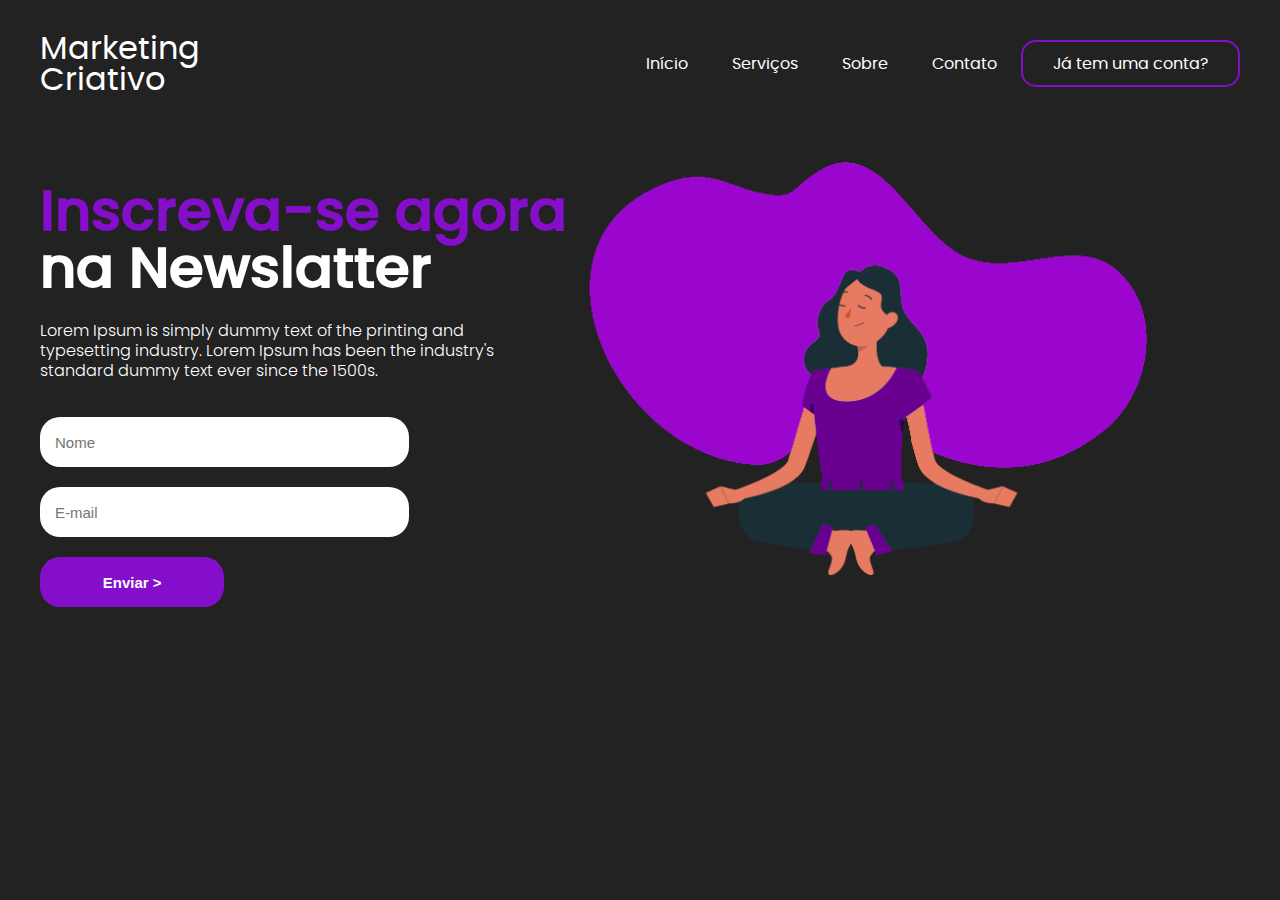
<file: index.html>
<!DOCTYPE html>
<html lang="en">
<head>
    <meta charset="UTF-8">
    <meta http-equiv="X-UA-Compatible" content="IE=edge">
    <meta name="viewport" content="width=device-width, initial-scale=1.0">
    <link href="/styles/style.css" rel="stylesheet">
    <link href="/styles/fonts.css" rel="stylesheet">
    <link href="/styles/media.css" rel="stylesheet">
    <title>Landing Page</title>
</head>
<body>
    <header>
        <div id="title">
            <h1>Marketing</h1>
            <h1>Criativo</h1>
        </div>

        <ul>
            <a href="#"><li>Início</li></a>
            <a href="#"><li>Serviços</li></a>
            <a href="#"><li>Sobre</li></a>
            <a href="#"><li>Contato</li></a>
            <a href="#" id="inscreva-se-btn"><li>Já tem uma conta?</li></a>
        </ul>
    </header>

    <main>
        <aside>
            <h2><span>Inscreva-se agora</span></h2>
            <h2>na Newslatter</h2>
            <p>
                Lorem Ipsum is simply dummy text of the printing and typesetting industry. Lorem Ipsum has been the industry's standard dummy text ever since the 1500s.
            </p>
            <form>
                <input type="text" placeholder="Nome">
                <input type="email" placeholder="E-mail">
                <input type="submit" value="Enviar >">
            </form>
        </aside>

        <article>
            <img src="./components/images/77d0a7c454e658833800528e748edbe9.png" alt="mulher-roxa">
        </article>
    </main>
    
</body>
</html>
</file>
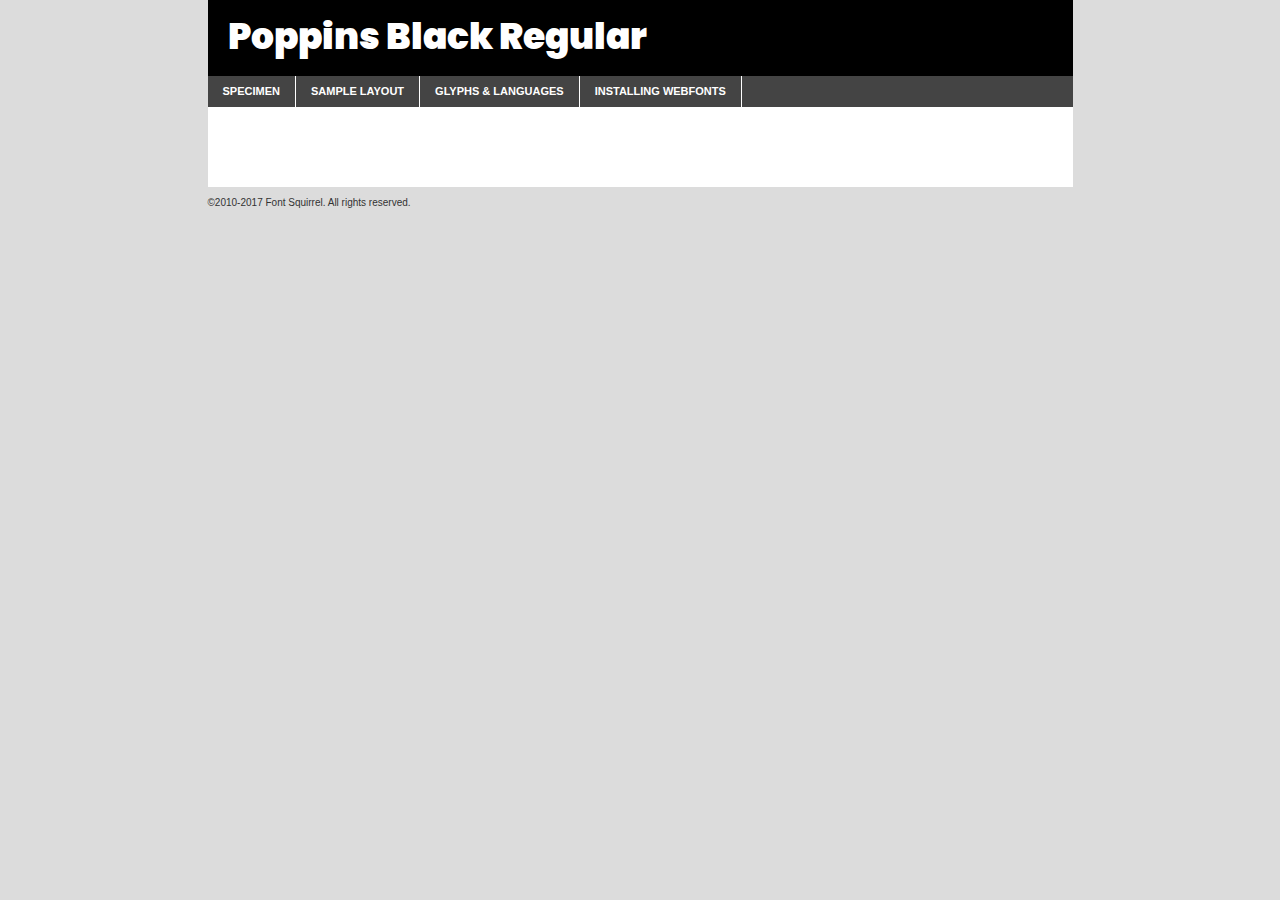
<file: components/fonts/poppins-black-demo.html>
<!DOCTYPE html PUBLIC "-//W3C//DTD XHTML 1.0 Transitional//EN"
	"http://www.w3.org/TR/xhtml1/DTD/xhtml1-transitional.dtd">

<html xmlns="http://www.w3.org/1999/xhtml" xml:lang="en" lang="en">
<head>
	<meta http-equiv="Content-Type" content="text/html; charset=utf-8" />
	<script src="http://ajax.googleapis.com/ajax/libs/jquery/1.7.2/jquery.min.js" type="text/javascript" charset="utf-8"></script>
	<script type="text/javascript">
	(function($){$.fn.easyTabs=function(option){var param=jQuery.extend({fadeSpeed:"fast",defaultContent:1,activeClass:'active'},option);$(this).each(function(){var thisId="#"+this.id;if(param.defaultContent==''){param.defaultContent=1;}
	if(typeof param.defaultContent=="number")
	{var defaultTab=$(thisId+" .tabs li:eq("+(param.defaultContent-1)+") a").attr('href').substr(1);}else{var defaultTab=param.defaultContent;}
	$(thisId+" .tabs li a").each(function(){var tabToHide=$(this).attr('href').substr(1);$("#"+tabToHide).addClass('easytabs-tab-content');});hideAll();changeContent(defaultTab);function hideAll(){$(thisId+" .easytabs-tab-content").hide();}
	function changeContent(tabId){hideAll();$(thisId+" .tabs li").removeClass(param.activeClass);$(thisId+" .tabs li a[href=#"+tabId+"]").closest('li').addClass(param.activeClass);if(param.fadeSpeed!="none")
	{$(thisId+" #"+tabId).fadeIn(param.fadeSpeed);}else{$(thisId+" #"+tabId).show();}}
	$(thisId+" .tabs li").click(function(){var tabId=$(this).find('a').attr('href').substr(1);changeContent(tabId);return false;});});}})(jQuery);
	</script>
	<link rel="stylesheet" href="specimen_files/specimen_stylesheet.css" type="text/css" charset="utf-8" />
	<link rel="stylesheet" href="stylesheet.css" type="text/css" charset="utf-8" />

	<style type="text/css">
					body{
				font-family: 'poppinsblack';
							}
		</style>

	<title>Poppins Black Regular Specimen</title>
	
	
	<script type="text/javascript" charset="utf-8">
		$(document).ready(function() {
			$('#container').easyTabs({defaultContent:1});
		});
	</script>
</head>

<body>
<div id="container">
	<div id="header">
		Poppins Black Regular	</div>
	<ul class="tabs">
		<li><a href="#specimen">Specimen</a></li>
		<li><a href="#layout">Sample Layout</a></li>
				<li><a href="#glyphs">Glyphs &amp; Languages</a></li>
		<li><a href="#installing">Installing Webfonts</a></li>
		
	</ul>
	
	<div id="main_content">

		
			<div id="specimen">
		
				<div class="section">
					<div class="grid12 firstcol">
						<div class="huge">AaBb</div>
					</div>
				</div>
		
				<div class="section">
					<div class="glyph_range">A&#x200B;B&#x200b;C&#x200b;D&#x200b;E&#x200b;F&#x200b;G&#x200b;H&#x200b;I&#x200b;J&#x200b;K&#x200b;L&#x200b;M&#x200b;N&#x200b;O&#x200b;P&#x200b;Q&#x200b;R&#x200b;S&#x200b;T&#x200b;U&#x200b;V&#x200b;W&#x200b;X&#x200b;Y&#x200b;Z&#x200b;a&#x200b;b&#x200b;c&#x200b;d&#x200b;e&#x200b;f&#x200b;g&#x200b;h&#x200b;i&#x200b;j&#x200b;k&#x200b;l&#x200b;m&#x200b;n&#x200b;o&#x200b;p&#x200b;q&#x200b;r&#x200b;s&#x200b;t&#x200b;u&#x200b;v&#x200b;w&#x200b;x&#x200b;y&#x200b;z&#x200b;1&#x200b;2&#x200b;3&#x200b;4&#x200b;5&#x200b;6&#x200b;7&#x200b;8&#x200b;9&#x200b;0&#x200b;&amp;&#x200b;.&#x200b;,&#x200b;?&#x200b;!&#x200b;&#64;&#x200b;(&#x200b;)&#x200b;#&#x200b;$&#x200b;%&#x200b;*&#x200b;+&#x200b;-&#x200b;=&#x200b;:&#x200b;;</div>
				</div>
				<div class="section">
					<div class="grid12 firstcol">
						<table class="sample_table">
							<tr><td>10</td><td class="size10">abcdefghijklmnopqrstuvwxyzABCDEFGHIJKLMNOPQRSTUVWXYZ0123456789abcdefghijklmnopqrstuvwxyzABCDEFGHIJKLMNOPQRSTUVWXYZ0123456789abcdefghijklmnopqrstuvwxyzABCDEFGHIJKLMNOPQRSTUVWXYZ</td></tr>
							<tr><td>11</td><td class="size11">abcdefghijklmnopqrstuvwxyzABCDEFGHIJKLMNOPQRSTUVWXYZ0123456789abcdefghijklmnopqrstuvwxyzABCDEFGHIJKLMNOPQRSTUVWXYZ0123456789abcdefghijklmnopqrstuvwxyzABCDEFGHIJKLMNOPQRSTUVWXYZ</td></tr>
							<tr><td>12</td><td class="size12">abcdefghijklmnopqrstuvwxyzABCDEFGHIJKLMNOPQRSTUVWXYZ0123456789abcdefghijklmnopqrstuvwxyzABCDEFGHIJKLMNOPQRSTUVWXYZ0123456789abcdefghijklmnopqrstuvwxyzABCDEFGHIJKLMNOPQRSTUVWXYZ</td></tr>
							<tr><td>13</td><td class="size13">abcdefghijklmnopqrstuvwxyzABCDEFGHIJKLMNOPQRSTUVWXYZ0123456789abcdefghijklmnopqrstuvwxyzABCDEFGHIJKLMNOPQRSTUVWXYZ0123456789abcdefghijklmnopqrstuvwxyzABCDEFGHIJKLMNOPQRSTUVWXYZ</td></tr>
							<tr><td>14</td><td class="size14">abcdefghijklmnopqrstuvwxyzABCDEFGHIJKLMNOPQRSTUVWXYZ0123456789abcdefghijklmnopqrstuvwxyzABCDEFGHIJKLMNOPQRSTUVWXYZ0123456789abcdefghijklmnopqrstuvwxyzABCDEFGHIJKLMNOPQRSTUVWXYZ</td></tr>
							<tr><td>16</td><td class="size16">abcdefghijklmnopqrstuvwxyzABCDEFGHIJKLMNOPQRSTUVWXYZ0123456789abcdefghijklmnopqrstuvwxyzABCDEFGHIJKLMNOPQRSTUVWXYZ</td></tr>
							<tr><td>18</td><td class="size18">abcdefghijklmnopqrstuvwxyzABCDEFGHIJKLMNOPQRSTUVWXYZ0123456789abcdefghijklmnopqrstuvwxyzABCDEFGHIJKLMNOPQRSTUVWXYZ</td></tr>
							<tr><td>20</td><td class="size20">abcdefghijklmnopqrstuvwxyzABCDEFGHIJKLMNOPQRSTUVWXYZ0123456789abcdefghijklmnopqrstuvwxyzABCDEFGHIJKLMNOPQRSTUVWXYZ</td></tr>
							<tr><td>24</td><td class="size24">abcdefghijklmnopqrstuvwxyzABCDEFGHIJKLMNOPQRSTUVWXYZ0123456789abcdefghijklmnopqrstuvwxyzABCDEFGHIJKLMNOPQRSTUVWXYZ</td></tr>
							<tr><td>30</td><td class="size30">abcdefghijklmnopqrstuvwxyzABCDEFGHIJKLMNOPQRSTUVWXYZ0123456789abcdefghijklmnopqrstuvwxyzABCDEFGHIJKLMNOPQRSTUVWXYZ</td></tr>
							<tr><td>36</td><td class="size36">abcdefghijklmnopqrstuvwxyzABCDEFGHIJKLMNOPQRSTUVWXYZ0123456789abcdefghijklmnopqrstuvwxyzABCDEFGHIJKLMNOPQRSTUVWXYZ</td></tr>
							<tr><td>48</td><td class="size48">abcdefghijklmnopqrstuvwxyzABCDEFGHIJKLMNOPQRSTUVWXYZ0123456789abcdefghijklmnopqrstuvwxyzABCDEFGHIJKLMNOPQRSTUVWXYZ</td></tr>
							<tr><td>60</td><td class="size60">abcdefghijklmnopqrstuvwxyzABCDEFGHIJKLMNOPQRSTUVWXYZ0123456789abcdefghijklmnopqrstuvwxyzABCDEFGHIJKLMNOPQRSTUVWXYZ</td></tr>
							<tr><td>72</td><td class="size72">abcdefghijklmnopqrstuvwxyzABCDEFGHIJKLMNOPQRSTUVWXYZ0123456789abcdefghijklmnopqrstuvwxyzABCDEFGHIJKLMNOPQRSTUVWXYZ</td></tr>
							<tr><td>90</td><td class="size90">abcdefghijklmnopqrstuvwxyzABCDEFGHIJKLMNOPQRSTUVWXYZ0123456789abcdefghijklmnopqrstuvwxyzABCDEFGHIJKLMNOPQRSTUVWXYZ</td></tr>
						</table>
				
					</div>
			
				</div>
		
		
		
								<div class="section" id="bodycomparison">


										<div id="xheight">
				<div class="fontbody">&#x25FC;&#x25FC;&#x25FC;&#x25FC;&#x25FC;&#x25FC;&#x25FC;&#x25FC;&#x25FC;&#x25FC;&#x25FC;&#x25FC;&#x25FC;&#x25FC;&#x25FC;&#x25FC;&#x25FC;&#x25FC;&#x25FC;&#x25FC;&#x25FC;&#x25FC;&#x25FC;&#x25FC;&#x25FC;&#x25FC;&#x25FC;&#x25FC;&#x25FC;&#x25FC;&#x25FC;&#x25FC;&#x25FC;&#x25FC;&#x25FC;&#x25FC;&#x25FC;&#x25FC;&#x25FC;&#x25FC;&#x25FC;&#x25FC;&#x25FC;&#x25FC;&#x25FC;&#x25FC;&#x25FC;&#x25FC;&#x25FC;&#x25FC;&#x25FC;&#x25FC;&#x25FC;&#x25FC;&#x25FC;&#x25FC;&#x25FC;&#x25FC;&#x25FC;&#x25FC;&#x25FC;&#x25FC;&#x25FC;&#x25FC;&#x25FC;&#x25FC;&#x25FC;&#x25FC;&#x25FC;&#x25FC;&#x25FC;&#x25FC;&#x25FC;&#x25FC;&#x25FC;&#x25FC;&#x25FC;&#x25FC;&#x25FC;&#x25FC;&#x25FC;&#x25FC;&#x25FC;&#x25FC;&#x25FC;&#x25FC;&#x25FC;&#x25FC;&#x25FC;&#x25FC;&#x25FC;&#x25FC;&#x25FC;&#x25FC;&#x25FC;&#x25FC;&#x25FC;&#x25FC;&#x25FC;body</div><div class="arialbody">body</div><div class="verdanabody">body</div><div class="georgiabody">body</div></div>
										<div class="fontbody" style="z-index:1">
											body<span>Poppins Black Regular</span>
										</div>
										<div class="arialbody" style="z-index:1">
											body<span>Arial</span>
										</div>
										<div class="verdanabody" style="z-index:1">
											body<span>Verdana</span>
										</div>
										<div class="georgiabody" style="z-index:1">
											body<span>Georgia</span>
										</div>



								</div>
		
		
				<div class="section psample psample_row1" id="">
					
					<div class="grid2 firstcol">
						<p class="size10"><span>10.</span>Aenean lacinia bibendum nulla sed consectetur. Fusce dapibus, tellus ac cursus commodo, tortor mauris condimentum nibh, ut fermentum massa justo sit amet risus. Nullam id dolor id nibh ultricies vehicula ut id elit. Cum sociis natoque penatibus et magnis dis parturient montes, nascetur ridiculus mus. Nulla vitae elit libero, a pharetra augue.</p>
			
					</div>
					<div class="grid3">
						<p class="size11"><span>11.</span>Aenean lacinia bibendum nulla sed consectetur. Fusce dapibus, tellus ac cursus commodo, tortor mauris condimentum nibh, ut fermentum massa justo sit amet risus. Nullam id dolor id nibh ultricies vehicula ut id elit. Cum sociis natoque penatibus et magnis dis parturient montes, nascetur ridiculus mus. Nulla vitae elit libero, a pharetra augue.</p>
			
					</div>
					<div class="grid3">
						<p class="size12"><span>12.</span>Aenean lacinia bibendum nulla sed consectetur. Fusce dapibus, tellus ac cursus commodo, tortor mauris condimentum nibh, ut fermentum massa justo sit amet risus. Nullam id dolor id nibh ultricies vehicula ut id elit. Cum sociis natoque penatibus et magnis dis parturient montes, nascetur ridiculus mus. Nulla vitae elit libero, a pharetra augue.</p>
			
					</div>
					<div class="grid4">
						<p class="size13"><span>13.</span>Aenean lacinia bibendum nulla sed consectetur. Fusce dapibus, tellus ac cursus commodo, tortor mauris condimentum nibh, ut fermentum massa justo sit amet risus. Nullam id dolor id nibh ultricies vehicula ut id elit. Cum sociis natoque penatibus et magnis dis parturient montes, nascetur ridiculus mus. Nulla vitae elit libero, a pharetra augue.</p>
			
					</div>
					<div class="white_blend"></div>
					
				</div>
				<div class="section psample psample_row2" id="">
					<div class="grid3 firstcol">
						<p class="size14"><span>14.</span>Aenean lacinia bibendum nulla sed consectetur. Fusce dapibus, tellus ac cursus commodo, tortor mauris condimentum nibh, ut fermentum massa justo sit amet risus. Nullam id dolor id nibh ultricies vehicula ut id elit. Cum sociis natoque penatibus et magnis dis parturient montes, nascetur ridiculus mus. Nulla vitae elit libero, a pharetra augue.</p>
			
					</div>
					<div class="grid4">
						<p class="size16"><span>16.</span>Aenean lacinia bibendum nulla sed consectetur. Fusce dapibus, tellus ac cursus commodo, tortor mauris condimentum nibh, ut fermentum massa justo sit amet risus. Nullam id dolor id nibh ultricies vehicula ut id elit. Cum sociis natoque penatibus et magnis dis parturient montes, nascetur ridiculus mus. Nulla vitae elit libero, a pharetra augue.</p>
			
					</div>
					<div class="grid5">
						<p class="size18"><span>18.</span>Aenean lacinia bibendum nulla sed consectetur. Fusce dapibus, tellus ac cursus commodo, tortor mauris condimentum nibh, ut fermentum massa justo sit amet risus. Nullam id dolor id nibh ultricies vehicula ut id elit. Cum sociis natoque penatibus et magnis dis parturient montes, nascetur ridiculus mus. Nulla vitae elit libero, a pharetra augue.</p>
			
					</div>

					<div class="white_blend"></div>

				</div>
				
				<div class="section psample psample_row3" id="">
					<div class="grid5 firstcol">
						<p class="size20"><span>20.</span>Aenean lacinia bibendum nulla sed consectetur. Fusce dapibus, tellus ac cursus commodo, tortor mauris condimentum nibh, ut fermentum massa justo sit amet risus. Nullam id dolor id nibh ultricies vehicula ut id elit. Cum sociis natoque penatibus et magnis dis parturient montes, nascetur ridiculus mus. Nulla vitae elit libero, a pharetra augue.</p>
					</div>
					<div class="grid7">
						<p class="size24"><span>24.</span>Aenean lacinia bibendum nulla sed consectetur. Fusce dapibus, tellus ac cursus commodo, tortor mauris condimentum nibh, ut fermentum massa justo sit amet risus. Nullam id dolor id nibh ultricies vehicula ut id elit. Cum sociis natoque penatibus et magnis dis parturient montes, nascetur ridiculus mus. Nulla vitae elit libero, a pharetra augue.</p>
					</div>
					
					<div class="white_blend"></div>
					
				</div>
				
				<div class="section psample psample_row4" id="">
					<div class="grid12 firstcol">
						<p class="size30"><span>30.</span>Aenean lacinia bibendum nulla sed consectetur. Fusce dapibus, tellus ac cursus commodo, tortor mauris condimentum nibh, ut fermentum massa justo sit amet risus. Nullam id dolor id nibh ultricies vehicula ut id elit. Cum sociis natoque penatibus et magnis dis parturient montes, nascetur ridiculus mus. Nulla vitae elit libero, a pharetra augue.</p>
					</div>
					<div class="white_blend"></div>
					
				</div>
				
				
				
				<div class="section psample psample_row1 fullreverse">
					<div class="grid2 firstcol">
						<p class="size10"><span>10.</span>Aenean lacinia bibendum nulla sed consectetur. Fusce dapibus, tellus ac cursus commodo, tortor mauris condimentum nibh, ut fermentum massa justo sit amet risus. Nullam id dolor id nibh ultricies vehicula ut id elit. Cum sociis natoque penatibus et magnis dis parturient montes, nascetur ridiculus mus. Nulla vitae elit libero, a pharetra augue.</p>
			
					</div>
					<div class="grid3">
						<p class="size11"><span>11.</span>Aenean lacinia bibendum nulla sed consectetur. Fusce dapibus, tellus ac cursus commodo, tortor mauris condimentum nibh, ut fermentum massa justo sit amet risus. Nullam id dolor id nibh ultricies vehicula ut id elit. Cum sociis natoque penatibus et magnis dis parturient montes, nascetur ridiculus mus. Nulla vitae elit libero, a pharetra augue.</p>
			
					</div>
					<div class="grid3">
						<p class="size12"><span>12.</span>Aenean lacinia bibendum nulla sed consectetur. Fusce dapibus, tellus ac cursus commodo, tortor mauris condimentum nibh, ut fermentum massa justo sit amet risus. Nullam id dolor id nibh ultricies vehicula ut id elit. Cum sociis natoque penatibus et magnis dis parturient montes, nascetur ridiculus mus. Nulla vitae elit libero, a pharetra augue.</p>
			
					</div>
					<div class="grid4">
						<p class="size13"><span>13.</span>Aenean lacinia bibendum nulla sed consectetur. Fusce dapibus, tellus ac cursus commodo, tortor mauris condimentum nibh, ut fermentum massa justo sit amet risus. Nullam id dolor id nibh ultricies vehicula ut id elit. Cum sociis natoque penatibus et magnis dis parturient montes, nascetur ridiculus mus. Nulla vitae elit libero, a pharetra augue.</p>
			
					</div>
					<div class="black_blend"></div>
					
				</div>
				
				<div class="section psample psample_row2 fullreverse">
					<div class="grid3 firstcol">
						<p class="size14"><span>14.</span>Aenean lacinia bibendum nulla sed consectetur. Fusce dapibus, tellus ac cursus commodo, tortor mauris condimentum nibh, ut fermentum massa justo sit amet risus. Nullam id dolor id nibh ultricies vehicula ut id elit. Cum sociis natoque penatibus et magnis dis parturient montes, nascetur ridiculus mus. Nulla vitae elit libero, a pharetra augue.</p>
			
					</div>
					<div class="grid4">
						<p class="size16"><span>16.</span>Aenean lacinia bibendum nulla sed consectetur. Fusce dapibus, tellus ac cursus commodo, tortor mauris condimentum nibh, ut fermentum massa justo sit amet risus. Nullam id dolor id nibh ultricies vehicula ut id elit. Cum sociis natoque penatibus et magnis dis parturient montes, nascetur ridiculus mus. Nulla vitae elit libero, a pharetra augue.</p>
			
					</div>
					<div class="grid5">
						<p class="size18"><span>18.</span>Aenean lacinia bibendum nulla sed consectetur. Fusce dapibus, tellus ac cursus commodo, tortor mauris condimentum nibh, ut fermentum massa justo sit amet risus. Nullam id dolor id nibh ultricies vehicula ut id elit. Cum sociis natoque penatibus et magnis dis parturient montes, nascetur ridiculus mus. Nulla vitae elit libero, a pharetra augue.</p>
			
					</div>
					<div class="black_blend"></div>

				</div>
				
				<div class="section psample fullreverse psample_row3" id="">
					<div class="grid5 firstcol">
						<p class="size20"><span>20.</span>Aenean lacinia bibendum nulla sed consectetur. Fusce dapibus, tellus ac cursus commodo, tortor mauris condimentum nibh, ut fermentum massa justo sit amet risus. Nullam id dolor id nibh ultricies vehicula ut id elit. Cum sociis natoque penatibus et magnis dis parturient montes, nascetur ridiculus mus. Nulla vitae elit libero, a pharetra augue.</p>
					</div>
					<div class="grid7">
						<p class="size24"><span>24.</span>Aenean lacinia bibendum nulla sed consectetur. Fusce dapibus, tellus ac cursus commodo, tortor mauris condimentum nibh, ut fermentum massa justo sit amet risus. Nullam id dolor id nibh ultricies vehicula ut id elit. Cum sociis natoque penatibus et magnis dis parturient montes, nascetur ridiculus mus. Nulla vitae elit libero, a pharetra augue.</p>
					</div>
					
					<div class="black_blend"></div>
					
				</div>
				
				<div class="section psample fullreverse psample_row4" id="" style="border-bottom: 20px #000 solid;">
					<div class="grid12 firstcol">
						<p class="size30"><span>30.</span>Aenean lacinia bibendum nulla sed consectetur. Fusce dapibus, tellus ac cursus commodo, tortor mauris condimentum nibh, ut fermentum massa justo sit amet risus. Nullam id dolor id nibh ultricies vehicula ut id elit. Cum sociis natoque penatibus et magnis dis parturient montes, nascetur ridiculus mus. Nulla vitae elit libero, a pharetra augue.</p>
					</div>
					<div class="black_blend"></div>
					
				</div>
				
				
				
				
			</div>
			
			<div id="layout">
				
				<div class="section">
					
					<div class="grid12 firstcol">
						<h1>Lorem Ipsum Dolor</h1>
						<h2>Etiam porta sem malesuada magna mollis euismod</h2>
						
						<p class="byline">By <a href="#link">Aenean Lacinia</a></p>
					</div>
				</div>
				<div class="section">
					<div class="grid8 firstcol">
						<p class="large">Donec sed odio dui. Morbi leo risus, porta ac consectetur ac, vestibulum at eros. Fusce dapibus, tellus ac cursus commodo, tortor mauris condimentum nibh, ut fermentum massa justo sit amet risus. </p>

						
						<h3>Pellentesque ornare sem</h3>

						<p>Maecenas sed diam eget risus varius blandit sit amet non magna. Maecenas faucibus mollis interdum. Donec ullamcorper nulla non metus auctor fringilla. Nullam id dolor id nibh ultricies vehicula ut id elit. Nullam id dolor id nibh ultricies vehicula ut id elit. </p>

						<p>Aenean eu leo quam. Pellentesque ornare sem lacinia quam venenatis vestibulum. Lorem ipsum dolor sit amet, consectetur adipiscing elit. Cum sociis natoque penatibus et magnis dis parturient montes, nascetur ridiculus mus. </p>

						<p>Nulla vitae elit libero, a pharetra augue. Praesent commodo cursus magna, vel scelerisque nisl consectetur et. Aenean lacinia bibendum nulla sed consectetur. </p>

						<p>Nullam quis risus eget urna mollis ornare vel eu leo. Nullam quis risus eget urna mollis ornare vel eu leo. Maecenas sed diam eget risus varius blandit sit amet non magna. Donec ullamcorper nulla non metus auctor fringilla. </p>

						<h3>Cras mattis consectetur</h3>

						<p>Aenean eu leo quam. Pellentesque ornare sem lacinia quam venenatis vestibulum. Aenean lacinia bibendum nulla sed consectetur. Integer posuere erat a ante venenatis dapibus posuere velit aliquet. Cras mattis consectetur purus sit amet fermentum. </p>

						<p>Nullam id dolor id nibh ultricies vehicula ut id elit. Nullam quis risus eget urna mollis ornare vel eu leo. Cras mattis consectetur purus sit amet fermentum.</p>
					</div>
					
					<div class="grid4 sidebar">
						
						<div class="box reverse">
							<p class="last">Nullam quis risus eget urna mollis ornare vel eu leo. Donec ullamcorper nulla non metus auctor fringilla. Cras mattis consectetur purus sit amet fermentum. Sed posuere consectetur est at lobortis. Lorem ipsum dolor sit amet, consectetur adipiscing elit. </p>
						</div>
						
						<p class="caption">Maecenas sed diam eget risus varius.</p>

						<p>Vestibulum id ligula porta felis euismod semper. Integer posuere erat a ante venenatis dapibus posuere velit aliquet. Vestibulum id ligula porta felis euismod semper. Sed posuere consectetur est at lobortis. Maecenas sed diam eget risus varius blandit sit amet non magna. Fusce dapibus, tellus ac cursus commodo, tortor mauris condimentum nibh, ut fermentum massa justo sit amet risus. </p>

					

						<p>Duis mollis, est non commodo luctus, nisi erat porttitor ligula, eget lacinia odio sem nec elit. Aenean lacinia bibendum nulla sed consectetur. Vivamus sagittis lacus vel augue laoreet rutrum faucibus dolor auctor. Aenean lacinia bibendum nulla sed consectetur. Nullam quis risus eget urna mollis ornare vel eu leo. </p>

						<p>Praesent commodo cursus magna, vel scelerisque nisl consectetur et. Donec ullamcorper nulla non metus auctor fringilla. Maecenas faucibus mollis interdum. Fusce dapibus, tellus ac cursus commodo, tortor mauris condimentum nibh, ut fermentum massa justo sit amet risus. </p>

					</div>
				</div>
				
			</div>


			



		<div id="glyphs">
			<div class="section">
				<div class="grid12 firstcol">
			
				<h1>Language Support</h1>
				<p>The subset of Poppins Black Regular in this kit supports the following languages:<br />
			
					Albanian, Basque, Breton, Chamorro, Danish, Dutch, English, Faroese, Finnish, French, Frisian, Galician, German, Icelandic, Italian, Malagasy, Norwegian, Portuguese, Spanish, Alsatian, Aragonese, Arapaho, Arrernte, Asturian, Aymara, Bislama, Cebuano, Corsican, Fijian, French_creole, Genoese, Gilbertese, Greenlandic, Haitian_creole, Hiligaynon, Hmong, Hopi, Ibanag, Iloko_ilokano, Indonesian, Interglossa_glosa, Interlingua, Irish_gaelic, Jerriais, Lojban, Lombard, Luxembourgeois, Manx, Mohawk, Norfolk_pitcairnese, Occitan, Oromo, Pangasinan, Papiamento, Piedmontese, Potawatomi, Rhaeto-romance, Romansh, Rotokas, Sami_lule, Samoan, Sardinian, Scots_gaelic, Seychelles_creole, Shona, Sicilian, Somali, Southern_ndebele, Swahili, Swati_swazi, Tagalog_filipino_pilipino, Tetum, Tok_pisin, Uyghur_latinized, Volapuk, Walloon, Warlpiri, Xhosa, Yapese, Zulu, Latinbasic, Ubasic, Demo				</p>
				<h1>Glyph Chart</h1>
				<p>The subset of Poppins Black Regular in this kit includes all the glyphs listed below. Unicode entities are included above each glyph to help you insert individual characters into your layout.</p>
				<div id="glyph_chart">
			
																														 <div><p>&amp;#13;</p>&#13;</div>
																				 <div><p>&amp;#32;</p>&#32;</div>
																				 <div><p>&amp;#33;</p>&#33;</div>
																				 <div><p>&amp;#34;</p>&#34;</div>
																				 <div><p>&amp;#35;</p>&#35;</div>
																				 <div><p>&amp;#36;</p>&#36;</div>
																				 <div><p>&amp;#37;</p>&#37;</div>
																				 <div><p>&amp;#38;</p>&#38;</div>
																				 <div><p>&amp;#39;</p>&#39;</div>
																				 <div><p>&amp;#40;</p>&#40;</div>
																				 <div><p>&amp;#41;</p>&#41;</div>
																				 <div><p>&amp;#42;</p>&#42;</div>
																				 <div><p>&amp;#43;</p>&#43;</div>
																				 <div><p>&amp;#44;</p>&#44;</div>
																				 <div><p>&amp;#45;</p>&#45;</div>
																				 <div><p>&amp;#46;</p>&#46;</div>
																				 <div><p>&amp;#47;</p>&#47;</div>
																				 <div><p>&amp;#48;</p>&#48;</div>
																				 <div><p>&amp;#49;</p>&#49;</div>
																				 <div><p>&amp;#50;</p>&#50;</div>
																				 <div><p>&amp;#51;</p>&#51;</div>
																				 <div><p>&amp;#52;</p>&#52;</div>
																				 <div><p>&amp;#53;</p>&#53;</div>
																				 <div><p>&amp;#54;</p>&#54;</div>
																				 <div><p>&amp;#55;</p>&#55;</div>
																				 <div><p>&amp;#56;</p>&#56;</div>
																				 <div><p>&amp;#57;</p>&#57;</div>
																				 <div><p>&amp;#58;</p>&#58;</div>
																				 <div><p>&amp;#59;</p>&#59;</div>
																				 <div><p>&amp;#60;</p>&#60;</div>
																				 <div><p>&amp;#61;</p>&#61;</div>
																				 <div><p>&amp;#62;</p>&#62;</div>
																				 <div><p>&amp;#63;</p>&#63;</div>
																				 <div><p>&amp;#64;</p>&#64;</div>
																				 <div><p>&amp;#65;</p>&#65;</div>
																				 <div><p>&amp;#66;</p>&#66;</div>
																				 <div><p>&amp;#67;</p>&#67;</div>
																				 <div><p>&amp;#68;</p>&#68;</div>
																				 <div><p>&amp;#69;</p>&#69;</div>
																				 <div><p>&amp;#70;</p>&#70;</div>
																				 <div><p>&amp;#71;</p>&#71;</div>
																				 <div><p>&amp;#72;</p>&#72;</div>
																				 <div><p>&amp;#73;</p>&#73;</div>
																				 <div><p>&amp;#74;</p>&#74;</div>
																				 <div><p>&amp;#75;</p>&#75;</div>
																				 <div><p>&amp;#76;</p>&#76;</div>
																				 <div><p>&amp;#77;</p>&#77;</div>
																				 <div><p>&amp;#78;</p>&#78;</div>
																				 <div><p>&amp;#79;</p>&#79;</div>
																				 <div><p>&amp;#80;</p>&#80;</div>
																				 <div><p>&amp;#81;</p>&#81;</div>
																				 <div><p>&amp;#82;</p>&#82;</div>
																				 <div><p>&amp;#83;</p>&#83;</div>
																				 <div><p>&amp;#84;</p>&#84;</div>
																				 <div><p>&amp;#85;</p>&#85;</div>
																				 <div><p>&amp;#86;</p>&#86;</div>
																				 <div><p>&amp;#87;</p>&#87;</div>
																				 <div><p>&amp;#88;</p>&#88;</div>
																				 <div><p>&amp;#89;</p>&#89;</div>
																				 <div><p>&amp;#90;</p>&#90;</div>
																				 <div><p>&amp;#91;</p>&#91;</div>
																				 <div><p>&amp;#92;</p>&#92;</div>
																				 <div><p>&amp;#93;</p>&#93;</div>
																				 <div><p>&amp;#94;</p>&#94;</div>
																				 <div><p>&amp;#95;</p>&#95;</div>
																				 <div><p>&amp;#96;</p>&#96;</div>
																				 <div><p>&amp;#97;</p>&#97;</div>
																				 <div><p>&amp;#98;</p>&#98;</div>
																				 <div><p>&amp;#99;</p>&#99;</div>
																				 <div><p>&amp;#100;</p>&#100;</div>
																				 <div><p>&amp;#101;</p>&#101;</div>
																				 <div><p>&amp;#102;</p>&#102;</div>
																				 <div><p>&amp;#103;</p>&#103;</div>
																				 <div><p>&amp;#104;</p>&#104;</div>
																				 <div><p>&amp;#105;</p>&#105;</div>
																				 <div><p>&amp;#106;</p>&#106;</div>
																				 <div><p>&amp;#107;</p>&#107;</div>
																				 <div><p>&amp;#108;</p>&#108;</div>
																				 <div><p>&amp;#109;</p>&#109;</div>
																				 <div><p>&amp;#110;</p>&#110;</div>
																				 <div><p>&amp;#111;</p>&#111;</div>
																				 <div><p>&amp;#112;</p>&#112;</div>
																				 <div><p>&amp;#113;</p>&#113;</div>
																				 <div><p>&amp;#114;</p>&#114;</div>
																				 <div><p>&amp;#115;</p>&#115;</div>
																				 <div><p>&amp;#116;</p>&#116;</div>
																				 <div><p>&amp;#117;</p>&#117;</div>
																				 <div><p>&amp;#118;</p>&#118;</div>
																				 <div><p>&amp;#119;</p>&#119;</div>
																				 <div><p>&amp;#120;</p>&#120;</div>
																				 <div><p>&amp;#121;</p>&#121;</div>
																				 <div><p>&amp;#122;</p>&#122;</div>
																				 <div><p>&amp;#123;</p>&#123;</div>
																				 <div><p>&amp;#124;</p>&#124;</div>
																				 <div><p>&amp;#125;</p>&#125;</div>
																				 <div><p>&amp;#126;</p>&#126;</div>
																				 <div><p>&amp;#160;</p>&#160;</div>
																				 <div><p>&amp;#161;</p>&#161;</div>
																				 <div><p>&amp;#162;</p>&#162;</div>
																				 <div><p>&amp;#163;</p>&#163;</div>
																				 <div><p>&amp;#164;</p>&#164;</div>
																				 <div><p>&amp;#165;</p>&#165;</div>
																				 <div><p>&amp;#166;</p>&#166;</div>
																				 <div><p>&amp;#167;</p>&#167;</div>
																				 <div><p>&amp;#168;</p>&#168;</div>
																				 <div><p>&amp;#169;</p>&#169;</div>
																				 <div><p>&amp;#170;</p>&#170;</div>
																				 <div><p>&amp;#171;</p>&#171;</div>
																				 <div><p>&amp;#172;</p>&#172;</div>
																				 <div><p>&amp;#173;</p>&#173;</div>
																				 <div><p>&amp;#174;</p>&#174;</div>
																				 <div><p>&amp;#175;</p>&#175;</div>
																				 <div><p>&amp;#176;</p>&#176;</div>
																				 <div><p>&amp;#177;</p>&#177;</div>
																				 <div><p>&amp;#178;</p>&#178;</div>
																				 <div><p>&amp;#179;</p>&#179;</div>
																				 <div><p>&amp;#180;</p>&#180;</div>
																				 <div><p>&amp;#181;</p>&#181;</div>
																				 <div><p>&amp;#182;</p>&#182;</div>
																				 <div><p>&amp;#183;</p>&#183;</div>
																				 <div><p>&amp;#184;</p>&#184;</div>
																				 <div><p>&amp;#185;</p>&#185;</div>
																				 <div><p>&amp;#186;</p>&#186;</div>
																				 <div><p>&amp;#187;</p>&#187;</div>
																				 <div><p>&amp;#188;</p>&#188;</div>
																				 <div><p>&amp;#189;</p>&#189;</div>
																				 <div><p>&amp;#190;</p>&#190;</div>
																				 <div><p>&amp;#191;</p>&#191;</div>
																				 <div><p>&amp;#192;</p>&#192;</div>
																				 <div><p>&amp;#193;</p>&#193;</div>
																				 <div><p>&amp;#194;</p>&#194;</div>
																				 <div><p>&amp;#195;</p>&#195;</div>
																				 <div><p>&amp;#196;</p>&#196;</div>
																				 <div><p>&amp;#197;</p>&#197;</div>
																				 <div><p>&amp;#198;</p>&#198;</div>
																				 <div><p>&amp;#199;</p>&#199;</div>
																				 <div><p>&amp;#200;</p>&#200;</div>
																				 <div><p>&amp;#201;</p>&#201;</div>
																				 <div><p>&amp;#202;</p>&#202;</div>
																				 <div><p>&amp;#203;</p>&#203;</div>
																				 <div><p>&amp;#204;</p>&#204;</div>
																				 <div><p>&amp;#205;</p>&#205;</div>
																				 <div><p>&amp;#206;</p>&#206;</div>
																				 <div><p>&amp;#207;</p>&#207;</div>
																				 <div><p>&amp;#208;</p>&#208;</div>
																				 <div><p>&amp;#209;</p>&#209;</div>
																				 <div><p>&amp;#210;</p>&#210;</div>
																				 <div><p>&amp;#211;</p>&#211;</div>
																				 <div><p>&amp;#212;</p>&#212;</div>
																				 <div><p>&amp;#213;</p>&#213;</div>
																				 <div><p>&amp;#214;</p>&#214;</div>
																				 <div><p>&amp;#215;</p>&#215;</div>
																				 <div><p>&amp;#216;</p>&#216;</div>
																				 <div><p>&amp;#217;</p>&#217;</div>
																				 <div><p>&amp;#218;</p>&#218;</div>
																				 <div><p>&amp;#219;</p>&#219;</div>
																				 <div><p>&amp;#220;</p>&#220;</div>
																				 <div><p>&amp;#221;</p>&#221;</div>
																				 <div><p>&amp;#222;</p>&#222;</div>
																				 <div><p>&amp;#223;</p>&#223;</div>
																				 <div><p>&amp;#224;</p>&#224;</div>
																				 <div><p>&amp;#225;</p>&#225;</div>
																				 <div><p>&amp;#226;</p>&#226;</div>
																				 <div><p>&amp;#227;</p>&#227;</div>
																				 <div><p>&amp;#228;</p>&#228;</div>
																				 <div><p>&amp;#229;</p>&#229;</div>
																				 <div><p>&amp;#230;</p>&#230;</div>
																				 <div><p>&amp;#231;</p>&#231;</div>
																				 <div><p>&amp;#232;</p>&#232;</div>
																				 <div><p>&amp;#233;</p>&#233;</div>
																				 <div><p>&amp;#234;</p>&#234;</div>
																				 <div><p>&amp;#235;</p>&#235;</div>
																				 <div><p>&amp;#236;</p>&#236;</div>
																				 <div><p>&amp;#237;</p>&#237;</div>
																				 <div><p>&amp;#238;</p>&#238;</div>
																				 <div><p>&amp;#239;</p>&#239;</div>
																				 <div><p>&amp;#240;</p>&#240;</div>
																				 <div><p>&amp;#241;</p>&#241;</div>
																				 <div><p>&amp;#242;</p>&#242;</div>
																				 <div><p>&amp;#243;</p>&#243;</div>
																				 <div><p>&amp;#244;</p>&#244;</div>
																				 <div><p>&amp;#245;</p>&#245;</div>
																				 <div><p>&amp;#246;</p>&#246;</div>
																				 <div><p>&amp;#247;</p>&#247;</div>
																				 <div><p>&amp;#248;</p>&#248;</div>
																				 <div><p>&amp;#249;</p>&#249;</div>
																				 <div><p>&amp;#250;</p>&#250;</div>
																				 <div><p>&amp;#251;</p>&#251;</div>
																				 <div><p>&amp;#252;</p>&#252;</div>
																				 <div><p>&amp;#253;</p>&#253;</div>
																				 <div><p>&amp;#254;</p>&#254;</div>
																				 <div><p>&amp;#255;</p>&#255;</div>
																				 <div><p>&amp;#338;</p>&#338;</div>
																				 <div><p>&amp;#339;</p>&#339;</div>
																				 <div><p>&amp;#376;</p>&#376;</div>
																				 <div><p>&amp;#710;</p>&#710;</div>
																				 <div><p>&amp;#732;</p>&#732;</div>
																				 <div><p>&amp;#8192;</p>&#8192;</div>
																				 <div><p>&amp;#8193;</p>&#8193;</div>
																				 <div><p>&amp;#8194;</p>&#8194;</div>
																				 <div><p>&amp;#8195;</p>&#8195;</div>
																				 <div><p>&amp;#8196;</p>&#8196;</div>
																				 <div><p>&amp;#8197;</p>&#8197;</div>
																				 <div><p>&amp;#8198;</p>&#8198;</div>
																				 <div><p>&amp;#8199;</p>&#8199;</div>
																				 <div><p>&amp;#8200;</p>&#8200;</div>
																				 <div><p>&amp;#8201;</p>&#8201;</div>
																				 <div><p>&amp;#8202;</p>&#8202;</div>
																				 <div><p>&amp;#8208;</p>&#8208;</div>
																				 <div><p>&amp;#8209;</p>&#8209;</div>
																				 <div><p>&amp;#8210;</p>&#8210;</div>
																				 <div><p>&amp;#8211;</p>&#8211;</div>
																				 <div><p>&amp;#8212;</p>&#8212;</div>
																				 <div><p>&amp;#8216;</p>&#8216;</div>
																				 <div><p>&amp;#8217;</p>&#8217;</div>
																				 <div><p>&amp;#8218;</p>&#8218;</div>
																				 <div><p>&amp;#8220;</p>&#8220;</div>
																				 <div><p>&amp;#8221;</p>&#8221;</div>
																				 <div><p>&amp;#8222;</p>&#8222;</div>
																				 <div><p>&amp;#8226;</p>&#8226;</div>
																				 <div><p>&amp;#8230;</p>&#8230;</div>
																				 <div><p>&amp;#8239;</p>&#8239;</div>
																				 <div><p>&amp;#8249;</p>&#8249;</div>
																				 <div><p>&amp;#8250;</p>&#8250;</div>
																				 <div><p>&amp;#8287;</p>&#8287;</div>
																				 <div><p>&amp;#8364;</p>&#8364;</div>
																				 <div><p>&amp;#8482;</p>&#8482;</div>
																				 <div><p>&amp;#9724;</p>&#9724;</div>
																				 <div><p>&amp;#64257;</p>&#64257;</div>
																				 <div><p>&amp;#64258;</p>&#64258;</div>
																																																</div>	
				</div>
		
		
			</div>
		</div>
		
		
		<div id="specs">
			
		</div>
	
		<div id="installing">
			<div class="section">
				<div class="grid7 firstcol">
					<h1>Installing Webfonts</h1>
					
					<p>Webfonts are supported by all major browser platforms but not all in the same way. There are currently four different font formats that must be included in order to target all browsers. This includes TTF, WOFF, EOT and SVG.</p>
					
					<h2>1. Upload your webfonts</h2>
					<p>You must upload your webfont kit to your website. They should be in or near the same directory as your CSS files.</p>
					
					<h2>2. Include the webfont stylesheet</h2>
					<p>A special CSS @font-face declaration helps the various browsers select the appropriate font it needs without causing you a bunch of headaches. Learn more about this syntax by reading the <a href="https://www.fontspring.com/blog/further-hardening-of-the-bulletproof-syntax">Fontspring blog post</a> about it. The code for it is as follows:</p>


<code>
@font-face{ 
	font-family: 'MyWebFont';
	src: url('WebFont.eot');
	src: url('WebFont.eot?#iefix') format('embedded-opentype'),
	     url('WebFont.woff') format('woff'),
	     url('WebFont.ttf') format('truetype'),
	     url('WebFont.svg#webfont') format('svg');
}
</code>

	<p>We've already gone ahead and generated the code for you. All you have to do is link to the stylesheet in your HTML, like this:</p>
	<code>&lt;link rel=&quot;stylesheet&quot; href=&quot;stylesheet.css&quot; type=&quot;text/css&quot; charset=&quot;utf-8&quot; /&gt;</code>

					<h2>3. Modify your own stylesheet</h2>
					<p>To take advantage of your new fonts, you must tell your stylesheet to use them. Look at the original @font-face declaration above and find the property called "font-family." The name linked there will be what you use to reference the font. Prepend that webfont name to the font stack in the "font-family" property, inside the selector you want to change. For example:</p>
<code>p { font-family: 'WebFont', Arial, sans-serif; }</code>

<h2>4. Test</h2>
<p>Getting webfonts to work cross-browser <em>can</em> be tricky. Use the information in the sidebar to help you if you find that fonts aren't loading in a particular browser.</p>
				</div>
				
				<div class="grid5 sidebar">
					<div class="box">
						<h2>Troubleshooting<br />Font-Face Problems</h2>
						<p>Having trouble getting your webfonts to load in your new website? Here are some tips to sort out what might be the problem.</p>

						<h3>Fonts not showing in any browser</h3>

						<p>This sounds like you need to work on the plumbing. You either did not upload the fonts to the correct directory, or you did not link the fonts properly in the CSS. If you've confirmed that all this is correct and you still have a problem, take a look at your .htaccess file and see if requests are getting intercepted.</p>

						<h3>Fonts not loading in iPhone or iPad</h3>

						<p>The most common problem here is that you are serving the fonts from an IIS server. IIS refuses to serve files that have unknown MIME types. If that is the case, you must set the MIME type for SVG to "image/svg+xml" in the server settings. Follow these instructions from Microsoft if you need help.</p>

						<h3>Fonts not loading in Firefox</h3>

						<p>The primary reason for this failure? You are still using a version Firefox older than 3.5. So upgrade already! If that isn't it, then you are very likely serving fonts from a different domain. Firefox requires that all font assets be served from the same domain. Lastly it is possible that you need to add WOFF to your list of MIME types (if you are serving via IIS.)</p>

						<h3>Fonts not loading in IE</h3>

						<p>Are you looking at Internet Explorer on an actual Windows machine or are you cheating by using a service like Adobe BrowserLab? Many of these screenshot services do not render @font-face for IE. Best to test it on a real machine.</p>

						<h3>Fonts not loading in IE9</h3>

						<p>IE9, like Firefox, requires that fonts be served from the same domain as the website. Make sure that is the case.</p>
					</div>
				</div>
			</div>
			
		</div>
	
	</div>
	<div id="footer">
		<p>&copy;2010-2017 Font Squirrel. All rights reserved.</p>
	</div>
</div>
</body>
</html>
</file>
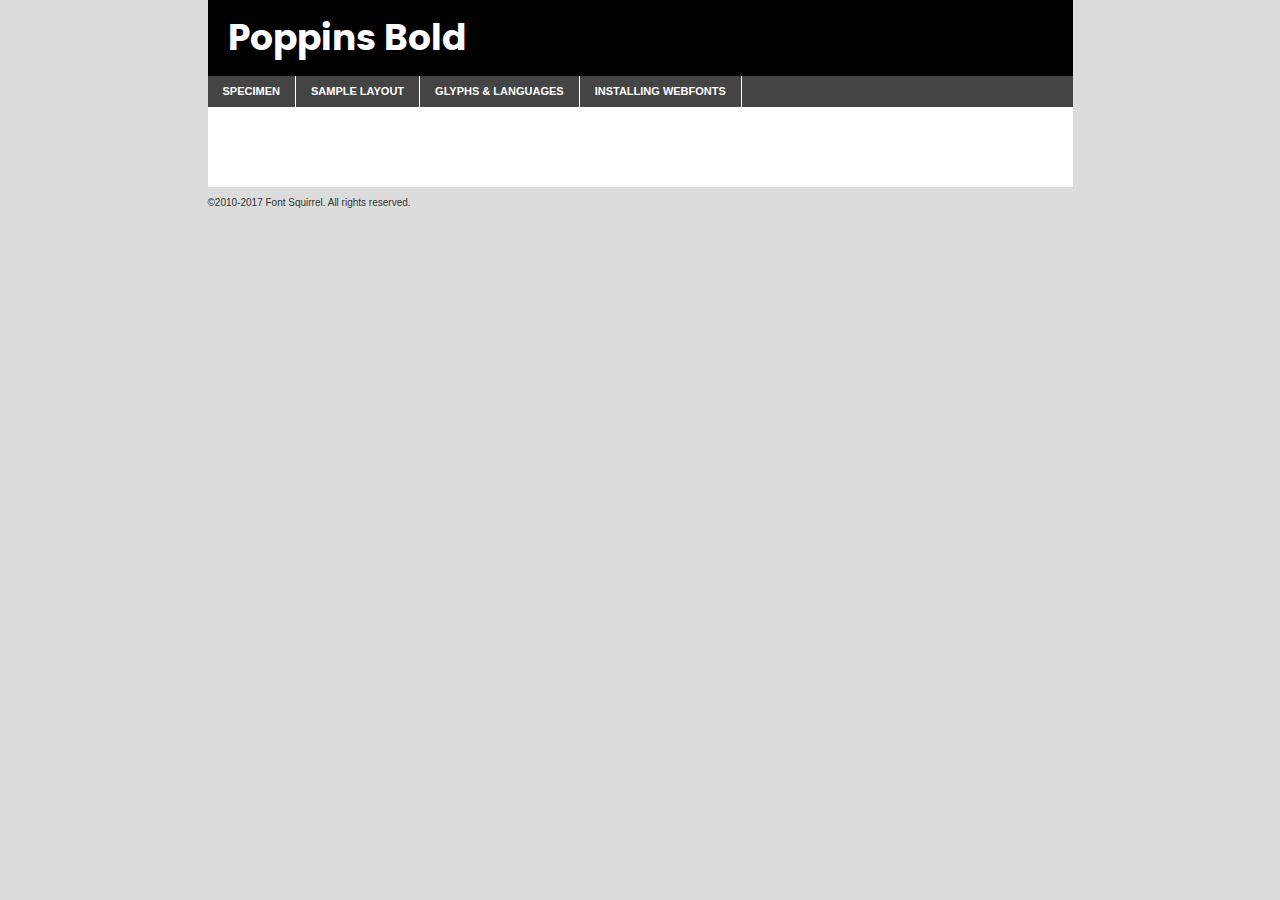
<file: components/fonts/poppins-bold-demo.html>
<!DOCTYPE html PUBLIC "-//W3C//DTD XHTML 1.0 Transitional//EN"
	"http://www.w3.org/TR/xhtml1/DTD/xhtml1-transitional.dtd">

<html xmlns="http://www.w3.org/1999/xhtml" xml:lang="en" lang="en">
<head>
	<meta http-equiv="Content-Type" content="text/html; charset=utf-8" />
	<script src="http://ajax.googleapis.com/ajax/libs/jquery/1.7.2/jquery.min.js" type="text/javascript" charset="utf-8"></script>
	<script type="text/javascript">
	(function($){$.fn.easyTabs=function(option){var param=jQuery.extend({fadeSpeed:"fast",defaultContent:1,activeClass:'active'},option);$(this).each(function(){var thisId="#"+this.id;if(param.defaultContent==''){param.defaultContent=1;}
	if(typeof param.defaultContent=="number")
	{var defaultTab=$(thisId+" .tabs li:eq("+(param.defaultContent-1)+") a").attr('href').substr(1);}else{var defaultTab=param.defaultContent;}
	$(thisId+" .tabs li a").each(function(){var tabToHide=$(this).attr('href').substr(1);$("#"+tabToHide).addClass('easytabs-tab-content');});hideAll();changeContent(defaultTab);function hideAll(){$(thisId+" .easytabs-tab-content").hide();}
	function changeContent(tabId){hideAll();$(thisId+" .tabs li").removeClass(param.activeClass);$(thisId+" .tabs li a[href=#"+tabId+"]").closest('li').addClass(param.activeClass);if(param.fadeSpeed!="none")
	{$(thisId+" #"+tabId).fadeIn(param.fadeSpeed);}else{$(thisId+" #"+tabId).show();}}
	$(thisId+" .tabs li").click(function(){var tabId=$(this).find('a').attr('href').substr(1);changeContent(tabId);return false;});});}})(jQuery);
	</script>
	<link rel="stylesheet" href="specimen_files/specimen_stylesheet.css" type="text/css" charset="utf-8" />
	<link rel="stylesheet" href="stylesheet.css" type="text/css" charset="utf-8" />

	<style type="text/css">
					body{
				font-family: 'poppinsbold';
							}
		</style>

	<title>Poppins Bold Specimen</title>
	
	
	<script type="text/javascript" charset="utf-8">
		$(document).ready(function() {
			$('#container').easyTabs({defaultContent:1});
		});
	</script>
</head>

<body>
<div id="container">
	<div id="header">
		Poppins Bold	</div>
	<ul class="tabs">
		<li><a href="#specimen">Specimen</a></li>
		<li><a href="#layout">Sample Layout</a></li>
				<li><a href="#glyphs">Glyphs &amp; Languages</a></li>
		<li><a href="#installing">Installing Webfonts</a></li>
		
	</ul>
	
	<div id="main_content">

		
			<div id="specimen">
		
				<div class="section">
					<div class="grid12 firstcol">
						<div class="huge">AaBb</div>
					</div>
				</div>
		
				<div class="section">
					<div class="glyph_range">A&#x200B;B&#x200b;C&#x200b;D&#x200b;E&#x200b;F&#x200b;G&#x200b;H&#x200b;I&#x200b;J&#x200b;K&#x200b;L&#x200b;M&#x200b;N&#x200b;O&#x200b;P&#x200b;Q&#x200b;R&#x200b;S&#x200b;T&#x200b;U&#x200b;V&#x200b;W&#x200b;X&#x200b;Y&#x200b;Z&#x200b;a&#x200b;b&#x200b;c&#x200b;d&#x200b;e&#x200b;f&#x200b;g&#x200b;h&#x200b;i&#x200b;j&#x200b;k&#x200b;l&#x200b;m&#x200b;n&#x200b;o&#x200b;p&#x200b;q&#x200b;r&#x200b;s&#x200b;t&#x200b;u&#x200b;v&#x200b;w&#x200b;x&#x200b;y&#x200b;z&#x200b;1&#x200b;2&#x200b;3&#x200b;4&#x200b;5&#x200b;6&#x200b;7&#x200b;8&#x200b;9&#x200b;0&#x200b;&amp;&#x200b;.&#x200b;,&#x200b;?&#x200b;!&#x200b;&#64;&#x200b;(&#x200b;)&#x200b;#&#x200b;$&#x200b;%&#x200b;*&#x200b;+&#x200b;-&#x200b;=&#x200b;:&#x200b;;</div>
				</div>
				<div class="section">
					<div class="grid12 firstcol">
						<table class="sample_table">
							<tr><td>10</td><td class="size10">abcdefghijklmnopqrstuvwxyzABCDEFGHIJKLMNOPQRSTUVWXYZ0123456789abcdefghijklmnopqrstuvwxyzABCDEFGHIJKLMNOPQRSTUVWXYZ0123456789abcdefghijklmnopqrstuvwxyzABCDEFGHIJKLMNOPQRSTUVWXYZ</td></tr>
							<tr><td>11</td><td class="size11">abcdefghijklmnopqrstuvwxyzABCDEFGHIJKLMNOPQRSTUVWXYZ0123456789abcdefghijklmnopqrstuvwxyzABCDEFGHIJKLMNOPQRSTUVWXYZ0123456789abcdefghijklmnopqrstuvwxyzABCDEFGHIJKLMNOPQRSTUVWXYZ</td></tr>
							<tr><td>12</td><td class="size12">abcdefghijklmnopqrstuvwxyzABCDEFGHIJKLMNOPQRSTUVWXYZ0123456789abcdefghijklmnopqrstuvwxyzABCDEFGHIJKLMNOPQRSTUVWXYZ0123456789abcdefghijklmnopqrstuvwxyzABCDEFGHIJKLMNOPQRSTUVWXYZ</td></tr>
							<tr><td>13</td><td class="size13">abcdefghijklmnopqrstuvwxyzABCDEFGHIJKLMNOPQRSTUVWXYZ0123456789abcdefghijklmnopqrstuvwxyzABCDEFGHIJKLMNOPQRSTUVWXYZ0123456789abcdefghijklmnopqrstuvwxyzABCDEFGHIJKLMNOPQRSTUVWXYZ</td></tr>
							<tr><td>14</td><td class="size14">abcdefghijklmnopqrstuvwxyzABCDEFGHIJKLMNOPQRSTUVWXYZ0123456789abcdefghijklmnopqrstuvwxyzABCDEFGHIJKLMNOPQRSTUVWXYZ0123456789abcdefghijklmnopqrstuvwxyzABCDEFGHIJKLMNOPQRSTUVWXYZ</td></tr>
							<tr><td>16</td><td class="size16">abcdefghijklmnopqrstuvwxyzABCDEFGHIJKLMNOPQRSTUVWXYZ0123456789abcdefghijklmnopqrstuvwxyzABCDEFGHIJKLMNOPQRSTUVWXYZ</td></tr>
							<tr><td>18</td><td class="size18">abcdefghijklmnopqrstuvwxyzABCDEFGHIJKLMNOPQRSTUVWXYZ0123456789abcdefghijklmnopqrstuvwxyzABCDEFGHIJKLMNOPQRSTUVWXYZ</td></tr>
							<tr><td>20</td><td class="size20">abcdefghijklmnopqrstuvwxyzABCDEFGHIJKLMNOPQRSTUVWXYZ0123456789abcdefghijklmnopqrstuvwxyzABCDEFGHIJKLMNOPQRSTUVWXYZ</td></tr>
							<tr><td>24</td><td class="size24">abcdefghijklmnopqrstuvwxyzABCDEFGHIJKLMNOPQRSTUVWXYZ0123456789abcdefghijklmnopqrstuvwxyzABCDEFGHIJKLMNOPQRSTUVWXYZ</td></tr>
							<tr><td>30</td><td class="size30">abcdefghijklmnopqrstuvwxyzABCDEFGHIJKLMNOPQRSTUVWXYZ0123456789abcdefghijklmnopqrstuvwxyzABCDEFGHIJKLMNOPQRSTUVWXYZ</td></tr>
							<tr><td>36</td><td class="size36">abcdefghijklmnopqrstuvwxyzABCDEFGHIJKLMNOPQRSTUVWXYZ0123456789abcdefghijklmnopqrstuvwxyzABCDEFGHIJKLMNOPQRSTUVWXYZ</td></tr>
							<tr><td>48</td><td class="size48">abcdefghijklmnopqrstuvwxyzABCDEFGHIJKLMNOPQRSTUVWXYZ0123456789abcdefghijklmnopqrstuvwxyzABCDEFGHIJKLMNOPQRSTUVWXYZ</td></tr>
							<tr><td>60</td><td class="size60">abcdefghijklmnopqrstuvwxyzABCDEFGHIJKLMNOPQRSTUVWXYZ0123456789abcdefghijklmnopqrstuvwxyzABCDEFGHIJKLMNOPQRSTUVWXYZ</td></tr>
							<tr><td>72</td><td class="size72">abcdefghijklmnopqrstuvwxyzABCDEFGHIJKLMNOPQRSTUVWXYZ0123456789abcdefghijklmnopqrstuvwxyzABCDEFGHIJKLMNOPQRSTUVWXYZ</td></tr>
							<tr><td>90</td><td class="size90">abcdefghijklmnopqrstuvwxyzABCDEFGHIJKLMNOPQRSTUVWXYZ0123456789abcdefghijklmnopqrstuvwxyzABCDEFGHIJKLMNOPQRSTUVWXYZ</td></tr>
						</table>
				
					</div>
			
				</div>
		
		
		
								<div class="section" id="bodycomparison">


										<div id="xheight">
				<div class="fontbody">&#x25FC;&#x25FC;&#x25FC;&#x25FC;&#x25FC;&#x25FC;&#x25FC;&#x25FC;&#x25FC;&#x25FC;&#x25FC;&#x25FC;&#x25FC;&#x25FC;&#x25FC;&#x25FC;&#x25FC;&#x25FC;&#x25FC;&#x25FC;&#x25FC;&#x25FC;&#x25FC;&#x25FC;&#x25FC;&#x25FC;&#x25FC;&#x25FC;&#x25FC;&#x25FC;&#x25FC;&#x25FC;&#x25FC;&#x25FC;&#x25FC;&#x25FC;&#x25FC;&#x25FC;&#x25FC;&#x25FC;&#x25FC;&#x25FC;&#x25FC;&#x25FC;&#x25FC;&#x25FC;&#x25FC;&#x25FC;&#x25FC;&#x25FC;&#x25FC;&#x25FC;&#x25FC;&#x25FC;&#x25FC;&#x25FC;&#x25FC;&#x25FC;&#x25FC;&#x25FC;&#x25FC;&#x25FC;&#x25FC;&#x25FC;&#x25FC;&#x25FC;&#x25FC;&#x25FC;&#x25FC;&#x25FC;&#x25FC;&#x25FC;&#x25FC;&#x25FC;&#x25FC;&#x25FC;&#x25FC;&#x25FC;&#x25FC;&#x25FC;&#x25FC;&#x25FC;&#x25FC;&#x25FC;&#x25FC;&#x25FC;&#x25FC;&#x25FC;&#x25FC;&#x25FC;&#x25FC;&#x25FC;&#x25FC;&#x25FC;&#x25FC;&#x25FC;&#x25FC;&#x25FC;&#x25FC;body</div><div class="arialbody">body</div><div class="verdanabody">body</div><div class="georgiabody">body</div></div>
										<div class="fontbody" style="z-index:1">
											body<span>Poppins Bold</span>
										</div>
										<div class="arialbody" style="z-index:1">
											body<span>Arial</span>
										</div>
										<div class="verdanabody" style="z-index:1">
											body<span>Verdana</span>
										</div>
										<div class="georgiabody" style="z-index:1">
											body<span>Georgia</span>
										</div>



								</div>
		
		
				<div class="section psample psample_row1" id="">
					
					<div class="grid2 firstcol">
						<p class="size10"><span>10.</span>Aenean lacinia bibendum nulla sed consectetur. Fusce dapibus, tellus ac cursus commodo, tortor mauris condimentum nibh, ut fermentum massa justo sit amet risus. Nullam id dolor id nibh ultricies vehicula ut id elit. Cum sociis natoque penatibus et magnis dis parturient montes, nascetur ridiculus mus. Nulla vitae elit libero, a pharetra augue.</p>
			
					</div>
					<div class="grid3">
						<p class="size11"><span>11.</span>Aenean lacinia bibendum nulla sed consectetur. Fusce dapibus, tellus ac cursus commodo, tortor mauris condimentum nibh, ut fermentum massa justo sit amet risus. Nullam id dolor id nibh ultricies vehicula ut id elit. Cum sociis natoque penatibus et magnis dis parturient montes, nascetur ridiculus mus. Nulla vitae elit libero, a pharetra augue.</p>
			
					</div>
					<div class="grid3">
						<p class="size12"><span>12.</span>Aenean lacinia bibendum nulla sed consectetur. Fusce dapibus, tellus ac cursus commodo, tortor mauris condimentum nibh, ut fermentum massa justo sit amet risus. Nullam id dolor id nibh ultricies vehicula ut id elit. Cum sociis natoque penatibus et magnis dis parturient montes, nascetur ridiculus mus. Nulla vitae elit libero, a pharetra augue.</p>
			
					</div>
					<div class="grid4">
						<p class="size13"><span>13.</span>Aenean lacinia bibendum nulla sed consectetur. Fusce dapibus, tellus ac cursus commodo, tortor mauris condimentum nibh, ut fermentum massa justo sit amet risus. Nullam id dolor id nibh ultricies vehicula ut id elit. Cum sociis natoque penatibus et magnis dis parturient montes, nascetur ridiculus mus. Nulla vitae elit libero, a pharetra augue.</p>
			
					</div>
					<div class="white_blend"></div>
					
				</div>
				<div class="section psample psample_row2" id="">
					<div class="grid3 firstcol">
						<p class="size14"><span>14.</span>Aenean lacinia bibendum nulla sed consectetur. Fusce dapibus, tellus ac cursus commodo, tortor mauris condimentum nibh, ut fermentum massa justo sit amet risus. Nullam id dolor id nibh ultricies vehicula ut id elit. Cum sociis natoque penatibus et magnis dis parturient montes, nascetur ridiculus mus. Nulla vitae elit libero, a pharetra augue.</p>
			
					</div>
					<div class="grid4">
						<p class="size16"><span>16.</span>Aenean lacinia bibendum nulla sed consectetur. Fusce dapibus, tellus ac cursus commodo, tortor mauris condimentum nibh, ut fermentum massa justo sit amet risus. Nullam id dolor id nibh ultricies vehicula ut id elit. Cum sociis natoque penatibus et magnis dis parturient montes, nascetur ridiculus mus. Nulla vitae elit libero, a pharetra augue.</p>
			
					</div>
					<div class="grid5">
						<p class="size18"><span>18.</span>Aenean lacinia bibendum nulla sed consectetur. Fusce dapibus, tellus ac cursus commodo, tortor mauris condimentum nibh, ut fermentum massa justo sit amet risus. Nullam id dolor id nibh ultricies vehicula ut id elit. Cum sociis natoque penatibus et magnis dis parturient montes, nascetur ridiculus mus. Nulla vitae elit libero, a pharetra augue.</p>
			
					</div>

					<div class="white_blend"></div>

				</div>
				
				<div class="section psample psample_row3" id="">
					<div class="grid5 firstcol">
						<p class="size20"><span>20.</span>Aenean lacinia bibendum nulla sed consectetur. Fusce dapibus, tellus ac cursus commodo, tortor mauris condimentum nibh, ut fermentum massa justo sit amet risus. Nullam id dolor id nibh ultricies vehicula ut id elit. Cum sociis natoque penatibus et magnis dis parturient montes, nascetur ridiculus mus. Nulla vitae elit libero, a pharetra augue.</p>
					</div>
					<div class="grid7">
						<p class="size24"><span>24.</span>Aenean lacinia bibendum nulla sed consectetur. Fusce dapibus, tellus ac cursus commodo, tortor mauris condimentum nibh, ut fermentum massa justo sit amet risus. Nullam id dolor id nibh ultricies vehicula ut id elit. Cum sociis natoque penatibus et magnis dis parturient montes, nascetur ridiculus mus. Nulla vitae elit libero, a pharetra augue.</p>
					</div>
					
					<div class="white_blend"></div>
					
				</div>
				
				<div class="section psample psample_row4" id="">
					<div class="grid12 firstcol">
						<p class="size30"><span>30.</span>Aenean lacinia bibendum nulla sed consectetur. Fusce dapibus, tellus ac cursus commodo, tortor mauris condimentum nibh, ut fermentum massa justo sit amet risus. Nullam id dolor id nibh ultricies vehicula ut id elit. Cum sociis natoque penatibus et magnis dis parturient montes, nascetur ridiculus mus. Nulla vitae elit libero, a pharetra augue.</p>
					</div>
					<div class="white_blend"></div>
					
				</div>
				
				
				
				<div class="section psample psample_row1 fullreverse">
					<div class="grid2 firstcol">
						<p class="size10"><span>10.</span>Aenean lacinia bibendum nulla sed consectetur. Fusce dapibus, tellus ac cursus commodo, tortor mauris condimentum nibh, ut fermentum massa justo sit amet risus. Nullam id dolor id nibh ultricies vehicula ut id elit. Cum sociis natoque penatibus et magnis dis parturient montes, nascetur ridiculus mus. Nulla vitae elit libero, a pharetra augue.</p>
			
					</div>
					<div class="grid3">
						<p class="size11"><span>11.</span>Aenean lacinia bibendum nulla sed consectetur. Fusce dapibus, tellus ac cursus commodo, tortor mauris condimentum nibh, ut fermentum massa justo sit amet risus. Nullam id dolor id nibh ultricies vehicula ut id elit. Cum sociis natoque penatibus et magnis dis parturient montes, nascetur ridiculus mus. Nulla vitae elit libero, a pharetra augue.</p>
			
					</div>
					<div class="grid3">
						<p class="size12"><span>12.</span>Aenean lacinia bibendum nulla sed consectetur. Fusce dapibus, tellus ac cursus commodo, tortor mauris condimentum nibh, ut fermentum massa justo sit amet risus. Nullam id dolor id nibh ultricies vehicula ut id elit. Cum sociis natoque penatibus et magnis dis parturient montes, nascetur ridiculus mus. Nulla vitae elit libero, a pharetra augue.</p>
			
					</div>
					<div class="grid4">
						<p class="size13"><span>13.</span>Aenean lacinia bibendum nulla sed consectetur. Fusce dapibus, tellus ac cursus commodo, tortor mauris condimentum nibh, ut fermentum massa justo sit amet risus. Nullam id dolor id nibh ultricies vehicula ut id elit. Cum sociis natoque penatibus et magnis dis parturient montes, nascetur ridiculus mus. Nulla vitae elit libero, a pharetra augue.</p>
			
					</div>
					<div class="black_blend"></div>
					
				</div>
				
				<div class="section psample psample_row2 fullreverse">
					<div class="grid3 firstcol">
						<p class="size14"><span>14.</span>Aenean lacinia bibendum nulla sed consectetur. Fusce dapibus, tellus ac cursus commodo, tortor mauris condimentum nibh, ut fermentum massa justo sit amet risus. Nullam id dolor id nibh ultricies vehicula ut id elit. Cum sociis natoque penatibus et magnis dis parturient montes, nascetur ridiculus mus. Nulla vitae elit libero, a pharetra augue.</p>
			
					</div>
					<div class="grid4">
						<p class="size16"><span>16.</span>Aenean lacinia bibendum nulla sed consectetur. Fusce dapibus, tellus ac cursus commodo, tortor mauris condimentum nibh, ut fermentum massa justo sit amet risus. Nullam id dolor id nibh ultricies vehicula ut id elit. Cum sociis natoque penatibus et magnis dis parturient montes, nascetur ridiculus mus. Nulla vitae elit libero, a pharetra augue.</p>
			
					</div>
					<div class="grid5">
						<p class="size18"><span>18.</span>Aenean lacinia bibendum nulla sed consectetur. Fusce dapibus, tellus ac cursus commodo, tortor mauris condimentum nibh, ut fermentum massa justo sit amet risus. Nullam id dolor id nibh ultricies vehicula ut id elit. Cum sociis natoque penatibus et magnis dis parturient montes, nascetur ridiculus mus. Nulla vitae elit libero, a pharetra augue.</p>
			
					</div>
					<div class="black_blend"></div>

				</div>
				
				<div class="section psample fullreverse psample_row3" id="">
					<div class="grid5 firstcol">
						<p class="size20"><span>20.</span>Aenean lacinia bibendum nulla sed consectetur. Fusce dapibus, tellus ac cursus commodo, tortor mauris condimentum nibh, ut fermentum massa justo sit amet risus. Nullam id dolor id nibh ultricies vehicula ut id elit. Cum sociis natoque penatibus et magnis dis parturient montes, nascetur ridiculus mus. Nulla vitae elit libero, a pharetra augue.</p>
					</div>
					<div class="grid7">
						<p class="size24"><span>24.</span>Aenean lacinia bibendum nulla sed consectetur. Fusce dapibus, tellus ac cursus commodo, tortor mauris condimentum nibh, ut fermentum massa justo sit amet risus. Nullam id dolor id nibh ultricies vehicula ut id elit. Cum sociis natoque penatibus et magnis dis parturient montes, nascetur ridiculus mus. Nulla vitae elit libero, a pharetra augue.</p>
					</div>
					
					<div class="black_blend"></div>
					
				</div>
				
				<div class="section psample fullreverse psample_row4" id="" style="border-bottom: 20px #000 solid;">
					<div class="grid12 firstcol">
						<p class="size30"><span>30.</span>Aenean lacinia bibendum nulla sed consectetur. Fusce dapibus, tellus ac cursus commodo, tortor mauris condimentum nibh, ut fermentum massa justo sit amet risus. Nullam id dolor id nibh ultricies vehicula ut id elit. Cum sociis natoque penatibus et magnis dis parturient montes, nascetur ridiculus mus. Nulla vitae elit libero, a pharetra augue.</p>
					</div>
					<div class="black_blend"></div>
					
				</div>
				
				
				
				
			</div>
			
			<div id="layout">
				
				<div class="section">
					
					<div class="grid12 firstcol">
						<h1>Lorem Ipsum Dolor</h1>
						<h2>Etiam porta sem malesuada magna mollis euismod</h2>
						
						<p class="byline">By <a href="#link">Aenean Lacinia</a></p>
					</div>
				</div>
				<div class="section">
					<div class="grid8 firstcol">
						<p class="large">Donec sed odio dui. Morbi leo risus, porta ac consectetur ac, vestibulum at eros. Fusce dapibus, tellus ac cursus commodo, tortor mauris condimentum nibh, ut fermentum massa justo sit amet risus. </p>

						
						<h3>Pellentesque ornare sem</h3>

						<p>Maecenas sed diam eget risus varius blandit sit amet non magna. Maecenas faucibus mollis interdum. Donec ullamcorper nulla non metus auctor fringilla. Nullam id dolor id nibh ultricies vehicula ut id elit. Nullam id dolor id nibh ultricies vehicula ut id elit. </p>

						<p>Aenean eu leo quam. Pellentesque ornare sem lacinia quam venenatis vestibulum. Lorem ipsum dolor sit amet, consectetur adipiscing elit. Cum sociis natoque penatibus et magnis dis parturient montes, nascetur ridiculus mus. </p>

						<p>Nulla vitae elit libero, a pharetra augue. Praesent commodo cursus magna, vel scelerisque nisl consectetur et. Aenean lacinia bibendum nulla sed consectetur. </p>

						<p>Nullam quis risus eget urna mollis ornare vel eu leo. Nullam quis risus eget urna mollis ornare vel eu leo. Maecenas sed diam eget risus varius blandit sit amet non magna. Donec ullamcorper nulla non metus auctor fringilla. </p>

						<h3>Cras mattis consectetur</h3>

						<p>Aenean eu leo quam. Pellentesque ornare sem lacinia quam venenatis vestibulum. Aenean lacinia bibendum nulla sed consectetur. Integer posuere erat a ante venenatis dapibus posuere velit aliquet. Cras mattis consectetur purus sit amet fermentum. </p>

						<p>Nullam id dolor id nibh ultricies vehicula ut id elit. Nullam quis risus eget urna mollis ornare vel eu leo. Cras mattis consectetur purus sit amet fermentum.</p>
					</div>
					
					<div class="grid4 sidebar">
						
						<div class="box reverse">
							<p class="last">Nullam quis risus eget urna mollis ornare vel eu leo. Donec ullamcorper nulla non metus auctor fringilla. Cras mattis consectetur purus sit amet fermentum. Sed posuere consectetur est at lobortis. Lorem ipsum dolor sit amet, consectetur adipiscing elit. </p>
						</div>
						
						<p class="caption">Maecenas sed diam eget risus varius.</p>

						<p>Vestibulum id ligula porta felis euismod semper. Integer posuere erat a ante venenatis dapibus posuere velit aliquet. Vestibulum id ligula porta felis euismod semper. Sed posuere consectetur est at lobortis. Maecenas sed diam eget risus varius blandit sit amet non magna. Fusce dapibus, tellus ac cursus commodo, tortor mauris condimentum nibh, ut fermentum massa justo sit amet risus. </p>

					

						<p>Duis mollis, est non commodo luctus, nisi erat porttitor ligula, eget lacinia odio sem nec elit. Aenean lacinia bibendum nulla sed consectetur. Vivamus sagittis lacus vel augue laoreet rutrum faucibus dolor auctor. Aenean lacinia bibendum nulla sed consectetur. Nullam quis risus eget urna mollis ornare vel eu leo. </p>

						<p>Praesent commodo cursus magna, vel scelerisque nisl consectetur et. Donec ullamcorper nulla non metus auctor fringilla. Maecenas faucibus mollis interdum. Fusce dapibus, tellus ac cursus commodo, tortor mauris condimentum nibh, ut fermentum massa justo sit amet risus. </p>

					</div>
				</div>
				
			</div>


			



		<div id="glyphs">
			<div class="section">
				<div class="grid12 firstcol">
			
				<h1>Language Support</h1>
				<p>The subset of Poppins Bold in this kit supports the following languages:<br />
			
					Albanian, Basque, Breton, Chamorro, Danish, Dutch, English, Faroese, Finnish, French, Frisian, Galician, German, Icelandic, Italian, Malagasy, Norwegian, Portuguese, Spanish, Alsatian, Aragonese, Arapaho, Arrernte, Asturian, Aymara, Bislama, Cebuano, Corsican, Fijian, French_creole, Genoese, Gilbertese, Greenlandic, Haitian_creole, Hiligaynon, Hmong, Hopi, Ibanag, Iloko_ilokano, Indonesian, Interglossa_glosa, Interlingua, Irish_gaelic, Jerriais, Lojban, Lombard, Luxembourgeois, Manx, Mohawk, Norfolk_pitcairnese, Occitan, Oromo, Pangasinan, Papiamento, Piedmontese, Potawatomi, Rhaeto-romance, Romansh, Rotokas, Sami_lule, Samoan, Sardinian, Scots_gaelic, Seychelles_creole, Shona, Sicilian, Somali, Southern_ndebele, Swahili, Swati_swazi, Tagalog_filipino_pilipino, Tetum, Tok_pisin, Uyghur_latinized, Volapuk, Walloon, Warlpiri, Xhosa, Yapese, Zulu, Latinbasic, Ubasic, Demo				</p>
				<h1>Glyph Chart</h1>
				<p>The subset of Poppins Bold in this kit includes all the glyphs listed below. Unicode entities are included above each glyph to help you insert individual characters into your layout.</p>
				<div id="glyph_chart">
			
																														 <div><p>&amp;#13;</p>&#13;</div>
																				 <div><p>&amp;#32;</p>&#32;</div>
																				 <div><p>&amp;#33;</p>&#33;</div>
																				 <div><p>&amp;#34;</p>&#34;</div>
																				 <div><p>&amp;#35;</p>&#35;</div>
																				 <div><p>&amp;#36;</p>&#36;</div>
																				 <div><p>&amp;#37;</p>&#37;</div>
																				 <div><p>&amp;#38;</p>&#38;</div>
																				 <div><p>&amp;#39;</p>&#39;</div>
																				 <div><p>&amp;#40;</p>&#40;</div>
																				 <div><p>&amp;#41;</p>&#41;</div>
																				 <div><p>&amp;#42;</p>&#42;</div>
																				 <div><p>&amp;#43;</p>&#43;</div>
																				 <div><p>&amp;#44;</p>&#44;</div>
																				 <div><p>&amp;#45;</p>&#45;</div>
																				 <div><p>&amp;#46;</p>&#46;</div>
																				 <div><p>&amp;#47;</p>&#47;</div>
																				 <div><p>&amp;#48;</p>&#48;</div>
																				 <div><p>&amp;#49;</p>&#49;</div>
																				 <div><p>&amp;#50;</p>&#50;</div>
																				 <div><p>&amp;#51;</p>&#51;</div>
																				 <div><p>&amp;#52;</p>&#52;</div>
																				 <div><p>&amp;#53;</p>&#53;</div>
																				 <div><p>&amp;#54;</p>&#54;</div>
																				 <div><p>&amp;#55;</p>&#55;</div>
																				 <div><p>&amp;#56;</p>&#56;</div>
																				 <div><p>&amp;#57;</p>&#57;</div>
																				 <div><p>&amp;#58;</p>&#58;</div>
																				 <div><p>&amp;#59;</p>&#59;</div>
																				 <div><p>&amp;#60;</p>&#60;</div>
																				 <div><p>&amp;#61;</p>&#61;</div>
																				 <div><p>&amp;#62;</p>&#62;</div>
																				 <div><p>&amp;#63;</p>&#63;</div>
																				 <div><p>&amp;#64;</p>&#64;</div>
																				 <div><p>&amp;#65;</p>&#65;</div>
																				 <div><p>&amp;#66;</p>&#66;</div>
																				 <div><p>&amp;#67;</p>&#67;</div>
																				 <div><p>&amp;#68;</p>&#68;</div>
																				 <div><p>&amp;#69;</p>&#69;</div>
																				 <div><p>&amp;#70;</p>&#70;</div>
																				 <div><p>&amp;#71;</p>&#71;</div>
																				 <div><p>&amp;#72;</p>&#72;</div>
																				 <div><p>&amp;#73;</p>&#73;</div>
																				 <div><p>&amp;#74;</p>&#74;</div>
																				 <div><p>&amp;#75;</p>&#75;</div>
																				 <div><p>&amp;#76;</p>&#76;</div>
																				 <div><p>&amp;#77;</p>&#77;</div>
																				 <div><p>&amp;#78;</p>&#78;</div>
																				 <div><p>&amp;#79;</p>&#79;</div>
																				 <div><p>&amp;#80;</p>&#80;</div>
																				 <div><p>&amp;#81;</p>&#81;</div>
																				 <div><p>&amp;#82;</p>&#82;</div>
																				 <div><p>&amp;#83;</p>&#83;</div>
																				 <div><p>&amp;#84;</p>&#84;</div>
																				 <div><p>&amp;#85;</p>&#85;</div>
																				 <div><p>&amp;#86;</p>&#86;</div>
																				 <div><p>&amp;#87;</p>&#87;</div>
																				 <div><p>&amp;#88;</p>&#88;</div>
																				 <div><p>&amp;#89;</p>&#89;</div>
																				 <div><p>&amp;#90;</p>&#90;</div>
																				 <div><p>&amp;#91;</p>&#91;</div>
																				 <div><p>&amp;#92;</p>&#92;</div>
																				 <div><p>&amp;#93;</p>&#93;</div>
																				 <div><p>&amp;#94;</p>&#94;</div>
																				 <div><p>&amp;#95;</p>&#95;</div>
																				 <div><p>&amp;#96;</p>&#96;</div>
																				 <div><p>&amp;#97;</p>&#97;</div>
																				 <div><p>&amp;#98;</p>&#98;</div>
																				 <div><p>&amp;#99;</p>&#99;</div>
																				 <div><p>&amp;#100;</p>&#100;</div>
																				 <div><p>&amp;#101;</p>&#101;</div>
																				 <div><p>&amp;#102;</p>&#102;</div>
																				 <div><p>&amp;#103;</p>&#103;</div>
																				 <div><p>&amp;#104;</p>&#104;</div>
																				 <div><p>&amp;#105;</p>&#105;</div>
																				 <div><p>&amp;#106;</p>&#106;</div>
																				 <div><p>&amp;#107;</p>&#107;</div>
																				 <div><p>&amp;#108;</p>&#108;</div>
																				 <div><p>&amp;#109;</p>&#109;</div>
																				 <div><p>&amp;#110;</p>&#110;</div>
																				 <div><p>&amp;#111;</p>&#111;</div>
																				 <div><p>&amp;#112;</p>&#112;</div>
																				 <div><p>&amp;#113;</p>&#113;</div>
																				 <div><p>&amp;#114;</p>&#114;</div>
																				 <div><p>&amp;#115;</p>&#115;</div>
																				 <div><p>&amp;#116;</p>&#116;</div>
																				 <div><p>&amp;#117;</p>&#117;</div>
																				 <div><p>&amp;#118;</p>&#118;</div>
																				 <div><p>&amp;#119;</p>&#119;</div>
																				 <div><p>&amp;#120;</p>&#120;</div>
																				 <div><p>&amp;#121;</p>&#121;</div>
																				 <div><p>&amp;#122;</p>&#122;</div>
																				 <div><p>&amp;#123;</p>&#123;</div>
																				 <div><p>&amp;#124;</p>&#124;</div>
																				 <div><p>&amp;#125;</p>&#125;</div>
																				 <div><p>&amp;#126;</p>&#126;</div>
																				 <div><p>&amp;#160;</p>&#160;</div>
																				 <div><p>&amp;#161;</p>&#161;</div>
																				 <div><p>&amp;#162;</p>&#162;</div>
																				 <div><p>&amp;#163;</p>&#163;</div>
																				 <div><p>&amp;#164;</p>&#164;</div>
																				 <div><p>&amp;#165;</p>&#165;</div>
																				 <div><p>&amp;#166;</p>&#166;</div>
																				 <div><p>&amp;#167;</p>&#167;</div>
																				 <div><p>&amp;#168;</p>&#168;</div>
																				 <div><p>&amp;#169;</p>&#169;</div>
																				 <div><p>&amp;#170;</p>&#170;</div>
																				 <div><p>&amp;#171;</p>&#171;</div>
																				 <div><p>&amp;#172;</p>&#172;</div>
																				 <div><p>&amp;#173;</p>&#173;</div>
																				 <div><p>&amp;#174;</p>&#174;</div>
																				 <div><p>&amp;#175;</p>&#175;</div>
																				 <div><p>&amp;#176;</p>&#176;</div>
																				 <div><p>&amp;#177;</p>&#177;</div>
																				 <div><p>&amp;#178;</p>&#178;</div>
																				 <div><p>&amp;#179;</p>&#179;</div>
																				 <div><p>&amp;#180;</p>&#180;</div>
																				 <div><p>&amp;#181;</p>&#181;</div>
																				 <div><p>&amp;#182;</p>&#182;</div>
																				 <div><p>&amp;#183;</p>&#183;</div>
																				 <div><p>&amp;#184;</p>&#184;</div>
																				 <div><p>&amp;#185;</p>&#185;</div>
																				 <div><p>&amp;#186;</p>&#186;</div>
																				 <div><p>&amp;#187;</p>&#187;</div>
																				 <div><p>&amp;#188;</p>&#188;</div>
																				 <div><p>&amp;#189;</p>&#189;</div>
																				 <div><p>&amp;#190;</p>&#190;</div>
																				 <div><p>&amp;#191;</p>&#191;</div>
																				 <div><p>&amp;#192;</p>&#192;</div>
																				 <div><p>&amp;#193;</p>&#193;</div>
																				 <div><p>&amp;#194;</p>&#194;</div>
																				 <div><p>&amp;#195;</p>&#195;</div>
																				 <div><p>&amp;#196;</p>&#196;</div>
																				 <div><p>&amp;#197;</p>&#197;</div>
																				 <div><p>&amp;#198;</p>&#198;</div>
																				 <div><p>&amp;#199;</p>&#199;</div>
																				 <div><p>&amp;#200;</p>&#200;</div>
																				 <div><p>&amp;#201;</p>&#201;</div>
																				 <div><p>&amp;#202;</p>&#202;</div>
																				 <div><p>&amp;#203;</p>&#203;</div>
																				 <div><p>&amp;#204;</p>&#204;</div>
																				 <div><p>&amp;#205;</p>&#205;</div>
																				 <div><p>&amp;#206;</p>&#206;</div>
																				 <div><p>&amp;#207;</p>&#207;</div>
																				 <div><p>&amp;#208;</p>&#208;</div>
																				 <div><p>&amp;#209;</p>&#209;</div>
																				 <div><p>&amp;#210;</p>&#210;</div>
																				 <div><p>&amp;#211;</p>&#211;</div>
																				 <div><p>&amp;#212;</p>&#212;</div>
																				 <div><p>&amp;#213;</p>&#213;</div>
																				 <div><p>&amp;#214;</p>&#214;</div>
																				 <div><p>&amp;#215;</p>&#215;</div>
																				 <div><p>&amp;#216;</p>&#216;</div>
																				 <div><p>&amp;#217;</p>&#217;</div>
																				 <div><p>&amp;#218;</p>&#218;</div>
																				 <div><p>&amp;#219;</p>&#219;</div>
																				 <div><p>&amp;#220;</p>&#220;</div>
																				 <div><p>&amp;#221;</p>&#221;</div>
																				 <div><p>&amp;#222;</p>&#222;</div>
																				 <div><p>&amp;#223;</p>&#223;</div>
																				 <div><p>&amp;#224;</p>&#224;</div>
																				 <div><p>&amp;#225;</p>&#225;</div>
																				 <div><p>&amp;#226;</p>&#226;</div>
																				 <div><p>&amp;#227;</p>&#227;</div>
																				 <div><p>&amp;#228;</p>&#228;</div>
																				 <div><p>&amp;#229;</p>&#229;</div>
																				 <div><p>&amp;#230;</p>&#230;</div>
																				 <div><p>&amp;#231;</p>&#231;</div>
																				 <div><p>&amp;#232;</p>&#232;</div>
																				 <div><p>&amp;#233;</p>&#233;</div>
																				 <div><p>&amp;#234;</p>&#234;</div>
																				 <div><p>&amp;#235;</p>&#235;</div>
																				 <div><p>&amp;#236;</p>&#236;</div>
																				 <div><p>&amp;#237;</p>&#237;</div>
																				 <div><p>&amp;#238;</p>&#238;</div>
																				 <div><p>&amp;#239;</p>&#239;</div>
																				 <div><p>&amp;#240;</p>&#240;</div>
																				 <div><p>&amp;#241;</p>&#241;</div>
																				 <div><p>&amp;#242;</p>&#242;</div>
																				 <div><p>&amp;#243;</p>&#243;</div>
																				 <div><p>&amp;#244;</p>&#244;</div>
																				 <div><p>&amp;#245;</p>&#245;</div>
																				 <div><p>&amp;#246;</p>&#246;</div>
																				 <div><p>&amp;#247;</p>&#247;</div>
																				 <div><p>&amp;#248;</p>&#248;</div>
																				 <div><p>&amp;#249;</p>&#249;</div>
																				 <div><p>&amp;#250;</p>&#250;</div>
																				 <div><p>&amp;#251;</p>&#251;</div>
																				 <div><p>&amp;#252;</p>&#252;</div>
																				 <div><p>&amp;#253;</p>&#253;</div>
																				 <div><p>&amp;#254;</p>&#254;</div>
																				 <div><p>&amp;#255;</p>&#255;</div>
																				 <div><p>&amp;#338;</p>&#338;</div>
																				 <div><p>&amp;#339;</p>&#339;</div>
																				 <div><p>&amp;#376;</p>&#376;</div>
																				 <div><p>&amp;#710;</p>&#710;</div>
																				 <div><p>&amp;#732;</p>&#732;</div>
																				 <div><p>&amp;#8192;</p>&#8192;</div>
																				 <div><p>&amp;#8193;</p>&#8193;</div>
																				 <div><p>&amp;#8194;</p>&#8194;</div>
																				 <div><p>&amp;#8195;</p>&#8195;</div>
																				 <div><p>&amp;#8196;</p>&#8196;</div>
																				 <div><p>&amp;#8197;</p>&#8197;</div>
																				 <div><p>&amp;#8198;</p>&#8198;</div>
																				 <div><p>&amp;#8199;</p>&#8199;</div>
																				 <div><p>&amp;#8200;</p>&#8200;</div>
																				 <div><p>&amp;#8201;</p>&#8201;</div>
																				 <div><p>&amp;#8202;</p>&#8202;</div>
																				 <div><p>&amp;#8208;</p>&#8208;</div>
																				 <div><p>&amp;#8209;</p>&#8209;</div>
																				 <div><p>&amp;#8210;</p>&#8210;</div>
																				 <div><p>&amp;#8211;</p>&#8211;</div>
																				 <div><p>&amp;#8212;</p>&#8212;</div>
																				 <div><p>&amp;#8216;</p>&#8216;</div>
																				 <div><p>&amp;#8217;</p>&#8217;</div>
																				 <div><p>&amp;#8218;</p>&#8218;</div>
																				 <div><p>&amp;#8220;</p>&#8220;</div>
																				 <div><p>&amp;#8221;</p>&#8221;</div>
																				 <div><p>&amp;#8222;</p>&#8222;</div>
																				 <div><p>&amp;#8226;</p>&#8226;</div>
																				 <div><p>&amp;#8230;</p>&#8230;</div>
																				 <div><p>&amp;#8239;</p>&#8239;</div>
																				 <div><p>&amp;#8249;</p>&#8249;</div>
																				 <div><p>&amp;#8250;</p>&#8250;</div>
																				 <div><p>&amp;#8287;</p>&#8287;</div>
																				 <div><p>&amp;#8364;</p>&#8364;</div>
																				 <div><p>&amp;#8482;</p>&#8482;</div>
																				 <div><p>&amp;#64257;</p>&#64257;</div>
																				 <div><p>&amp;#64258;</p>&#64258;</div>
																																																</div>	
				</div>
		
		
			</div>
		</div>
		
		
		<div id="specs">
			
		</div>
	
		<div id="installing">
			<div class="section">
				<div class="grid7 firstcol">
					<h1>Installing Webfonts</h1>
					
					<p>Webfonts are supported by all major browser platforms but not all in the same way. There are currently four different font formats that must be included in order to target all browsers. This includes TTF, WOFF, EOT and SVG.</p>
					
					<h2>1. Upload your webfonts</h2>
					<p>You must upload your webfont kit to your website. They should be in or near the same directory as your CSS files.</p>
					
					<h2>2. Include the webfont stylesheet</h2>
					<p>A special CSS @font-face declaration helps the various browsers select the appropriate font it needs without causing you a bunch of headaches. Learn more about this syntax by reading the <a href="https://www.fontspring.com/blog/further-hardening-of-the-bulletproof-syntax">Fontspring blog post</a> about it. The code for it is as follows:</p>


<code>
@font-face{ 
	font-family: 'MyWebFont';
	src: url('WebFont.eot');
	src: url('WebFont.eot?#iefix') format('embedded-opentype'),
	     url('WebFont.woff') format('woff'),
	     url('WebFont.ttf') format('truetype'),
	     url('WebFont.svg#webfont') format('svg');
}
</code>

	<p>We've already gone ahead and generated the code for you. All you have to do is link to the stylesheet in your HTML, like this:</p>
	<code>&lt;link rel=&quot;stylesheet&quot; href=&quot;stylesheet.css&quot; type=&quot;text/css&quot; charset=&quot;utf-8&quot; /&gt;</code>

					<h2>3. Modify your own stylesheet</h2>
					<p>To take advantage of your new fonts, you must tell your stylesheet to use them. Look at the original @font-face declaration above and find the property called "font-family." The name linked there will be what you use to reference the font. Prepend that webfont name to the font stack in the "font-family" property, inside the selector you want to change. For example:</p>
<code>p { font-family: 'WebFont', Arial, sans-serif; }</code>

<h2>4. Test</h2>
<p>Getting webfonts to work cross-browser <em>can</em> be tricky. Use the information in the sidebar to help you if you find that fonts aren't loading in a particular browser.</p>
				</div>
				
				<div class="grid5 sidebar">
					<div class="box">
						<h2>Troubleshooting<br />Font-Face Problems</h2>
						<p>Having trouble getting your webfonts to load in your new website? Here are some tips to sort out what might be the problem.</p>

						<h3>Fonts not showing in any browser</h3>

						<p>This sounds like you need to work on the plumbing. You either did not upload the fonts to the correct directory, or you did not link the fonts properly in the CSS. If you've confirmed that all this is correct and you still have a problem, take a look at your .htaccess file and see if requests are getting intercepted.</p>

						<h3>Fonts not loading in iPhone or iPad</h3>

						<p>The most common problem here is that you are serving the fonts from an IIS server. IIS refuses to serve files that have unknown MIME types. If that is the case, you must set the MIME type for SVG to "image/svg+xml" in the server settings. Follow these instructions from Microsoft if you need help.</p>

						<h3>Fonts not loading in Firefox</h3>

						<p>The primary reason for this failure? You are still using a version Firefox older than 3.5. So upgrade already! If that isn't it, then you are very likely serving fonts from a different domain. Firefox requires that all font assets be served from the same domain. Lastly it is possible that you need to add WOFF to your list of MIME types (if you are serving via IIS.)</p>

						<h3>Fonts not loading in IE</h3>

						<p>Are you looking at Internet Explorer on an actual Windows machine or are you cheating by using a service like Adobe BrowserLab? Many of these screenshot services do not render @font-face for IE. Best to test it on a real machine.</p>

						<h3>Fonts not loading in IE9</h3>

						<p>IE9, like Firefox, requires that fonts be served from the same domain as the website. Make sure that is the case.</p>
					</div>
				</div>
			</div>
			
		</div>
	
	</div>
	<div id="footer">
		<p>&copy;2010-2017 Font Squirrel. All rights reserved.</p>
	</div>
</div>
</body>
</html>
</file>
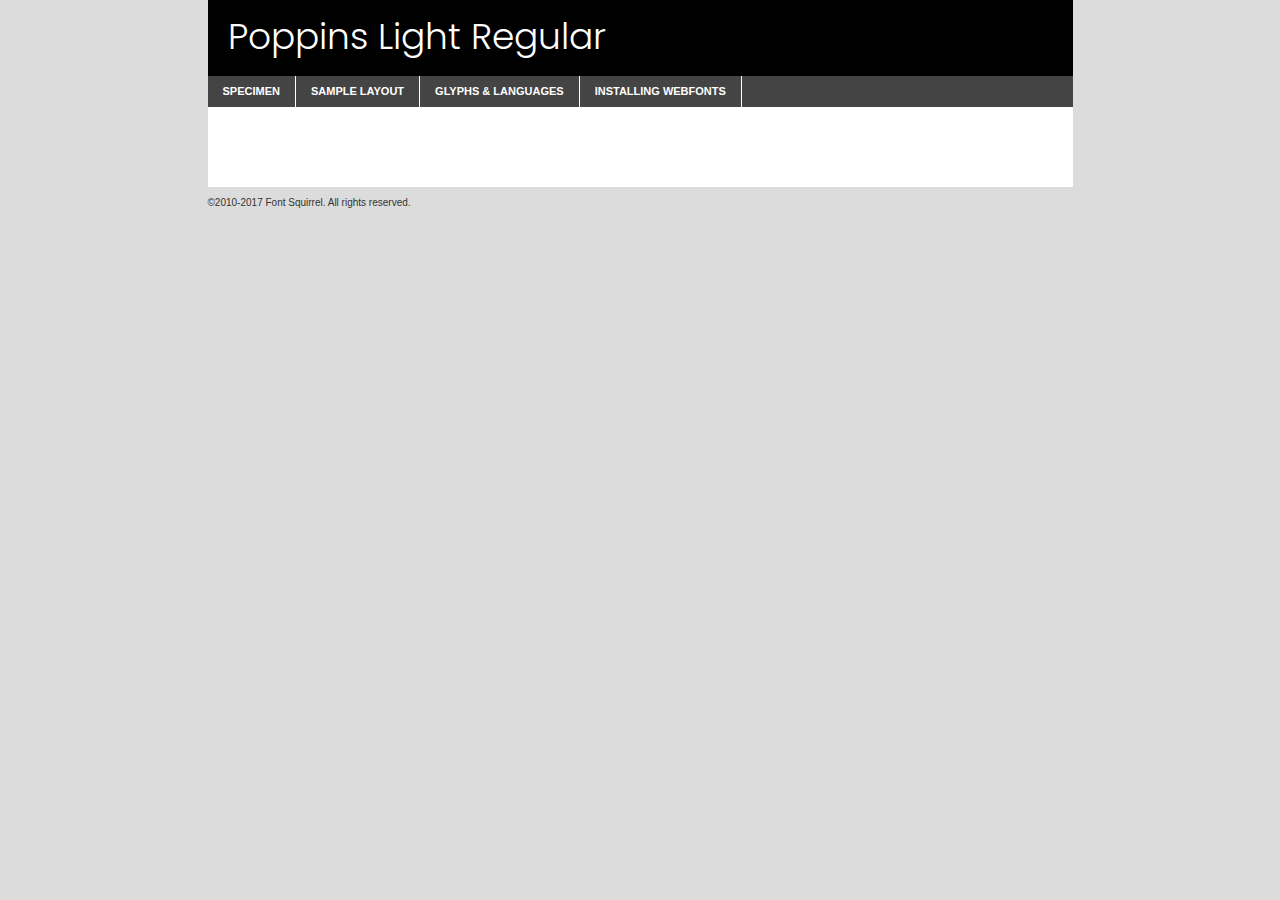
<file: components/fonts/poppins-light-demo.html>
<!DOCTYPE html PUBLIC "-//W3C//DTD XHTML 1.0 Transitional//EN"
	"http://www.w3.org/TR/xhtml1/DTD/xhtml1-transitional.dtd">

<html xmlns="http://www.w3.org/1999/xhtml" xml:lang="en" lang="en">
<head>
	<meta http-equiv="Content-Type" content="text/html; charset=utf-8" />
	<script src="http://ajax.googleapis.com/ajax/libs/jquery/1.7.2/jquery.min.js" type="text/javascript" charset="utf-8"></script>
	<script type="text/javascript">
	(function($){$.fn.easyTabs=function(option){var param=jQuery.extend({fadeSpeed:"fast",defaultContent:1,activeClass:'active'},option);$(this).each(function(){var thisId="#"+this.id;if(param.defaultContent==''){param.defaultContent=1;}
	if(typeof param.defaultContent=="number")
	{var defaultTab=$(thisId+" .tabs li:eq("+(param.defaultContent-1)+") a").attr('href').substr(1);}else{var defaultTab=param.defaultContent;}
	$(thisId+" .tabs li a").each(function(){var tabToHide=$(this).attr('href').substr(1);$("#"+tabToHide).addClass('easytabs-tab-content');});hideAll();changeContent(defaultTab);function hideAll(){$(thisId+" .easytabs-tab-content").hide();}
	function changeContent(tabId){hideAll();$(thisId+" .tabs li").removeClass(param.activeClass);$(thisId+" .tabs li a[href=#"+tabId+"]").closest('li').addClass(param.activeClass);if(param.fadeSpeed!="none")
	{$(thisId+" #"+tabId).fadeIn(param.fadeSpeed);}else{$(thisId+" #"+tabId).show();}}
	$(thisId+" .tabs li").click(function(){var tabId=$(this).find('a').attr('href').substr(1);changeContent(tabId);return false;});});}})(jQuery);
	</script>
	<link rel="stylesheet" href="specimen_files/specimen_stylesheet.css" type="text/css" charset="utf-8" />
	<link rel="stylesheet" href="stylesheet.css" type="text/css" charset="utf-8" />

	<style type="text/css">
					body{
				font-family: 'poppinslight';
							}
		</style>

	<title>Poppins Light Regular Specimen</title>
	
	
	<script type="text/javascript" charset="utf-8">
		$(document).ready(function() {
			$('#container').easyTabs({defaultContent:1});
		});
	</script>
</head>

<body>
<div id="container">
	<div id="header">
		Poppins Light Regular	</div>
	<ul class="tabs">
		<li><a href="#specimen">Specimen</a></li>
		<li><a href="#layout">Sample Layout</a></li>
				<li><a href="#glyphs">Glyphs &amp; Languages</a></li>
		<li><a href="#installing">Installing Webfonts</a></li>
		
	</ul>
	
	<div id="main_content">

		
			<div id="specimen">
		
				<div class="section">
					<div class="grid12 firstcol">
						<div class="huge">AaBb</div>
					</div>
				</div>
		
				<div class="section">
					<div class="glyph_range">A&#x200B;B&#x200b;C&#x200b;D&#x200b;E&#x200b;F&#x200b;G&#x200b;H&#x200b;I&#x200b;J&#x200b;K&#x200b;L&#x200b;M&#x200b;N&#x200b;O&#x200b;P&#x200b;Q&#x200b;R&#x200b;S&#x200b;T&#x200b;U&#x200b;V&#x200b;W&#x200b;X&#x200b;Y&#x200b;Z&#x200b;a&#x200b;b&#x200b;c&#x200b;d&#x200b;e&#x200b;f&#x200b;g&#x200b;h&#x200b;i&#x200b;j&#x200b;k&#x200b;l&#x200b;m&#x200b;n&#x200b;o&#x200b;p&#x200b;q&#x200b;r&#x200b;s&#x200b;t&#x200b;u&#x200b;v&#x200b;w&#x200b;x&#x200b;y&#x200b;z&#x200b;1&#x200b;2&#x200b;3&#x200b;4&#x200b;5&#x200b;6&#x200b;7&#x200b;8&#x200b;9&#x200b;0&#x200b;&amp;&#x200b;.&#x200b;,&#x200b;?&#x200b;!&#x200b;&#64;&#x200b;(&#x200b;)&#x200b;#&#x200b;$&#x200b;%&#x200b;*&#x200b;+&#x200b;-&#x200b;=&#x200b;:&#x200b;;</div>
				</div>
				<div class="section">
					<div class="grid12 firstcol">
						<table class="sample_table">
							<tr><td>10</td><td class="size10">abcdefghijklmnopqrstuvwxyzABCDEFGHIJKLMNOPQRSTUVWXYZ0123456789abcdefghijklmnopqrstuvwxyzABCDEFGHIJKLMNOPQRSTUVWXYZ0123456789abcdefghijklmnopqrstuvwxyzABCDEFGHIJKLMNOPQRSTUVWXYZ</td></tr>
							<tr><td>11</td><td class="size11">abcdefghijklmnopqrstuvwxyzABCDEFGHIJKLMNOPQRSTUVWXYZ0123456789abcdefghijklmnopqrstuvwxyzABCDEFGHIJKLMNOPQRSTUVWXYZ0123456789abcdefghijklmnopqrstuvwxyzABCDEFGHIJKLMNOPQRSTUVWXYZ</td></tr>
							<tr><td>12</td><td class="size12">abcdefghijklmnopqrstuvwxyzABCDEFGHIJKLMNOPQRSTUVWXYZ0123456789abcdefghijklmnopqrstuvwxyzABCDEFGHIJKLMNOPQRSTUVWXYZ0123456789abcdefghijklmnopqrstuvwxyzABCDEFGHIJKLMNOPQRSTUVWXYZ</td></tr>
							<tr><td>13</td><td class="size13">abcdefghijklmnopqrstuvwxyzABCDEFGHIJKLMNOPQRSTUVWXYZ0123456789abcdefghijklmnopqrstuvwxyzABCDEFGHIJKLMNOPQRSTUVWXYZ0123456789abcdefghijklmnopqrstuvwxyzABCDEFGHIJKLMNOPQRSTUVWXYZ</td></tr>
							<tr><td>14</td><td class="size14">abcdefghijklmnopqrstuvwxyzABCDEFGHIJKLMNOPQRSTUVWXYZ0123456789abcdefghijklmnopqrstuvwxyzABCDEFGHIJKLMNOPQRSTUVWXYZ0123456789abcdefghijklmnopqrstuvwxyzABCDEFGHIJKLMNOPQRSTUVWXYZ</td></tr>
							<tr><td>16</td><td class="size16">abcdefghijklmnopqrstuvwxyzABCDEFGHIJKLMNOPQRSTUVWXYZ0123456789abcdefghijklmnopqrstuvwxyzABCDEFGHIJKLMNOPQRSTUVWXYZ</td></tr>
							<tr><td>18</td><td class="size18">abcdefghijklmnopqrstuvwxyzABCDEFGHIJKLMNOPQRSTUVWXYZ0123456789abcdefghijklmnopqrstuvwxyzABCDEFGHIJKLMNOPQRSTUVWXYZ</td></tr>
							<tr><td>20</td><td class="size20">abcdefghijklmnopqrstuvwxyzABCDEFGHIJKLMNOPQRSTUVWXYZ0123456789abcdefghijklmnopqrstuvwxyzABCDEFGHIJKLMNOPQRSTUVWXYZ</td></tr>
							<tr><td>24</td><td class="size24">abcdefghijklmnopqrstuvwxyzABCDEFGHIJKLMNOPQRSTUVWXYZ0123456789abcdefghijklmnopqrstuvwxyzABCDEFGHIJKLMNOPQRSTUVWXYZ</td></tr>
							<tr><td>30</td><td class="size30">abcdefghijklmnopqrstuvwxyzABCDEFGHIJKLMNOPQRSTUVWXYZ0123456789abcdefghijklmnopqrstuvwxyzABCDEFGHIJKLMNOPQRSTUVWXYZ</td></tr>
							<tr><td>36</td><td class="size36">abcdefghijklmnopqrstuvwxyzABCDEFGHIJKLMNOPQRSTUVWXYZ0123456789abcdefghijklmnopqrstuvwxyzABCDEFGHIJKLMNOPQRSTUVWXYZ</td></tr>
							<tr><td>48</td><td class="size48">abcdefghijklmnopqrstuvwxyzABCDEFGHIJKLMNOPQRSTUVWXYZ0123456789abcdefghijklmnopqrstuvwxyzABCDEFGHIJKLMNOPQRSTUVWXYZ</td></tr>
							<tr><td>60</td><td class="size60">abcdefghijklmnopqrstuvwxyzABCDEFGHIJKLMNOPQRSTUVWXYZ0123456789abcdefghijklmnopqrstuvwxyzABCDEFGHIJKLMNOPQRSTUVWXYZ</td></tr>
							<tr><td>72</td><td class="size72">abcdefghijklmnopqrstuvwxyzABCDEFGHIJKLMNOPQRSTUVWXYZ0123456789abcdefghijklmnopqrstuvwxyzABCDEFGHIJKLMNOPQRSTUVWXYZ</td></tr>
							<tr><td>90</td><td class="size90">abcdefghijklmnopqrstuvwxyzABCDEFGHIJKLMNOPQRSTUVWXYZ0123456789abcdefghijklmnopqrstuvwxyzABCDEFGHIJKLMNOPQRSTUVWXYZ</td></tr>
						</table>
				
					</div>
			
				</div>
		
		
		
								<div class="section" id="bodycomparison">


										<div id="xheight">
				<div class="fontbody">&#x25FC;&#x25FC;&#x25FC;&#x25FC;&#x25FC;&#x25FC;&#x25FC;&#x25FC;&#x25FC;&#x25FC;&#x25FC;&#x25FC;&#x25FC;&#x25FC;&#x25FC;&#x25FC;&#x25FC;&#x25FC;&#x25FC;&#x25FC;&#x25FC;&#x25FC;&#x25FC;&#x25FC;&#x25FC;&#x25FC;&#x25FC;&#x25FC;&#x25FC;&#x25FC;&#x25FC;&#x25FC;&#x25FC;&#x25FC;&#x25FC;&#x25FC;&#x25FC;&#x25FC;&#x25FC;&#x25FC;&#x25FC;&#x25FC;&#x25FC;&#x25FC;&#x25FC;&#x25FC;&#x25FC;&#x25FC;&#x25FC;&#x25FC;&#x25FC;&#x25FC;&#x25FC;&#x25FC;&#x25FC;&#x25FC;&#x25FC;&#x25FC;&#x25FC;&#x25FC;&#x25FC;&#x25FC;&#x25FC;&#x25FC;&#x25FC;&#x25FC;&#x25FC;&#x25FC;&#x25FC;&#x25FC;&#x25FC;&#x25FC;&#x25FC;&#x25FC;&#x25FC;&#x25FC;&#x25FC;&#x25FC;&#x25FC;&#x25FC;&#x25FC;&#x25FC;&#x25FC;&#x25FC;&#x25FC;&#x25FC;&#x25FC;&#x25FC;&#x25FC;&#x25FC;&#x25FC;&#x25FC;&#x25FC;&#x25FC;&#x25FC;&#x25FC;&#x25FC;&#x25FC;&#x25FC;body</div><div class="arialbody">body</div><div class="verdanabody">body</div><div class="georgiabody">body</div></div>
										<div class="fontbody" style="z-index:1">
											body<span>Poppins Light Regular</span>
										</div>
										<div class="arialbody" style="z-index:1">
											body<span>Arial</span>
										</div>
										<div class="verdanabody" style="z-index:1">
											body<span>Verdana</span>
										</div>
										<div class="georgiabody" style="z-index:1">
											body<span>Georgia</span>
										</div>



								</div>
		
		
				<div class="section psample psample_row1" id="">
					
					<div class="grid2 firstcol">
						<p class="size10"><span>10.</span>Aenean lacinia bibendum nulla sed consectetur. Fusce dapibus, tellus ac cursus commodo, tortor mauris condimentum nibh, ut fermentum massa justo sit amet risus. Nullam id dolor id nibh ultricies vehicula ut id elit. Cum sociis natoque penatibus et magnis dis parturient montes, nascetur ridiculus mus. Nulla vitae elit libero, a pharetra augue.</p>
			
					</div>
					<div class="grid3">
						<p class="size11"><span>11.</span>Aenean lacinia bibendum nulla sed consectetur. Fusce dapibus, tellus ac cursus commodo, tortor mauris condimentum nibh, ut fermentum massa justo sit amet risus. Nullam id dolor id nibh ultricies vehicula ut id elit. Cum sociis natoque penatibus et magnis dis parturient montes, nascetur ridiculus mus. Nulla vitae elit libero, a pharetra augue.</p>
			
					</div>
					<div class="grid3">
						<p class="size12"><span>12.</span>Aenean lacinia bibendum nulla sed consectetur. Fusce dapibus, tellus ac cursus commodo, tortor mauris condimentum nibh, ut fermentum massa justo sit amet risus. Nullam id dolor id nibh ultricies vehicula ut id elit. Cum sociis natoque penatibus et magnis dis parturient montes, nascetur ridiculus mus. Nulla vitae elit libero, a pharetra augue.</p>
			
					</div>
					<div class="grid4">
						<p class="size13"><span>13.</span>Aenean lacinia bibendum nulla sed consectetur. Fusce dapibus, tellus ac cursus commodo, tortor mauris condimentum nibh, ut fermentum massa justo sit amet risus. Nullam id dolor id nibh ultricies vehicula ut id elit. Cum sociis natoque penatibus et magnis dis parturient montes, nascetur ridiculus mus. Nulla vitae elit libero, a pharetra augue.</p>
			
					</div>
					<div class="white_blend"></div>
					
				</div>
				<div class="section psample psample_row2" id="">
					<div class="grid3 firstcol">
						<p class="size14"><span>14.</span>Aenean lacinia bibendum nulla sed consectetur. Fusce dapibus, tellus ac cursus commodo, tortor mauris condimentum nibh, ut fermentum massa justo sit amet risus. Nullam id dolor id nibh ultricies vehicula ut id elit. Cum sociis natoque penatibus et magnis dis parturient montes, nascetur ridiculus mus. Nulla vitae elit libero, a pharetra augue.</p>
			
					</div>
					<div class="grid4">
						<p class="size16"><span>16.</span>Aenean lacinia bibendum nulla sed consectetur. Fusce dapibus, tellus ac cursus commodo, tortor mauris condimentum nibh, ut fermentum massa justo sit amet risus. Nullam id dolor id nibh ultricies vehicula ut id elit. Cum sociis natoque penatibus et magnis dis parturient montes, nascetur ridiculus mus. Nulla vitae elit libero, a pharetra augue.</p>
			
					</div>
					<div class="grid5">
						<p class="size18"><span>18.</span>Aenean lacinia bibendum nulla sed consectetur. Fusce dapibus, tellus ac cursus commodo, tortor mauris condimentum nibh, ut fermentum massa justo sit amet risus. Nullam id dolor id nibh ultricies vehicula ut id elit. Cum sociis natoque penatibus et magnis dis parturient montes, nascetur ridiculus mus. Nulla vitae elit libero, a pharetra augue.</p>
			
					</div>

					<div class="white_blend"></div>

				</div>
				
				<div class="section psample psample_row3" id="">
					<div class="grid5 firstcol">
						<p class="size20"><span>20.</span>Aenean lacinia bibendum nulla sed consectetur. Fusce dapibus, tellus ac cursus commodo, tortor mauris condimentum nibh, ut fermentum massa justo sit amet risus. Nullam id dolor id nibh ultricies vehicula ut id elit. Cum sociis natoque penatibus et magnis dis parturient montes, nascetur ridiculus mus. Nulla vitae elit libero, a pharetra augue.</p>
					</div>
					<div class="grid7">
						<p class="size24"><span>24.</span>Aenean lacinia bibendum nulla sed consectetur. Fusce dapibus, tellus ac cursus commodo, tortor mauris condimentum nibh, ut fermentum massa justo sit amet risus. Nullam id dolor id nibh ultricies vehicula ut id elit. Cum sociis natoque penatibus et magnis dis parturient montes, nascetur ridiculus mus. Nulla vitae elit libero, a pharetra augue.</p>
					</div>
					
					<div class="white_blend"></div>
					
				</div>
				
				<div class="section psample psample_row4" id="">
					<div class="grid12 firstcol">
						<p class="size30"><span>30.</span>Aenean lacinia bibendum nulla sed consectetur. Fusce dapibus, tellus ac cursus commodo, tortor mauris condimentum nibh, ut fermentum massa justo sit amet risus. Nullam id dolor id nibh ultricies vehicula ut id elit. Cum sociis natoque penatibus et magnis dis parturient montes, nascetur ridiculus mus. Nulla vitae elit libero, a pharetra augue.</p>
					</div>
					<div class="white_blend"></div>
					
				</div>
				
				
				
				<div class="section psample psample_row1 fullreverse">
					<div class="grid2 firstcol">
						<p class="size10"><span>10.</span>Aenean lacinia bibendum nulla sed consectetur. Fusce dapibus, tellus ac cursus commodo, tortor mauris condimentum nibh, ut fermentum massa justo sit amet risus. Nullam id dolor id nibh ultricies vehicula ut id elit. Cum sociis natoque penatibus et magnis dis parturient montes, nascetur ridiculus mus. Nulla vitae elit libero, a pharetra augue.</p>
			
					</div>
					<div class="grid3">
						<p class="size11"><span>11.</span>Aenean lacinia bibendum nulla sed consectetur. Fusce dapibus, tellus ac cursus commodo, tortor mauris condimentum nibh, ut fermentum massa justo sit amet risus. Nullam id dolor id nibh ultricies vehicula ut id elit. Cum sociis natoque penatibus et magnis dis parturient montes, nascetur ridiculus mus. Nulla vitae elit libero, a pharetra augue.</p>
			
					</div>
					<div class="grid3">
						<p class="size12"><span>12.</span>Aenean lacinia bibendum nulla sed consectetur. Fusce dapibus, tellus ac cursus commodo, tortor mauris condimentum nibh, ut fermentum massa justo sit amet risus. Nullam id dolor id nibh ultricies vehicula ut id elit. Cum sociis natoque penatibus et magnis dis parturient montes, nascetur ridiculus mus. Nulla vitae elit libero, a pharetra augue.</p>
			
					</div>
					<div class="grid4">
						<p class="size13"><span>13.</span>Aenean lacinia bibendum nulla sed consectetur. Fusce dapibus, tellus ac cursus commodo, tortor mauris condimentum nibh, ut fermentum massa justo sit amet risus. Nullam id dolor id nibh ultricies vehicula ut id elit. Cum sociis natoque penatibus et magnis dis parturient montes, nascetur ridiculus mus. Nulla vitae elit libero, a pharetra augue.</p>
			
					</div>
					<div class="black_blend"></div>
					
				</div>
				
				<div class="section psample psample_row2 fullreverse">
					<div class="grid3 firstcol">
						<p class="size14"><span>14.</span>Aenean lacinia bibendum nulla sed consectetur. Fusce dapibus, tellus ac cursus commodo, tortor mauris condimentum nibh, ut fermentum massa justo sit amet risus. Nullam id dolor id nibh ultricies vehicula ut id elit. Cum sociis natoque penatibus et magnis dis parturient montes, nascetur ridiculus mus. Nulla vitae elit libero, a pharetra augue.</p>
			
					</div>
					<div class="grid4">
						<p class="size16"><span>16.</span>Aenean lacinia bibendum nulla sed consectetur. Fusce dapibus, tellus ac cursus commodo, tortor mauris condimentum nibh, ut fermentum massa justo sit amet risus. Nullam id dolor id nibh ultricies vehicula ut id elit. Cum sociis natoque penatibus et magnis dis parturient montes, nascetur ridiculus mus. Nulla vitae elit libero, a pharetra augue.</p>
			
					</div>
					<div class="grid5">
						<p class="size18"><span>18.</span>Aenean lacinia bibendum nulla sed consectetur. Fusce dapibus, tellus ac cursus commodo, tortor mauris condimentum nibh, ut fermentum massa justo sit amet risus. Nullam id dolor id nibh ultricies vehicula ut id elit. Cum sociis natoque penatibus et magnis dis parturient montes, nascetur ridiculus mus. Nulla vitae elit libero, a pharetra augue.</p>
			
					</div>
					<div class="black_blend"></div>

				</div>
				
				<div class="section psample fullreverse psample_row3" id="">
					<div class="grid5 firstcol">
						<p class="size20"><span>20.</span>Aenean lacinia bibendum nulla sed consectetur. Fusce dapibus, tellus ac cursus commodo, tortor mauris condimentum nibh, ut fermentum massa justo sit amet risus. Nullam id dolor id nibh ultricies vehicula ut id elit. Cum sociis natoque penatibus et magnis dis parturient montes, nascetur ridiculus mus. Nulla vitae elit libero, a pharetra augue.</p>
					</div>
					<div class="grid7">
						<p class="size24"><span>24.</span>Aenean lacinia bibendum nulla sed consectetur. Fusce dapibus, tellus ac cursus commodo, tortor mauris condimentum nibh, ut fermentum massa justo sit amet risus. Nullam id dolor id nibh ultricies vehicula ut id elit. Cum sociis natoque penatibus et magnis dis parturient montes, nascetur ridiculus mus. Nulla vitae elit libero, a pharetra augue.</p>
					</div>
					
					<div class="black_blend"></div>
					
				</div>
				
				<div class="section psample fullreverse psample_row4" id="" style="border-bottom: 20px #000 solid;">
					<div class="grid12 firstcol">
						<p class="size30"><span>30.</span>Aenean lacinia bibendum nulla sed consectetur. Fusce dapibus, tellus ac cursus commodo, tortor mauris condimentum nibh, ut fermentum massa justo sit amet risus. Nullam id dolor id nibh ultricies vehicula ut id elit. Cum sociis natoque penatibus et magnis dis parturient montes, nascetur ridiculus mus. Nulla vitae elit libero, a pharetra augue.</p>
					</div>
					<div class="black_blend"></div>
					
				</div>
				
				
				
				
			</div>
			
			<div id="layout">
				
				<div class="section">
					
					<div class="grid12 firstcol">
						<h1>Lorem Ipsum Dolor</h1>
						<h2>Etiam porta sem malesuada magna mollis euismod</h2>
						
						<p class="byline">By <a href="#link">Aenean Lacinia</a></p>
					</div>
				</div>
				<div class="section">
					<div class="grid8 firstcol">
						<p class="large">Donec sed odio dui. Morbi leo risus, porta ac consectetur ac, vestibulum at eros. Fusce dapibus, tellus ac cursus commodo, tortor mauris condimentum nibh, ut fermentum massa justo sit amet risus. </p>

						
						<h3>Pellentesque ornare sem</h3>

						<p>Maecenas sed diam eget risus varius blandit sit amet non magna. Maecenas faucibus mollis interdum. Donec ullamcorper nulla non metus auctor fringilla. Nullam id dolor id nibh ultricies vehicula ut id elit. Nullam id dolor id nibh ultricies vehicula ut id elit. </p>

						<p>Aenean eu leo quam. Pellentesque ornare sem lacinia quam venenatis vestibulum. Lorem ipsum dolor sit amet, consectetur adipiscing elit. Cum sociis natoque penatibus et magnis dis parturient montes, nascetur ridiculus mus. </p>

						<p>Nulla vitae elit libero, a pharetra augue. Praesent commodo cursus magna, vel scelerisque nisl consectetur et. Aenean lacinia bibendum nulla sed consectetur. </p>

						<p>Nullam quis risus eget urna mollis ornare vel eu leo. Nullam quis risus eget urna mollis ornare vel eu leo. Maecenas sed diam eget risus varius blandit sit amet non magna. Donec ullamcorper nulla non metus auctor fringilla. </p>

						<h3>Cras mattis consectetur</h3>

						<p>Aenean eu leo quam. Pellentesque ornare sem lacinia quam venenatis vestibulum. Aenean lacinia bibendum nulla sed consectetur. Integer posuere erat a ante venenatis dapibus posuere velit aliquet. Cras mattis consectetur purus sit amet fermentum. </p>

						<p>Nullam id dolor id nibh ultricies vehicula ut id elit. Nullam quis risus eget urna mollis ornare vel eu leo. Cras mattis consectetur purus sit amet fermentum.</p>
					</div>
					
					<div class="grid4 sidebar">
						
						<div class="box reverse">
							<p class="last">Nullam quis risus eget urna mollis ornare vel eu leo. Donec ullamcorper nulla non metus auctor fringilla. Cras mattis consectetur purus sit amet fermentum. Sed posuere consectetur est at lobortis. Lorem ipsum dolor sit amet, consectetur adipiscing elit. </p>
						</div>
						
						<p class="caption">Maecenas sed diam eget risus varius.</p>

						<p>Vestibulum id ligula porta felis euismod semper. Integer posuere erat a ante venenatis dapibus posuere velit aliquet. Vestibulum id ligula porta felis euismod semper. Sed posuere consectetur est at lobortis. Maecenas sed diam eget risus varius blandit sit amet non magna. Fusce dapibus, tellus ac cursus commodo, tortor mauris condimentum nibh, ut fermentum massa justo sit amet risus. </p>

					

						<p>Duis mollis, est non commodo luctus, nisi erat porttitor ligula, eget lacinia odio sem nec elit. Aenean lacinia bibendum nulla sed consectetur. Vivamus sagittis lacus vel augue laoreet rutrum faucibus dolor auctor. Aenean lacinia bibendum nulla sed consectetur. Nullam quis risus eget urna mollis ornare vel eu leo. </p>

						<p>Praesent commodo cursus magna, vel scelerisque nisl consectetur et. Donec ullamcorper nulla non metus auctor fringilla. Maecenas faucibus mollis interdum. Fusce dapibus, tellus ac cursus commodo, tortor mauris condimentum nibh, ut fermentum massa justo sit amet risus. </p>

					</div>
				</div>
				
			</div>


			



		<div id="glyphs">
			<div class="section">
				<div class="grid12 firstcol">
			
				<h1>Language Support</h1>
				<p>The subset of Poppins Light Regular in this kit supports the following languages:<br />
			
					English, Arrernte, Bislama, Cebuano, Fijian, Gilbertese, Hmong, Ibanag, Iloko_ilokano, Interglossa_glosa, Interlingua, Lojban, Manx, Norfolk_pitcairnese, Oromo, Rotokas, Samoan, Sardinian, Seychelles_creole, Shona, Somali, Southern_ndebele, Swahili, Swati_swazi, Tok_pisin, Warlpiri, Xhosa, Zulu, Latinbasic, Demo				</p>
				<h1>Glyph Chart</h1>
				<p>The subset of Poppins Light Regular in this kit includes all the glyphs listed below. Unicode entities are included above each glyph to help you insert individual characters into your layout.</p>
				<div id="glyph_chart">
			
																														 <div><p>&amp;#13;</p>&#13;</div>
																				 <div><p>&amp;#32;</p>&#32;</div>
																				 <div><p>&amp;#33;</p>&#33;</div>
																				 <div><p>&amp;#34;</p>&#34;</div>
																				 <div><p>&amp;#35;</p>&#35;</div>
																				 <div><p>&amp;#36;</p>&#36;</div>
																				 <div><p>&amp;#37;</p>&#37;</div>
																				 <div><p>&amp;#38;</p>&#38;</div>
																				 <div><p>&amp;#39;</p>&#39;</div>
																				 <div><p>&amp;#40;</p>&#40;</div>
																				 <div><p>&amp;#41;</p>&#41;</div>
																				 <div><p>&amp;#42;</p>&#42;</div>
																				 <div><p>&amp;#43;</p>&#43;</div>
																				 <div><p>&amp;#44;</p>&#44;</div>
																				 <div><p>&amp;#46;</p>&#46;</div>
																				 <div><p>&amp;#47;</p>&#47;</div>
																				 <div><p>&amp;#48;</p>&#48;</div>
																				 <div><p>&amp;#49;</p>&#49;</div>
																				 <div><p>&amp;#50;</p>&#50;</div>
																				 <div><p>&amp;#51;</p>&#51;</div>
																				 <div><p>&amp;#52;</p>&#52;</div>
																				 <div><p>&amp;#53;</p>&#53;</div>
																				 <div><p>&amp;#54;</p>&#54;</div>
																				 <div><p>&amp;#55;</p>&#55;</div>
																				 <div><p>&amp;#56;</p>&#56;</div>
																				 <div><p>&amp;#57;</p>&#57;</div>
																				 <div><p>&amp;#60;</p>&#60;</div>
																				 <div><p>&amp;#61;</p>&#61;</div>
																				 <div><p>&amp;#62;</p>&#62;</div>
																				 <div><p>&amp;#63;</p>&#63;</div>
																				 <div><p>&amp;#64;</p>&#64;</div>
																				 <div><p>&amp;#65;</p>&#65;</div>
																				 <div><p>&amp;#66;</p>&#66;</div>
																				 <div><p>&amp;#67;</p>&#67;</div>
																				 <div><p>&amp;#68;</p>&#68;</div>
																				 <div><p>&amp;#69;</p>&#69;</div>
																				 <div><p>&amp;#70;</p>&#70;</div>
																				 <div><p>&amp;#71;</p>&#71;</div>
																				 <div><p>&amp;#72;</p>&#72;</div>
																				 <div><p>&amp;#73;</p>&#73;</div>
																				 <div><p>&amp;#74;</p>&#74;</div>
																				 <div><p>&amp;#75;</p>&#75;</div>
																				 <div><p>&amp;#76;</p>&#76;</div>
																				 <div><p>&amp;#77;</p>&#77;</div>
																				 <div><p>&amp;#78;</p>&#78;</div>
																				 <div><p>&amp;#79;</p>&#79;</div>
																				 <div><p>&amp;#80;</p>&#80;</div>
																				 <div><p>&amp;#81;</p>&#81;</div>
																				 <div><p>&amp;#82;</p>&#82;</div>
																				 <div><p>&amp;#83;</p>&#83;</div>
																				 <div><p>&amp;#84;</p>&#84;</div>
																				 <div><p>&amp;#85;</p>&#85;</div>
																				 <div><p>&amp;#86;</p>&#86;</div>
																				 <div><p>&amp;#87;</p>&#87;</div>
																				 <div><p>&amp;#88;</p>&#88;</div>
																				 <div><p>&amp;#89;</p>&#89;</div>
																				 <div><p>&amp;#90;</p>&#90;</div>
																				 <div><p>&amp;#91;</p>&#91;</div>
																				 <div><p>&amp;#92;</p>&#92;</div>
																				 <div><p>&amp;#93;</p>&#93;</div>
																				 <div><p>&amp;#94;</p>&#94;</div>
																				 <div><p>&amp;#95;</p>&#95;</div>
																				 <div><p>&amp;#96;</p>&#96;</div>
																				 <div><p>&amp;#97;</p>&#97;</div>
																				 <div><p>&amp;#98;</p>&#98;</div>
																				 <div><p>&amp;#99;</p>&#99;</div>
																				 <div><p>&amp;#100;</p>&#100;</div>
																				 <div><p>&amp;#101;</p>&#101;</div>
																				 <div><p>&amp;#102;</p>&#102;</div>
																				 <div><p>&amp;#103;</p>&#103;</div>
																				 <div><p>&amp;#104;</p>&#104;</div>
																				 <div><p>&amp;#105;</p>&#105;</div>
																				 <div><p>&amp;#106;</p>&#106;</div>
																				 <div><p>&amp;#107;</p>&#107;</div>
																				 <div><p>&amp;#108;</p>&#108;</div>
																				 <div><p>&amp;#109;</p>&#109;</div>
																				 <div><p>&amp;#110;</p>&#110;</div>
																				 <div><p>&amp;#111;</p>&#111;</div>
																				 <div><p>&amp;#112;</p>&#112;</div>
																				 <div><p>&amp;#113;</p>&#113;</div>
																				 <div><p>&amp;#114;</p>&#114;</div>
																				 <div><p>&amp;#115;</p>&#115;</div>
																				 <div><p>&amp;#116;</p>&#116;</div>
																				 <div><p>&amp;#117;</p>&#117;</div>
																				 <div><p>&amp;#118;</p>&#118;</div>
																				 <div><p>&amp;#119;</p>&#119;</div>
																				 <div><p>&amp;#120;</p>&#120;</div>
																				 <div><p>&amp;#121;</p>&#121;</div>
																				 <div><p>&amp;#122;</p>&#122;</div>
																				 <div><p>&amp;#123;</p>&#123;</div>
																				 <div><p>&amp;#124;</p>&#124;</div>
																				 <div><p>&amp;#125;</p>&#125;</div>
																				 <div><p>&amp;#126;</p>&#126;</div>
																				 <div><p>&amp;#160;</p>&#160;</div>
																				 <div><p>&amp;#161;</p>&#161;</div>
																				 <div><p>&amp;#162;</p>&#162;</div>
																				 <div><p>&amp;#163;</p>&#163;</div>
																				 <div><p>&amp;#164;</p>&#164;</div>
																				 <div><p>&amp;#165;</p>&#165;</div>
																				 <div><p>&amp;#166;</p>&#166;</div>
																				 <div><p>&amp;#167;</p>&#167;</div>
																				 <div><p>&amp;#168;</p>&#168;</div>
																				 <div><p>&amp;#169;</p>&#169;</div>
																				 <div><p>&amp;#170;</p>&#170;</div>
																				 <div><p>&amp;#171;</p>&#171;</div>
																				 <div><p>&amp;#172;</p>&#172;</div>
																				 <div><p>&amp;#174;</p>&#174;</div>
																				 <div><p>&amp;#175;</p>&#175;</div>
																				 <div><p>&amp;#176;</p>&#176;</div>
																				 <div><p>&amp;#177;</p>&#177;</div>
																				 <div><p>&amp;#178;</p>&#178;</div>
																				 <div><p>&amp;#179;</p>&#179;</div>
																				 <div><p>&amp;#180;</p>&#180;</div>
																				 <div><p>&amp;#181;</p>&#181;</div>
																				 <div><p>&amp;#182;</p>&#182;</div>
																				 <div><p>&amp;#184;</p>&#184;</div>
																				 <div><p>&amp;#185;</p>&#185;</div>
																				 <div><p>&amp;#186;</p>&#186;</div>
																				 <div><p>&amp;#187;</p>&#187;</div>
																				 <div><p>&amp;#188;</p>&#188;</div>
																				 <div><p>&amp;#189;</p>&#189;</div>
																				 <div><p>&amp;#190;</p>&#190;</div>
																				 <div><p>&amp;#191;</p>&#191;</div>
																				 <div><p>&amp;#198;</p>&#198;</div>
																				 <div><p>&amp;#199;</p>&#199;</div>
																				 <div><p>&amp;#208;</p>&#208;</div>
																				 <div><p>&amp;#215;</p>&#215;</div>
																				 <div><p>&amp;#216;</p>&#216;</div>
																				 <div><p>&amp;#222;</p>&#222;</div>
																				 <div><p>&amp;#223;</p>&#223;</div>
																				 <div><p>&amp;#230;</p>&#230;</div>
																				 <div><p>&amp;#231;</p>&#231;</div>
																				 <div><p>&amp;#240;</p>&#240;</div>
																				 <div><p>&amp;#247;</p>&#247;</div>
																				 <div><p>&amp;#248;</p>&#248;</div>
																				 <div><p>&amp;#254;</p>&#254;</div>
																				 <div><p>&amp;#305;</p>&#305;</div>
																				 <div><p>&amp;#338;</p>&#338;</div>
																				 <div><p>&amp;#339;</p>&#339;</div>
																				 <div><p>&amp;#710;</p>&#710;</div>
																				 <div><p>&amp;#730;</p>&#730;</div>
																				 <div><p>&amp;#732;</p>&#732;</div>
																				 <div><p>&amp;#8192;</p>&#8192;</div>
																				 <div><p>&amp;#8193;</p>&#8193;</div>
																				 <div><p>&amp;#8194;</p>&#8194;</div>
																				 <div><p>&amp;#8195;</p>&#8195;</div>
																				 <div><p>&amp;#8196;</p>&#8196;</div>
																				 <div><p>&amp;#8197;</p>&#8197;</div>
																				 <div><p>&amp;#8198;</p>&#8198;</div>
																				 <div><p>&amp;#8199;</p>&#8199;</div>
																				 <div><p>&amp;#8200;</p>&#8200;</div>
																				 <div><p>&amp;#8201;</p>&#8201;</div>
																				 <div><p>&amp;#8202;</p>&#8202;</div>
																				 <div><p>&amp;#8211;</p>&#8211;</div>
																				 <div><p>&amp;#8212;</p>&#8212;</div>
																				 <div><p>&amp;#8216;</p>&#8216;</div>
																				 <div><p>&amp;#8217;</p>&#8217;</div>
																				 <div><p>&amp;#8218;</p>&#8218;</div>
																				 <div><p>&amp;#8220;</p>&#8220;</div>
																				 <div><p>&amp;#8221;</p>&#8221;</div>
																				 <div><p>&amp;#8222;</p>&#8222;</div>
																				 <div><p>&amp;#8226;</p>&#8226;</div>
																				 <div><p>&amp;#8239;</p>&#8239;</div>
																				 <div><p>&amp;#8249;</p>&#8249;</div>
																				 <div><p>&amp;#8250;</p>&#8250;</div>
																				 <div><p>&amp;#8287;</p>&#8287;</div>
																				 <div><p>&amp;#8364;</p>&#8364;</div>
																				 <div><p>&amp;#8482;</p>&#8482;</div>
																				 <div><p>&amp;#8722;</p>&#8722;</div>
																				 <div><p>&amp;#9724;</p>&#9724;</div>
																				 <div><p>&amp;#64257;</p>&#64257;</div>
																																																</div>	
				</div>
		
		
			</div>
		</div>
		
		
		<div id="specs">
			
		</div>
	
		<div id="installing">
			<div class="section">
				<div class="grid7 firstcol">
					<h1>Installing Webfonts</h1>
					
					<p>Webfonts are supported by all major browser platforms but not all in the same way. There are currently four different font formats that must be included in order to target all browsers. This includes TTF, WOFF, EOT and SVG.</p>
					
					<h2>1. Upload your webfonts</h2>
					<p>You must upload your webfont kit to your website. They should be in or near the same directory as your CSS files.</p>
					
					<h2>2. Include the webfont stylesheet</h2>
					<p>A special CSS @font-face declaration helps the various browsers select the appropriate font it needs without causing you a bunch of headaches. Learn more about this syntax by reading the <a href="https://www.fontspring.com/blog/further-hardening-of-the-bulletproof-syntax">Fontspring blog post</a> about it. The code for it is as follows:</p>


<code>
@font-face{ 
	font-family: 'MyWebFont';
	src: url('WebFont.eot');
	src: url('WebFont.eot?#iefix') format('embedded-opentype'),
	     url('WebFont.woff') format('woff'),
	     url('WebFont.ttf') format('truetype'),
	     url('WebFont.svg#webfont') format('svg');
}
</code>

	<p>We've already gone ahead and generated the code for you. All you have to do is link to the stylesheet in your HTML, like this:</p>
	<code>&lt;link rel=&quot;stylesheet&quot; href=&quot;stylesheet.css&quot; type=&quot;text/css&quot; charset=&quot;utf-8&quot; /&gt;</code>

					<h2>3. Modify your own stylesheet</h2>
					<p>To take advantage of your new fonts, you must tell your stylesheet to use them. Look at the original @font-face declaration above and find the property called "font-family." The name linked there will be what you use to reference the font. Prepend that webfont name to the font stack in the "font-family" property, inside the selector you want to change. For example:</p>
<code>p { font-family: 'WebFont', Arial, sans-serif; }</code>

<h2>4. Test</h2>
<p>Getting webfonts to work cross-browser <em>can</em> be tricky. Use the information in the sidebar to help you if you find that fonts aren't loading in a particular browser.</p>
				</div>
				
				<div class="grid5 sidebar">
					<div class="box">
						<h2>Troubleshooting<br />Font-Face Problems</h2>
						<p>Having trouble getting your webfonts to load in your new website? Here are some tips to sort out what might be the problem.</p>

						<h3>Fonts not showing in any browser</h3>

						<p>This sounds like you need to work on the plumbing. You either did not upload the fonts to the correct directory, or you did not link the fonts properly in the CSS. If you've confirmed that all this is correct and you still have a problem, take a look at your .htaccess file and see if requests are getting intercepted.</p>

						<h3>Fonts not loading in iPhone or iPad</h3>

						<p>The most common problem here is that you are serving the fonts from an IIS server. IIS refuses to serve files that have unknown MIME types. If that is the case, you must set the MIME type for SVG to "image/svg+xml" in the server settings. Follow these instructions from Microsoft if you need help.</p>

						<h3>Fonts not loading in Firefox</h3>

						<p>The primary reason for this failure? You are still using a version Firefox older than 3.5. So upgrade already! If that isn't it, then you are very likely serving fonts from a different domain. Firefox requires that all font assets be served from the same domain. Lastly it is possible that you need to add WOFF to your list of MIME types (if you are serving via IIS.)</p>

						<h3>Fonts not loading in IE</h3>

						<p>Are you looking at Internet Explorer on an actual Windows machine or are you cheating by using a service like Adobe BrowserLab? Many of these screenshot services do not render @font-face for IE. Best to test it on a real machine.</p>

						<h3>Fonts not loading in IE9</h3>

						<p>IE9, like Firefox, requires that fonts be served from the same domain as the website. Make sure that is the case.</p>
					</div>
				</div>
			</div>
			
		</div>
	
	</div>
	<div id="footer">
		<p>&copy;2010-2017 Font Squirrel. All rights reserved.</p>
	</div>
</div>
</body>
</html>
</file>
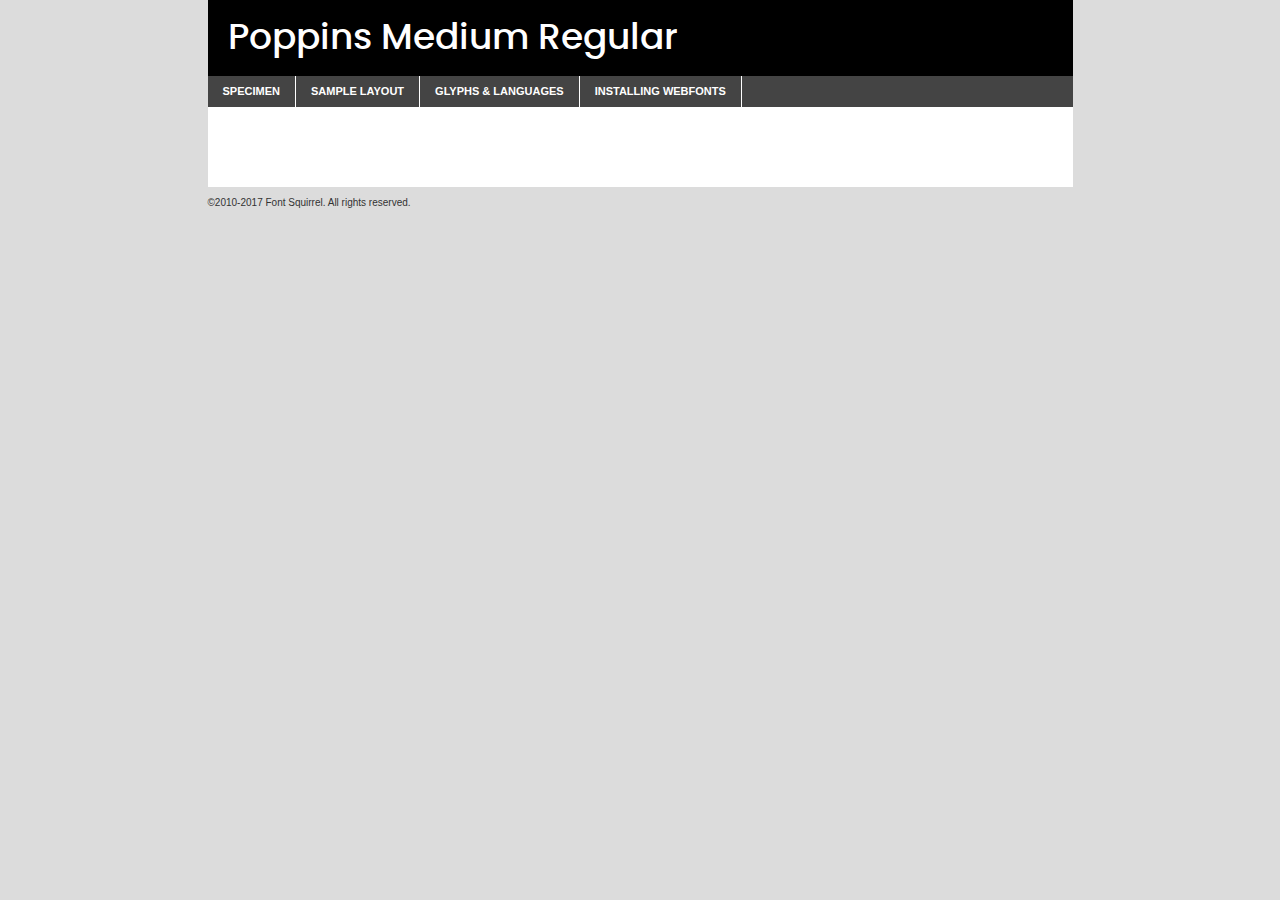
<file: components/fonts/poppins-medium-demo.html>
<!DOCTYPE html PUBLIC "-//W3C//DTD XHTML 1.0 Transitional//EN"
	"http://www.w3.org/TR/xhtml1/DTD/xhtml1-transitional.dtd">

<html xmlns="http://www.w3.org/1999/xhtml" xml:lang="en" lang="en">
<head>
	<meta http-equiv="Content-Type" content="text/html; charset=utf-8" />
	<script src="http://ajax.googleapis.com/ajax/libs/jquery/1.7.2/jquery.min.js" type="text/javascript" charset="utf-8"></script>
	<script type="text/javascript">
	(function($){$.fn.easyTabs=function(option){var param=jQuery.extend({fadeSpeed:"fast",defaultContent:1,activeClass:'active'},option);$(this).each(function(){var thisId="#"+this.id;if(param.defaultContent==''){param.defaultContent=1;}
	if(typeof param.defaultContent=="number")
	{var defaultTab=$(thisId+" .tabs li:eq("+(param.defaultContent-1)+") a").attr('href').substr(1);}else{var defaultTab=param.defaultContent;}
	$(thisId+" .tabs li a").each(function(){var tabToHide=$(this).attr('href').substr(1);$("#"+tabToHide).addClass('easytabs-tab-content');});hideAll();changeContent(defaultTab);function hideAll(){$(thisId+" .easytabs-tab-content").hide();}
	function changeContent(tabId){hideAll();$(thisId+" .tabs li").removeClass(param.activeClass);$(thisId+" .tabs li a[href=#"+tabId+"]").closest('li').addClass(param.activeClass);if(param.fadeSpeed!="none")
	{$(thisId+" #"+tabId).fadeIn(param.fadeSpeed);}else{$(thisId+" #"+tabId).show();}}
	$(thisId+" .tabs li").click(function(){var tabId=$(this).find('a').attr('href').substr(1);changeContent(tabId);return false;});});}})(jQuery);
	</script>
	<link rel="stylesheet" href="specimen_files/specimen_stylesheet.css" type="text/css" charset="utf-8" />
	<link rel="stylesheet" href="stylesheet.css" type="text/css" charset="utf-8" />

	<style type="text/css">
					body{
				font-family: 'poppinsmedium';
							}
		</style>

	<title>Poppins Medium Regular Specimen</title>
	
	
	<script type="text/javascript" charset="utf-8">
		$(document).ready(function() {
			$('#container').easyTabs({defaultContent:1});
		});
	</script>
</head>

<body>
<div id="container">
	<div id="header">
		Poppins Medium Regular	</div>
	<ul class="tabs">
		<li><a href="#specimen">Specimen</a></li>
		<li><a href="#layout">Sample Layout</a></li>
				<li><a href="#glyphs">Glyphs &amp; Languages</a></li>
		<li><a href="#installing">Installing Webfonts</a></li>
		
	</ul>
	
	<div id="main_content">

		
			<div id="specimen">
		
				<div class="section">
					<div class="grid12 firstcol">
						<div class="huge">AaBb</div>
					</div>
				</div>
		
				<div class="section">
					<div class="glyph_range">A&#x200B;B&#x200b;C&#x200b;D&#x200b;E&#x200b;F&#x200b;G&#x200b;H&#x200b;I&#x200b;J&#x200b;K&#x200b;L&#x200b;M&#x200b;N&#x200b;O&#x200b;P&#x200b;Q&#x200b;R&#x200b;S&#x200b;T&#x200b;U&#x200b;V&#x200b;W&#x200b;X&#x200b;Y&#x200b;Z&#x200b;a&#x200b;b&#x200b;c&#x200b;d&#x200b;e&#x200b;f&#x200b;g&#x200b;h&#x200b;i&#x200b;j&#x200b;k&#x200b;l&#x200b;m&#x200b;n&#x200b;o&#x200b;p&#x200b;q&#x200b;r&#x200b;s&#x200b;t&#x200b;u&#x200b;v&#x200b;w&#x200b;x&#x200b;y&#x200b;z&#x200b;1&#x200b;2&#x200b;3&#x200b;4&#x200b;5&#x200b;6&#x200b;7&#x200b;8&#x200b;9&#x200b;0&#x200b;&amp;&#x200b;.&#x200b;,&#x200b;?&#x200b;!&#x200b;&#64;&#x200b;(&#x200b;)&#x200b;#&#x200b;$&#x200b;%&#x200b;*&#x200b;+&#x200b;-&#x200b;=&#x200b;:&#x200b;;</div>
				</div>
				<div class="section">
					<div class="grid12 firstcol">
						<table class="sample_table">
							<tr><td>10</td><td class="size10">abcdefghijklmnopqrstuvwxyzABCDEFGHIJKLMNOPQRSTUVWXYZ0123456789abcdefghijklmnopqrstuvwxyzABCDEFGHIJKLMNOPQRSTUVWXYZ0123456789abcdefghijklmnopqrstuvwxyzABCDEFGHIJKLMNOPQRSTUVWXYZ</td></tr>
							<tr><td>11</td><td class="size11">abcdefghijklmnopqrstuvwxyzABCDEFGHIJKLMNOPQRSTUVWXYZ0123456789abcdefghijklmnopqrstuvwxyzABCDEFGHIJKLMNOPQRSTUVWXYZ0123456789abcdefghijklmnopqrstuvwxyzABCDEFGHIJKLMNOPQRSTUVWXYZ</td></tr>
							<tr><td>12</td><td class="size12">abcdefghijklmnopqrstuvwxyzABCDEFGHIJKLMNOPQRSTUVWXYZ0123456789abcdefghijklmnopqrstuvwxyzABCDEFGHIJKLMNOPQRSTUVWXYZ0123456789abcdefghijklmnopqrstuvwxyzABCDEFGHIJKLMNOPQRSTUVWXYZ</td></tr>
							<tr><td>13</td><td class="size13">abcdefghijklmnopqrstuvwxyzABCDEFGHIJKLMNOPQRSTUVWXYZ0123456789abcdefghijklmnopqrstuvwxyzABCDEFGHIJKLMNOPQRSTUVWXYZ0123456789abcdefghijklmnopqrstuvwxyzABCDEFGHIJKLMNOPQRSTUVWXYZ</td></tr>
							<tr><td>14</td><td class="size14">abcdefghijklmnopqrstuvwxyzABCDEFGHIJKLMNOPQRSTUVWXYZ0123456789abcdefghijklmnopqrstuvwxyzABCDEFGHIJKLMNOPQRSTUVWXYZ0123456789abcdefghijklmnopqrstuvwxyzABCDEFGHIJKLMNOPQRSTUVWXYZ</td></tr>
							<tr><td>16</td><td class="size16">abcdefghijklmnopqrstuvwxyzABCDEFGHIJKLMNOPQRSTUVWXYZ0123456789abcdefghijklmnopqrstuvwxyzABCDEFGHIJKLMNOPQRSTUVWXYZ</td></tr>
							<tr><td>18</td><td class="size18">abcdefghijklmnopqrstuvwxyzABCDEFGHIJKLMNOPQRSTUVWXYZ0123456789abcdefghijklmnopqrstuvwxyzABCDEFGHIJKLMNOPQRSTUVWXYZ</td></tr>
							<tr><td>20</td><td class="size20">abcdefghijklmnopqrstuvwxyzABCDEFGHIJKLMNOPQRSTUVWXYZ0123456789abcdefghijklmnopqrstuvwxyzABCDEFGHIJKLMNOPQRSTUVWXYZ</td></tr>
							<tr><td>24</td><td class="size24">abcdefghijklmnopqrstuvwxyzABCDEFGHIJKLMNOPQRSTUVWXYZ0123456789abcdefghijklmnopqrstuvwxyzABCDEFGHIJKLMNOPQRSTUVWXYZ</td></tr>
							<tr><td>30</td><td class="size30">abcdefghijklmnopqrstuvwxyzABCDEFGHIJKLMNOPQRSTUVWXYZ0123456789abcdefghijklmnopqrstuvwxyzABCDEFGHIJKLMNOPQRSTUVWXYZ</td></tr>
							<tr><td>36</td><td class="size36">abcdefghijklmnopqrstuvwxyzABCDEFGHIJKLMNOPQRSTUVWXYZ0123456789abcdefghijklmnopqrstuvwxyzABCDEFGHIJKLMNOPQRSTUVWXYZ</td></tr>
							<tr><td>48</td><td class="size48">abcdefghijklmnopqrstuvwxyzABCDEFGHIJKLMNOPQRSTUVWXYZ0123456789abcdefghijklmnopqrstuvwxyzABCDEFGHIJKLMNOPQRSTUVWXYZ</td></tr>
							<tr><td>60</td><td class="size60">abcdefghijklmnopqrstuvwxyzABCDEFGHIJKLMNOPQRSTUVWXYZ0123456789abcdefghijklmnopqrstuvwxyzABCDEFGHIJKLMNOPQRSTUVWXYZ</td></tr>
							<tr><td>72</td><td class="size72">abcdefghijklmnopqrstuvwxyzABCDEFGHIJKLMNOPQRSTUVWXYZ0123456789abcdefghijklmnopqrstuvwxyzABCDEFGHIJKLMNOPQRSTUVWXYZ</td></tr>
							<tr><td>90</td><td class="size90">abcdefghijklmnopqrstuvwxyzABCDEFGHIJKLMNOPQRSTUVWXYZ0123456789abcdefghijklmnopqrstuvwxyzABCDEFGHIJKLMNOPQRSTUVWXYZ</td></tr>
						</table>
				
					</div>
			
				</div>
		
		
		
								<div class="section" id="bodycomparison">


										<div id="xheight">
				<div class="fontbody">&#x25FC;&#x25FC;&#x25FC;&#x25FC;&#x25FC;&#x25FC;&#x25FC;&#x25FC;&#x25FC;&#x25FC;&#x25FC;&#x25FC;&#x25FC;&#x25FC;&#x25FC;&#x25FC;&#x25FC;&#x25FC;&#x25FC;&#x25FC;&#x25FC;&#x25FC;&#x25FC;&#x25FC;&#x25FC;&#x25FC;&#x25FC;&#x25FC;&#x25FC;&#x25FC;&#x25FC;&#x25FC;&#x25FC;&#x25FC;&#x25FC;&#x25FC;&#x25FC;&#x25FC;&#x25FC;&#x25FC;&#x25FC;&#x25FC;&#x25FC;&#x25FC;&#x25FC;&#x25FC;&#x25FC;&#x25FC;&#x25FC;&#x25FC;&#x25FC;&#x25FC;&#x25FC;&#x25FC;&#x25FC;&#x25FC;&#x25FC;&#x25FC;&#x25FC;&#x25FC;&#x25FC;&#x25FC;&#x25FC;&#x25FC;&#x25FC;&#x25FC;&#x25FC;&#x25FC;&#x25FC;&#x25FC;&#x25FC;&#x25FC;&#x25FC;&#x25FC;&#x25FC;&#x25FC;&#x25FC;&#x25FC;&#x25FC;&#x25FC;&#x25FC;&#x25FC;&#x25FC;&#x25FC;&#x25FC;&#x25FC;&#x25FC;&#x25FC;&#x25FC;&#x25FC;&#x25FC;&#x25FC;&#x25FC;&#x25FC;&#x25FC;&#x25FC;&#x25FC;&#x25FC;&#x25FC;body</div><div class="arialbody">body</div><div class="verdanabody">body</div><div class="georgiabody">body</div></div>
										<div class="fontbody" style="z-index:1">
											body<span>Poppins Medium Regular</span>
										</div>
										<div class="arialbody" style="z-index:1">
											body<span>Arial</span>
										</div>
										<div class="verdanabody" style="z-index:1">
											body<span>Verdana</span>
										</div>
										<div class="georgiabody" style="z-index:1">
											body<span>Georgia</span>
										</div>



								</div>
		
		
				<div class="section psample psample_row1" id="">
					
					<div class="grid2 firstcol">
						<p class="size10"><span>10.</span>Aenean lacinia bibendum nulla sed consectetur. Fusce dapibus, tellus ac cursus commodo, tortor mauris condimentum nibh, ut fermentum massa justo sit amet risus. Nullam id dolor id nibh ultricies vehicula ut id elit. Cum sociis natoque penatibus et magnis dis parturient montes, nascetur ridiculus mus. Nulla vitae elit libero, a pharetra augue.</p>
			
					</div>
					<div class="grid3">
						<p class="size11"><span>11.</span>Aenean lacinia bibendum nulla sed consectetur. Fusce dapibus, tellus ac cursus commodo, tortor mauris condimentum nibh, ut fermentum massa justo sit amet risus. Nullam id dolor id nibh ultricies vehicula ut id elit. Cum sociis natoque penatibus et magnis dis parturient montes, nascetur ridiculus mus. Nulla vitae elit libero, a pharetra augue.</p>
			
					</div>
					<div class="grid3">
						<p class="size12"><span>12.</span>Aenean lacinia bibendum nulla sed consectetur. Fusce dapibus, tellus ac cursus commodo, tortor mauris condimentum nibh, ut fermentum massa justo sit amet risus. Nullam id dolor id nibh ultricies vehicula ut id elit. Cum sociis natoque penatibus et magnis dis parturient montes, nascetur ridiculus mus. Nulla vitae elit libero, a pharetra augue.</p>
			
					</div>
					<div class="grid4">
						<p class="size13"><span>13.</span>Aenean lacinia bibendum nulla sed consectetur. Fusce dapibus, tellus ac cursus commodo, tortor mauris condimentum nibh, ut fermentum massa justo sit amet risus. Nullam id dolor id nibh ultricies vehicula ut id elit. Cum sociis natoque penatibus et magnis dis parturient montes, nascetur ridiculus mus. Nulla vitae elit libero, a pharetra augue.</p>
			
					</div>
					<div class="white_blend"></div>
					
				</div>
				<div class="section psample psample_row2" id="">
					<div class="grid3 firstcol">
						<p class="size14"><span>14.</span>Aenean lacinia bibendum nulla sed consectetur. Fusce dapibus, tellus ac cursus commodo, tortor mauris condimentum nibh, ut fermentum massa justo sit amet risus. Nullam id dolor id nibh ultricies vehicula ut id elit. Cum sociis natoque penatibus et magnis dis parturient montes, nascetur ridiculus mus. Nulla vitae elit libero, a pharetra augue.</p>
			
					</div>
					<div class="grid4">
						<p class="size16"><span>16.</span>Aenean lacinia bibendum nulla sed consectetur. Fusce dapibus, tellus ac cursus commodo, tortor mauris condimentum nibh, ut fermentum massa justo sit amet risus. Nullam id dolor id nibh ultricies vehicula ut id elit. Cum sociis natoque penatibus et magnis dis parturient montes, nascetur ridiculus mus. Nulla vitae elit libero, a pharetra augue.</p>
			
					</div>
					<div class="grid5">
						<p class="size18"><span>18.</span>Aenean lacinia bibendum nulla sed consectetur. Fusce dapibus, tellus ac cursus commodo, tortor mauris condimentum nibh, ut fermentum massa justo sit amet risus. Nullam id dolor id nibh ultricies vehicula ut id elit. Cum sociis natoque penatibus et magnis dis parturient montes, nascetur ridiculus mus. Nulla vitae elit libero, a pharetra augue.</p>
			
					</div>

					<div class="white_blend"></div>

				</div>
				
				<div class="section psample psample_row3" id="">
					<div class="grid5 firstcol">
						<p class="size20"><span>20.</span>Aenean lacinia bibendum nulla sed consectetur. Fusce dapibus, tellus ac cursus commodo, tortor mauris condimentum nibh, ut fermentum massa justo sit amet risus. Nullam id dolor id nibh ultricies vehicula ut id elit. Cum sociis natoque penatibus et magnis dis parturient montes, nascetur ridiculus mus. Nulla vitae elit libero, a pharetra augue.</p>
					</div>
					<div class="grid7">
						<p class="size24"><span>24.</span>Aenean lacinia bibendum nulla sed consectetur. Fusce dapibus, tellus ac cursus commodo, tortor mauris condimentum nibh, ut fermentum massa justo sit amet risus. Nullam id dolor id nibh ultricies vehicula ut id elit. Cum sociis natoque penatibus et magnis dis parturient montes, nascetur ridiculus mus. Nulla vitae elit libero, a pharetra augue.</p>
					</div>
					
					<div class="white_blend"></div>
					
				</div>
				
				<div class="section psample psample_row4" id="">
					<div class="grid12 firstcol">
						<p class="size30"><span>30.</span>Aenean lacinia bibendum nulla sed consectetur. Fusce dapibus, tellus ac cursus commodo, tortor mauris condimentum nibh, ut fermentum massa justo sit amet risus. Nullam id dolor id nibh ultricies vehicula ut id elit. Cum sociis natoque penatibus et magnis dis parturient montes, nascetur ridiculus mus. Nulla vitae elit libero, a pharetra augue.</p>
					</div>
					<div class="white_blend"></div>
					
				</div>
				
				
				
				<div class="section psample psample_row1 fullreverse">
					<div class="grid2 firstcol">
						<p class="size10"><span>10.</span>Aenean lacinia bibendum nulla sed consectetur. Fusce dapibus, tellus ac cursus commodo, tortor mauris condimentum nibh, ut fermentum massa justo sit amet risus. Nullam id dolor id nibh ultricies vehicula ut id elit. Cum sociis natoque penatibus et magnis dis parturient montes, nascetur ridiculus mus. Nulla vitae elit libero, a pharetra augue.</p>
			
					</div>
					<div class="grid3">
						<p class="size11"><span>11.</span>Aenean lacinia bibendum nulla sed consectetur. Fusce dapibus, tellus ac cursus commodo, tortor mauris condimentum nibh, ut fermentum massa justo sit amet risus. Nullam id dolor id nibh ultricies vehicula ut id elit. Cum sociis natoque penatibus et magnis dis parturient montes, nascetur ridiculus mus. Nulla vitae elit libero, a pharetra augue.</p>
			
					</div>
					<div class="grid3">
						<p class="size12"><span>12.</span>Aenean lacinia bibendum nulla sed consectetur. Fusce dapibus, tellus ac cursus commodo, tortor mauris condimentum nibh, ut fermentum massa justo sit amet risus. Nullam id dolor id nibh ultricies vehicula ut id elit. Cum sociis natoque penatibus et magnis dis parturient montes, nascetur ridiculus mus. Nulla vitae elit libero, a pharetra augue.</p>
			
					</div>
					<div class="grid4">
						<p class="size13"><span>13.</span>Aenean lacinia bibendum nulla sed consectetur. Fusce dapibus, tellus ac cursus commodo, tortor mauris condimentum nibh, ut fermentum massa justo sit amet risus. Nullam id dolor id nibh ultricies vehicula ut id elit. Cum sociis natoque penatibus et magnis dis parturient montes, nascetur ridiculus mus. Nulla vitae elit libero, a pharetra augue.</p>
			
					</div>
					<div class="black_blend"></div>
					
				</div>
				
				<div class="section psample psample_row2 fullreverse">
					<div class="grid3 firstcol">
						<p class="size14"><span>14.</span>Aenean lacinia bibendum nulla sed consectetur. Fusce dapibus, tellus ac cursus commodo, tortor mauris condimentum nibh, ut fermentum massa justo sit amet risus. Nullam id dolor id nibh ultricies vehicula ut id elit. Cum sociis natoque penatibus et magnis dis parturient montes, nascetur ridiculus mus. Nulla vitae elit libero, a pharetra augue.</p>
			
					</div>
					<div class="grid4">
						<p class="size16"><span>16.</span>Aenean lacinia bibendum nulla sed consectetur. Fusce dapibus, tellus ac cursus commodo, tortor mauris condimentum nibh, ut fermentum massa justo sit amet risus. Nullam id dolor id nibh ultricies vehicula ut id elit. Cum sociis natoque penatibus et magnis dis parturient montes, nascetur ridiculus mus. Nulla vitae elit libero, a pharetra augue.</p>
			
					</div>
					<div class="grid5">
						<p class="size18"><span>18.</span>Aenean lacinia bibendum nulla sed consectetur. Fusce dapibus, tellus ac cursus commodo, tortor mauris condimentum nibh, ut fermentum massa justo sit amet risus. Nullam id dolor id nibh ultricies vehicula ut id elit. Cum sociis natoque penatibus et magnis dis parturient montes, nascetur ridiculus mus. Nulla vitae elit libero, a pharetra augue.</p>
			
					</div>
					<div class="black_blend"></div>

				</div>
				
				<div class="section psample fullreverse psample_row3" id="">
					<div class="grid5 firstcol">
						<p class="size20"><span>20.</span>Aenean lacinia bibendum nulla sed consectetur. Fusce dapibus, tellus ac cursus commodo, tortor mauris condimentum nibh, ut fermentum massa justo sit amet risus. Nullam id dolor id nibh ultricies vehicula ut id elit. Cum sociis natoque penatibus et magnis dis parturient montes, nascetur ridiculus mus. Nulla vitae elit libero, a pharetra augue.</p>
					</div>
					<div class="grid7">
						<p class="size24"><span>24.</span>Aenean lacinia bibendum nulla sed consectetur. Fusce dapibus, tellus ac cursus commodo, tortor mauris condimentum nibh, ut fermentum massa justo sit amet risus. Nullam id dolor id nibh ultricies vehicula ut id elit. Cum sociis natoque penatibus et magnis dis parturient montes, nascetur ridiculus mus. Nulla vitae elit libero, a pharetra augue.</p>
					</div>
					
					<div class="black_blend"></div>
					
				</div>
				
				<div class="section psample fullreverse psample_row4" id="" style="border-bottom: 20px #000 solid;">
					<div class="grid12 firstcol">
						<p class="size30"><span>30.</span>Aenean lacinia bibendum nulla sed consectetur. Fusce dapibus, tellus ac cursus commodo, tortor mauris condimentum nibh, ut fermentum massa justo sit amet risus. Nullam id dolor id nibh ultricies vehicula ut id elit. Cum sociis natoque penatibus et magnis dis parturient montes, nascetur ridiculus mus. Nulla vitae elit libero, a pharetra augue.</p>
					</div>
					<div class="black_blend"></div>
					
				</div>
				
				
				
				
			</div>
			
			<div id="layout">
				
				<div class="section">
					
					<div class="grid12 firstcol">
						<h1>Lorem Ipsum Dolor</h1>
						<h2>Etiam porta sem malesuada magna mollis euismod</h2>
						
						<p class="byline">By <a href="#link">Aenean Lacinia</a></p>
					</div>
				</div>
				<div class="section">
					<div class="grid8 firstcol">
						<p class="large">Donec sed odio dui. Morbi leo risus, porta ac consectetur ac, vestibulum at eros. Fusce dapibus, tellus ac cursus commodo, tortor mauris condimentum nibh, ut fermentum massa justo sit amet risus. </p>

						
						<h3>Pellentesque ornare sem</h3>

						<p>Maecenas sed diam eget risus varius blandit sit amet non magna. Maecenas faucibus mollis interdum. Donec ullamcorper nulla non metus auctor fringilla. Nullam id dolor id nibh ultricies vehicula ut id elit. Nullam id dolor id nibh ultricies vehicula ut id elit. </p>

						<p>Aenean eu leo quam. Pellentesque ornare sem lacinia quam venenatis vestibulum. Lorem ipsum dolor sit amet, consectetur adipiscing elit. Cum sociis natoque penatibus et magnis dis parturient montes, nascetur ridiculus mus. </p>

						<p>Nulla vitae elit libero, a pharetra augue. Praesent commodo cursus magna, vel scelerisque nisl consectetur et. Aenean lacinia bibendum nulla sed consectetur. </p>

						<p>Nullam quis risus eget urna mollis ornare vel eu leo. Nullam quis risus eget urna mollis ornare vel eu leo. Maecenas sed diam eget risus varius blandit sit amet non magna. Donec ullamcorper nulla non metus auctor fringilla. </p>

						<h3>Cras mattis consectetur</h3>

						<p>Aenean eu leo quam. Pellentesque ornare sem lacinia quam venenatis vestibulum. Aenean lacinia bibendum nulla sed consectetur. Integer posuere erat a ante venenatis dapibus posuere velit aliquet. Cras mattis consectetur purus sit amet fermentum. </p>

						<p>Nullam id dolor id nibh ultricies vehicula ut id elit. Nullam quis risus eget urna mollis ornare vel eu leo. Cras mattis consectetur purus sit amet fermentum.</p>
					</div>
					
					<div class="grid4 sidebar">
						
						<div class="box reverse">
							<p class="last">Nullam quis risus eget urna mollis ornare vel eu leo. Donec ullamcorper nulla non metus auctor fringilla. Cras mattis consectetur purus sit amet fermentum. Sed posuere consectetur est at lobortis. Lorem ipsum dolor sit amet, consectetur adipiscing elit. </p>
						</div>
						
						<p class="caption">Maecenas sed diam eget risus varius.</p>

						<p>Vestibulum id ligula porta felis euismod semper. Integer posuere erat a ante venenatis dapibus posuere velit aliquet. Vestibulum id ligula porta felis euismod semper. Sed posuere consectetur est at lobortis. Maecenas sed diam eget risus varius blandit sit amet non magna. Fusce dapibus, tellus ac cursus commodo, tortor mauris condimentum nibh, ut fermentum massa justo sit amet risus. </p>

					

						<p>Duis mollis, est non commodo luctus, nisi erat porttitor ligula, eget lacinia odio sem nec elit. Aenean lacinia bibendum nulla sed consectetur. Vivamus sagittis lacus vel augue laoreet rutrum faucibus dolor auctor. Aenean lacinia bibendum nulla sed consectetur. Nullam quis risus eget urna mollis ornare vel eu leo. </p>

						<p>Praesent commodo cursus magna, vel scelerisque nisl consectetur et. Donec ullamcorper nulla non metus auctor fringilla. Maecenas faucibus mollis interdum. Fusce dapibus, tellus ac cursus commodo, tortor mauris condimentum nibh, ut fermentum massa justo sit amet risus. </p>

					</div>
				</div>
				
			</div>


			



		<div id="glyphs">
			<div class="section">
				<div class="grid12 firstcol">
			
				<h1>Language Support</h1>
				<p>The subset of Poppins Medium Regular in this kit supports the following languages:<br />
			
					Albanian, Basque, Breton, Chamorro, Danish, Dutch, English, Faroese, Finnish, French, Frisian, Galician, German, Icelandic, Italian, Malagasy, Norwegian, Portuguese, Spanish, Alsatian, Aragonese, Arapaho, Arrernte, Asturian, Aymara, Bislama, Cebuano, Corsican, Fijian, French_creole, Genoese, Gilbertese, Greenlandic, Haitian_creole, Hiligaynon, Hmong, Hopi, Ibanag, Iloko_ilokano, Indonesian, Interglossa_glosa, Interlingua, Irish_gaelic, Jerriais, Lojban, Lombard, Luxembourgeois, Manx, Mohawk, Norfolk_pitcairnese, Occitan, Oromo, Pangasinan, Papiamento, Piedmontese, Potawatomi, Rhaeto-romance, Romansh, Rotokas, Sami_lule, Samoan, Sardinian, Scots_gaelic, Seychelles_creole, Shona, Sicilian, Somali, Southern_ndebele, Swahili, Swati_swazi, Tagalog_filipino_pilipino, Tetum, Tok_pisin, Uyghur_latinized, Volapuk, Walloon, Warlpiri, Xhosa, Yapese, Zulu, Latinbasic, Ubasic, Demo				</p>
				<h1>Glyph Chart</h1>
				<p>The subset of Poppins Medium Regular in this kit includes all the glyphs listed below. Unicode entities are included above each glyph to help you insert individual characters into your layout.</p>
				<div id="glyph_chart">
			
																														 <div><p>&amp;#13;</p>&#13;</div>
																				 <div><p>&amp;#32;</p>&#32;</div>
																				 <div><p>&amp;#33;</p>&#33;</div>
																				 <div><p>&amp;#34;</p>&#34;</div>
																				 <div><p>&amp;#35;</p>&#35;</div>
																				 <div><p>&amp;#36;</p>&#36;</div>
																				 <div><p>&amp;#37;</p>&#37;</div>
																				 <div><p>&amp;#38;</p>&#38;</div>
																				 <div><p>&amp;#39;</p>&#39;</div>
																				 <div><p>&amp;#40;</p>&#40;</div>
																				 <div><p>&amp;#41;</p>&#41;</div>
																				 <div><p>&amp;#42;</p>&#42;</div>
																				 <div><p>&amp;#43;</p>&#43;</div>
																				 <div><p>&amp;#44;</p>&#44;</div>
																				 <div><p>&amp;#45;</p>&#45;</div>
																				 <div><p>&amp;#46;</p>&#46;</div>
																				 <div><p>&amp;#47;</p>&#47;</div>
																				 <div><p>&amp;#48;</p>&#48;</div>
																				 <div><p>&amp;#49;</p>&#49;</div>
																				 <div><p>&amp;#50;</p>&#50;</div>
																				 <div><p>&amp;#51;</p>&#51;</div>
																				 <div><p>&amp;#52;</p>&#52;</div>
																				 <div><p>&amp;#53;</p>&#53;</div>
																				 <div><p>&amp;#54;</p>&#54;</div>
																				 <div><p>&amp;#55;</p>&#55;</div>
																				 <div><p>&amp;#56;</p>&#56;</div>
																				 <div><p>&amp;#57;</p>&#57;</div>
																				 <div><p>&amp;#58;</p>&#58;</div>
																				 <div><p>&amp;#59;</p>&#59;</div>
																				 <div><p>&amp;#60;</p>&#60;</div>
																				 <div><p>&amp;#61;</p>&#61;</div>
																				 <div><p>&amp;#62;</p>&#62;</div>
																				 <div><p>&amp;#63;</p>&#63;</div>
																				 <div><p>&amp;#64;</p>&#64;</div>
																				 <div><p>&amp;#65;</p>&#65;</div>
																				 <div><p>&amp;#66;</p>&#66;</div>
																				 <div><p>&amp;#67;</p>&#67;</div>
																				 <div><p>&amp;#68;</p>&#68;</div>
																				 <div><p>&amp;#69;</p>&#69;</div>
																				 <div><p>&amp;#70;</p>&#70;</div>
																				 <div><p>&amp;#71;</p>&#71;</div>
																				 <div><p>&amp;#72;</p>&#72;</div>
																				 <div><p>&amp;#73;</p>&#73;</div>
																				 <div><p>&amp;#74;</p>&#74;</div>
																				 <div><p>&amp;#75;</p>&#75;</div>
																				 <div><p>&amp;#76;</p>&#76;</div>
																				 <div><p>&amp;#77;</p>&#77;</div>
																				 <div><p>&amp;#78;</p>&#78;</div>
																				 <div><p>&amp;#79;</p>&#79;</div>
																				 <div><p>&amp;#80;</p>&#80;</div>
																				 <div><p>&amp;#81;</p>&#81;</div>
																				 <div><p>&amp;#82;</p>&#82;</div>
																				 <div><p>&amp;#83;</p>&#83;</div>
																				 <div><p>&amp;#84;</p>&#84;</div>
																				 <div><p>&amp;#85;</p>&#85;</div>
																				 <div><p>&amp;#86;</p>&#86;</div>
																				 <div><p>&amp;#87;</p>&#87;</div>
																				 <div><p>&amp;#88;</p>&#88;</div>
																				 <div><p>&amp;#89;</p>&#89;</div>
																				 <div><p>&amp;#90;</p>&#90;</div>
																				 <div><p>&amp;#91;</p>&#91;</div>
																				 <div><p>&amp;#92;</p>&#92;</div>
																				 <div><p>&amp;#93;</p>&#93;</div>
																				 <div><p>&amp;#94;</p>&#94;</div>
																				 <div><p>&amp;#95;</p>&#95;</div>
																				 <div><p>&amp;#96;</p>&#96;</div>
																				 <div><p>&amp;#97;</p>&#97;</div>
																				 <div><p>&amp;#98;</p>&#98;</div>
																				 <div><p>&amp;#99;</p>&#99;</div>
																				 <div><p>&amp;#100;</p>&#100;</div>
																				 <div><p>&amp;#101;</p>&#101;</div>
																				 <div><p>&amp;#102;</p>&#102;</div>
																				 <div><p>&amp;#103;</p>&#103;</div>
																				 <div><p>&amp;#104;</p>&#104;</div>
																				 <div><p>&amp;#105;</p>&#105;</div>
																				 <div><p>&amp;#106;</p>&#106;</div>
																				 <div><p>&amp;#107;</p>&#107;</div>
																				 <div><p>&amp;#108;</p>&#108;</div>
																				 <div><p>&amp;#109;</p>&#109;</div>
																				 <div><p>&amp;#110;</p>&#110;</div>
																				 <div><p>&amp;#111;</p>&#111;</div>
																				 <div><p>&amp;#112;</p>&#112;</div>
																				 <div><p>&amp;#113;</p>&#113;</div>
																				 <div><p>&amp;#114;</p>&#114;</div>
																				 <div><p>&amp;#115;</p>&#115;</div>
																				 <div><p>&amp;#116;</p>&#116;</div>
																				 <div><p>&amp;#117;</p>&#117;</div>
																				 <div><p>&amp;#118;</p>&#118;</div>
																				 <div><p>&amp;#119;</p>&#119;</div>
																				 <div><p>&amp;#120;</p>&#120;</div>
																				 <div><p>&amp;#121;</p>&#121;</div>
																				 <div><p>&amp;#122;</p>&#122;</div>
																				 <div><p>&amp;#123;</p>&#123;</div>
																				 <div><p>&amp;#124;</p>&#124;</div>
																				 <div><p>&amp;#125;</p>&#125;</div>
																				 <div><p>&amp;#126;</p>&#126;</div>
																				 <div><p>&amp;#160;</p>&#160;</div>
																				 <div><p>&amp;#161;</p>&#161;</div>
																				 <div><p>&amp;#162;</p>&#162;</div>
																				 <div><p>&amp;#163;</p>&#163;</div>
																				 <div><p>&amp;#164;</p>&#164;</div>
																				 <div><p>&amp;#165;</p>&#165;</div>
																				 <div><p>&amp;#166;</p>&#166;</div>
																				 <div><p>&amp;#167;</p>&#167;</div>
																				 <div><p>&amp;#168;</p>&#168;</div>
																				 <div><p>&amp;#169;</p>&#169;</div>
																				 <div><p>&amp;#170;</p>&#170;</div>
																				 <div><p>&amp;#171;</p>&#171;</div>
																				 <div><p>&amp;#172;</p>&#172;</div>
																				 <div><p>&amp;#173;</p>&#173;</div>
																				 <div><p>&amp;#174;</p>&#174;</div>
																				 <div><p>&amp;#175;</p>&#175;</div>
																				 <div><p>&amp;#176;</p>&#176;</div>
																				 <div><p>&amp;#177;</p>&#177;</div>
																				 <div><p>&amp;#178;</p>&#178;</div>
																				 <div><p>&amp;#179;</p>&#179;</div>
																				 <div><p>&amp;#180;</p>&#180;</div>
																				 <div><p>&amp;#181;</p>&#181;</div>
																				 <div><p>&amp;#182;</p>&#182;</div>
																				 <div><p>&amp;#183;</p>&#183;</div>
																				 <div><p>&amp;#184;</p>&#184;</div>
																				 <div><p>&amp;#185;</p>&#185;</div>
																				 <div><p>&amp;#186;</p>&#186;</div>
																				 <div><p>&amp;#187;</p>&#187;</div>
																				 <div><p>&amp;#188;</p>&#188;</div>
																				 <div><p>&amp;#189;</p>&#189;</div>
																				 <div><p>&amp;#190;</p>&#190;</div>
																				 <div><p>&amp;#191;</p>&#191;</div>
																				 <div><p>&amp;#192;</p>&#192;</div>
																				 <div><p>&amp;#193;</p>&#193;</div>
																				 <div><p>&amp;#194;</p>&#194;</div>
																				 <div><p>&amp;#195;</p>&#195;</div>
																				 <div><p>&amp;#196;</p>&#196;</div>
																				 <div><p>&amp;#197;</p>&#197;</div>
																				 <div><p>&amp;#198;</p>&#198;</div>
																				 <div><p>&amp;#199;</p>&#199;</div>
																				 <div><p>&amp;#200;</p>&#200;</div>
																				 <div><p>&amp;#201;</p>&#201;</div>
																				 <div><p>&amp;#202;</p>&#202;</div>
																				 <div><p>&amp;#203;</p>&#203;</div>
																				 <div><p>&amp;#204;</p>&#204;</div>
																				 <div><p>&amp;#205;</p>&#205;</div>
																				 <div><p>&amp;#206;</p>&#206;</div>
																				 <div><p>&amp;#207;</p>&#207;</div>
																				 <div><p>&amp;#208;</p>&#208;</div>
																				 <div><p>&amp;#209;</p>&#209;</div>
																				 <div><p>&amp;#210;</p>&#210;</div>
																				 <div><p>&amp;#211;</p>&#211;</div>
																				 <div><p>&amp;#212;</p>&#212;</div>
																				 <div><p>&amp;#213;</p>&#213;</div>
																				 <div><p>&amp;#214;</p>&#214;</div>
																				 <div><p>&amp;#215;</p>&#215;</div>
																				 <div><p>&amp;#216;</p>&#216;</div>
																				 <div><p>&amp;#217;</p>&#217;</div>
																				 <div><p>&amp;#218;</p>&#218;</div>
																				 <div><p>&amp;#219;</p>&#219;</div>
																				 <div><p>&amp;#220;</p>&#220;</div>
																				 <div><p>&amp;#221;</p>&#221;</div>
																				 <div><p>&amp;#222;</p>&#222;</div>
																				 <div><p>&amp;#223;</p>&#223;</div>
																				 <div><p>&amp;#224;</p>&#224;</div>
																				 <div><p>&amp;#225;</p>&#225;</div>
																				 <div><p>&amp;#226;</p>&#226;</div>
																				 <div><p>&amp;#227;</p>&#227;</div>
																				 <div><p>&amp;#228;</p>&#228;</div>
																				 <div><p>&amp;#229;</p>&#229;</div>
																				 <div><p>&amp;#230;</p>&#230;</div>
																				 <div><p>&amp;#231;</p>&#231;</div>
																				 <div><p>&amp;#232;</p>&#232;</div>
																				 <div><p>&amp;#233;</p>&#233;</div>
																				 <div><p>&amp;#234;</p>&#234;</div>
																				 <div><p>&amp;#235;</p>&#235;</div>
																				 <div><p>&amp;#236;</p>&#236;</div>
																				 <div><p>&amp;#237;</p>&#237;</div>
																				 <div><p>&amp;#238;</p>&#238;</div>
																				 <div><p>&amp;#239;</p>&#239;</div>
																				 <div><p>&amp;#240;</p>&#240;</div>
																				 <div><p>&amp;#241;</p>&#241;</div>
																				 <div><p>&amp;#242;</p>&#242;</div>
																				 <div><p>&amp;#243;</p>&#243;</div>
																				 <div><p>&amp;#244;</p>&#244;</div>
																				 <div><p>&amp;#245;</p>&#245;</div>
																				 <div><p>&amp;#246;</p>&#246;</div>
																				 <div><p>&amp;#247;</p>&#247;</div>
																				 <div><p>&amp;#248;</p>&#248;</div>
																				 <div><p>&amp;#249;</p>&#249;</div>
																				 <div><p>&amp;#250;</p>&#250;</div>
																				 <div><p>&amp;#251;</p>&#251;</div>
																				 <div><p>&amp;#252;</p>&#252;</div>
																				 <div><p>&amp;#253;</p>&#253;</div>
																				 <div><p>&amp;#254;</p>&#254;</div>
																				 <div><p>&amp;#255;</p>&#255;</div>
																				 <div><p>&amp;#338;</p>&#338;</div>
																				 <div><p>&amp;#339;</p>&#339;</div>
																				 <div><p>&amp;#376;</p>&#376;</div>
																				 <div><p>&amp;#710;</p>&#710;</div>
																				 <div><p>&amp;#732;</p>&#732;</div>
																				 <div><p>&amp;#8192;</p>&#8192;</div>
																				 <div><p>&amp;#8193;</p>&#8193;</div>
																				 <div><p>&amp;#8194;</p>&#8194;</div>
																				 <div><p>&amp;#8195;</p>&#8195;</div>
																				 <div><p>&amp;#8196;</p>&#8196;</div>
																				 <div><p>&amp;#8197;</p>&#8197;</div>
																				 <div><p>&amp;#8198;</p>&#8198;</div>
																				 <div><p>&amp;#8199;</p>&#8199;</div>
																				 <div><p>&amp;#8200;</p>&#8200;</div>
																				 <div><p>&amp;#8201;</p>&#8201;</div>
																				 <div><p>&amp;#8202;</p>&#8202;</div>
																				 <div><p>&amp;#8208;</p>&#8208;</div>
																				 <div><p>&amp;#8209;</p>&#8209;</div>
																				 <div><p>&amp;#8210;</p>&#8210;</div>
																				 <div><p>&amp;#8211;</p>&#8211;</div>
																				 <div><p>&amp;#8212;</p>&#8212;</div>
																				 <div><p>&amp;#8216;</p>&#8216;</div>
																				 <div><p>&amp;#8217;</p>&#8217;</div>
																				 <div><p>&amp;#8218;</p>&#8218;</div>
																				 <div><p>&amp;#8220;</p>&#8220;</div>
																				 <div><p>&amp;#8221;</p>&#8221;</div>
																				 <div><p>&amp;#8222;</p>&#8222;</div>
																				 <div><p>&amp;#8226;</p>&#8226;</div>
																				 <div><p>&amp;#8230;</p>&#8230;</div>
																				 <div><p>&amp;#8239;</p>&#8239;</div>
																				 <div><p>&amp;#8249;</p>&#8249;</div>
																				 <div><p>&amp;#8250;</p>&#8250;</div>
																				 <div><p>&amp;#8287;</p>&#8287;</div>
																				 <div><p>&amp;#8364;</p>&#8364;</div>
																				 <div><p>&amp;#8482;</p>&#8482;</div>
																				 <div><p>&amp;#9724;</p>&#9724;</div>
																				 <div><p>&amp;#64257;</p>&#64257;</div>
																				 <div><p>&amp;#64258;</p>&#64258;</div>
																																																</div>	
				</div>
		
		
			</div>
		</div>
		
		
		<div id="specs">
			
		</div>
	
		<div id="installing">
			<div class="section">
				<div class="grid7 firstcol">
					<h1>Installing Webfonts</h1>
					
					<p>Webfonts are supported by all major browser platforms but not all in the same way. There are currently four different font formats that must be included in order to target all browsers. This includes TTF, WOFF, EOT and SVG.</p>
					
					<h2>1. Upload your webfonts</h2>
					<p>You must upload your webfont kit to your website. They should be in or near the same directory as your CSS files.</p>
					
					<h2>2. Include the webfont stylesheet</h2>
					<p>A special CSS @font-face declaration helps the various browsers select the appropriate font it needs without causing you a bunch of headaches. Learn more about this syntax by reading the <a href="https://www.fontspring.com/blog/further-hardening-of-the-bulletproof-syntax">Fontspring blog post</a> about it. The code for it is as follows:</p>


<code>
@font-face{ 
	font-family: 'MyWebFont';
	src: url('WebFont.eot');
	src: url('WebFont.eot?#iefix') format('embedded-opentype'),
	     url('WebFont.woff') format('woff'),
	     url('WebFont.ttf') format('truetype'),
	     url('WebFont.svg#webfont') format('svg');
}
</code>

	<p>We've already gone ahead and generated the code for you. All you have to do is link to the stylesheet in your HTML, like this:</p>
	<code>&lt;link rel=&quot;stylesheet&quot; href=&quot;stylesheet.css&quot; type=&quot;text/css&quot; charset=&quot;utf-8&quot; /&gt;</code>

					<h2>3. Modify your own stylesheet</h2>
					<p>To take advantage of your new fonts, you must tell your stylesheet to use them. Look at the original @font-face declaration above and find the property called "font-family." The name linked there will be what you use to reference the font. Prepend that webfont name to the font stack in the "font-family" property, inside the selector you want to change. For example:</p>
<code>p { font-family: 'WebFont', Arial, sans-serif; }</code>

<h2>4. Test</h2>
<p>Getting webfonts to work cross-browser <em>can</em> be tricky. Use the information in the sidebar to help you if you find that fonts aren't loading in a particular browser.</p>
				</div>
				
				<div class="grid5 sidebar">
					<div class="box">
						<h2>Troubleshooting<br />Font-Face Problems</h2>
						<p>Having trouble getting your webfonts to load in your new website? Here are some tips to sort out what might be the problem.</p>

						<h3>Fonts not showing in any browser</h3>

						<p>This sounds like you need to work on the plumbing. You either did not upload the fonts to the correct directory, or you did not link the fonts properly in the CSS. If you've confirmed that all this is correct and you still have a problem, take a look at your .htaccess file and see if requests are getting intercepted.</p>

						<h3>Fonts not loading in iPhone or iPad</h3>

						<p>The most common problem here is that you are serving the fonts from an IIS server. IIS refuses to serve files that have unknown MIME types. If that is the case, you must set the MIME type for SVG to "image/svg+xml" in the server settings. Follow these instructions from Microsoft if you need help.</p>

						<h3>Fonts not loading in Firefox</h3>

						<p>The primary reason for this failure? You are still using a version Firefox older than 3.5. So upgrade already! If that isn't it, then you are very likely serving fonts from a different domain. Firefox requires that all font assets be served from the same domain. Lastly it is possible that you need to add WOFF to your list of MIME types (if you are serving via IIS.)</p>

						<h3>Fonts not loading in IE</h3>

						<p>Are you looking at Internet Explorer on an actual Windows machine or are you cheating by using a service like Adobe BrowserLab? Many of these screenshot services do not render @font-face for IE. Best to test it on a real machine.</p>

						<h3>Fonts not loading in IE9</h3>

						<p>IE9, like Firefox, requires that fonts be served from the same domain as the website. Make sure that is the case.</p>
					</div>
				</div>
			</div>
			
		</div>
	
	</div>
	<div id="footer">
		<p>&copy;2010-2017 Font Squirrel. All rights reserved.</p>
	</div>
</div>
</body>
</html>
</file>
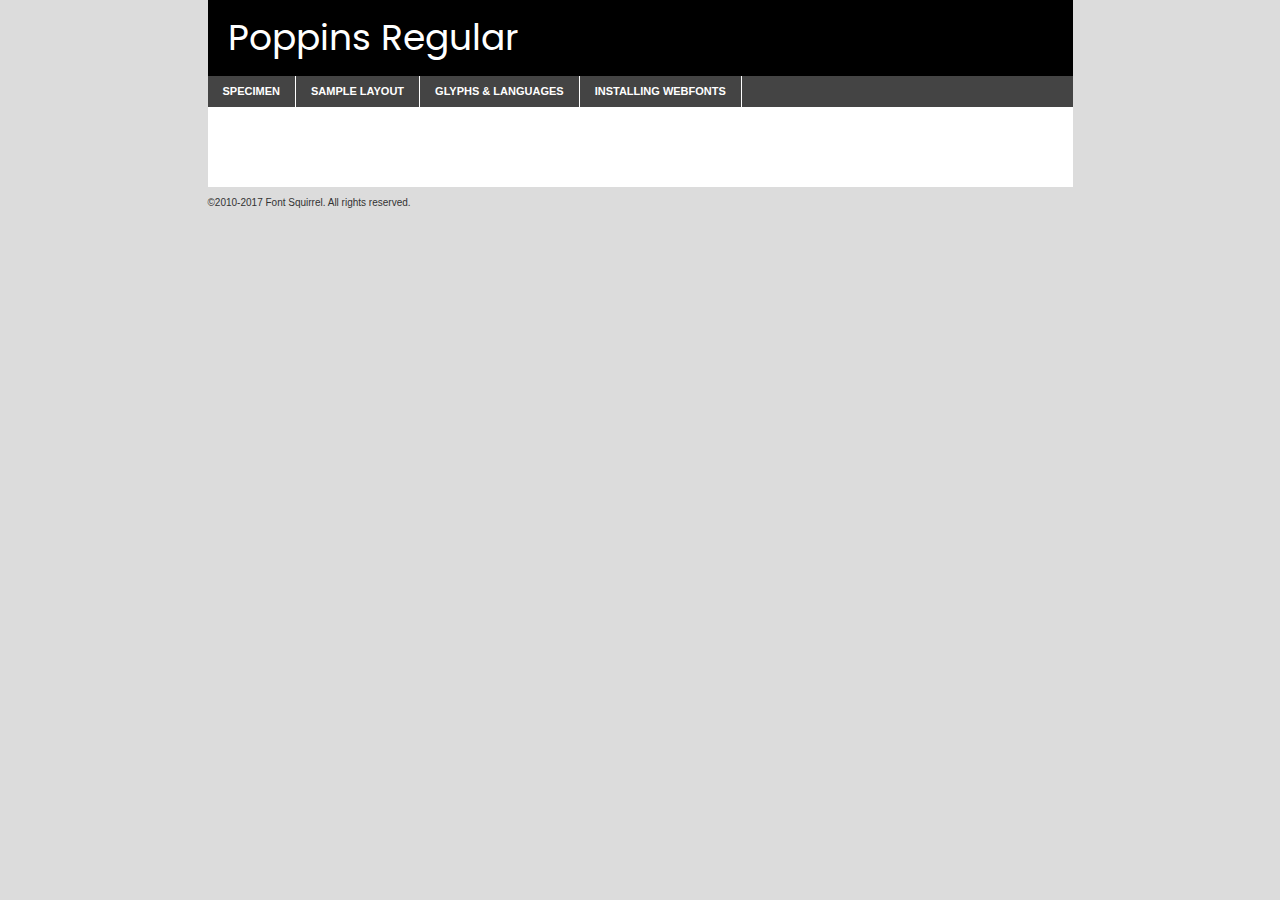
<file: components/fonts/poppins-regular-demo.html>
<!DOCTYPE html PUBLIC "-//W3C//DTD XHTML 1.0 Transitional//EN"
	"http://www.w3.org/TR/xhtml1/DTD/xhtml1-transitional.dtd">

<html xmlns="http://www.w3.org/1999/xhtml" xml:lang="en" lang="en">
<head>
	<meta http-equiv="Content-Type" content="text/html; charset=utf-8" />
	<script src="http://ajax.googleapis.com/ajax/libs/jquery/1.7.2/jquery.min.js" type="text/javascript" charset="utf-8"></script>
	<script type="text/javascript">
	(function($){$.fn.easyTabs=function(option){var param=jQuery.extend({fadeSpeed:"fast",defaultContent:1,activeClass:'active'},option);$(this).each(function(){var thisId="#"+this.id;if(param.defaultContent==''){param.defaultContent=1;}
	if(typeof param.defaultContent=="number")
	{var defaultTab=$(thisId+" .tabs li:eq("+(param.defaultContent-1)+") a").attr('href').substr(1);}else{var defaultTab=param.defaultContent;}
	$(thisId+" .tabs li a").each(function(){var tabToHide=$(this).attr('href').substr(1);$("#"+tabToHide).addClass('easytabs-tab-content');});hideAll();changeContent(defaultTab);function hideAll(){$(thisId+" .easytabs-tab-content").hide();}
	function changeContent(tabId){hideAll();$(thisId+" .tabs li").removeClass(param.activeClass);$(thisId+" .tabs li a[href=#"+tabId+"]").closest('li').addClass(param.activeClass);if(param.fadeSpeed!="none")
	{$(thisId+" #"+tabId).fadeIn(param.fadeSpeed);}else{$(thisId+" #"+tabId).show();}}
	$(thisId+" .tabs li").click(function(){var tabId=$(this).find('a').attr('href').substr(1);changeContent(tabId);return false;});});}})(jQuery);
	</script>
	<link rel="stylesheet" href="specimen_files/specimen_stylesheet.css" type="text/css" charset="utf-8" />
	<link rel="stylesheet" href="stylesheet.css" type="text/css" charset="utf-8" />

	<style type="text/css">
					body{
				font-family: 'poppinsregular';
							}
		</style>

	<title>Poppins Regular Specimen</title>
	
	
	<script type="text/javascript" charset="utf-8">
		$(document).ready(function() {
			$('#container').easyTabs({defaultContent:1});
		});
	</script>
</head>

<body>
<div id="container">
	<div id="header">
		Poppins Regular	</div>
	<ul class="tabs">
		<li><a href="#specimen">Specimen</a></li>
		<li><a href="#layout">Sample Layout</a></li>
				<li><a href="#glyphs">Glyphs &amp; Languages</a></li>
		<li><a href="#installing">Installing Webfonts</a></li>
		
	</ul>
	
	<div id="main_content">

		
			<div id="specimen">
		
				<div class="section">
					<div class="grid12 firstcol">
						<div class="huge">AaBb</div>
					</div>
				</div>
		
				<div class="section">
					<div class="glyph_range">A&#x200B;B&#x200b;C&#x200b;D&#x200b;E&#x200b;F&#x200b;G&#x200b;H&#x200b;I&#x200b;J&#x200b;K&#x200b;L&#x200b;M&#x200b;N&#x200b;O&#x200b;P&#x200b;Q&#x200b;R&#x200b;S&#x200b;T&#x200b;U&#x200b;V&#x200b;W&#x200b;X&#x200b;Y&#x200b;Z&#x200b;a&#x200b;b&#x200b;c&#x200b;d&#x200b;e&#x200b;f&#x200b;g&#x200b;h&#x200b;i&#x200b;j&#x200b;k&#x200b;l&#x200b;m&#x200b;n&#x200b;o&#x200b;p&#x200b;q&#x200b;r&#x200b;s&#x200b;t&#x200b;u&#x200b;v&#x200b;w&#x200b;x&#x200b;y&#x200b;z&#x200b;1&#x200b;2&#x200b;3&#x200b;4&#x200b;5&#x200b;6&#x200b;7&#x200b;8&#x200b;9&#x200b;0&#x200b;&amp;&#x200b;.&#x200b;,&#x200b;?&#x200b;!&#x200b;&#64;&#x200b;(&#x200b;)&#x200b;#&#x200b;$&#x200b;%&#x200b;*&#x200b;+&#x200b;-&#x200b;=&#x200b;:&#x200b;;</div>
				</div>
				<div class="section">
					<div class="grid12 firstcol">
						<table class="sample_table">
							<tr><td>10</td><td class="size10">abcdefghijklmnopqrstuvwxyzABCDEFGHIJKLMNOPQRSTUVWXYZ0123456789abcdefghijklmnopqrstuvwxyzABCDEFGHIJKLMNOPQRSTUVWXYZ0123456789abcdefghijklmnopqrstuvwxyzABCDEFGHIJKLMNOPQRSTUVWXYZ</td></tr>
							<tr><td>11</td><td class="size11">abcdefghijklmnopqrstuvwxyzABCDEFGHIJKLMNOPQRSTUVWXYZ0123456789abcdefghijklmnopqrstuvwxyzABCDEFGHIJKLMNOPQRSTUVWXYZ0123456789abcdefghijklmnopqrstuvwxyzABCDEFGHIJKLMNOPQRSTUVWXYZ</td></tr>
							<tr><td>12</td><td class="size12">abcdefghijklmnopqrstuvwxyzABCDEFGHIJKLMNOPQRSTUVWXYZ0123456789abcdefghijklmnopqrstuvwxyzABCDEFGHIJKLMNOPQRSTUVWXYZ0123456789abcdefghijklmnopqrstuvwxyzABCDEFGHIJKLMNOPQRSTUVWXYZ</td></tr>
							<tr><td>13</td><td class="size13">abcdefghijklmnopqrstuvwxyzABCDEFGHIJKLMNOPQRSTUVWXYZ0123456789abcdefghijklmnopqrstuvwxyzABCDEFGHIJKLMNOPQRSTUVWXYZ0123456789abcdefghijklmnopqrstuvwxyzABCDEFGHIJKLMNOPQRSTUVWXYZ</td></tr>
							<tr><td>14</td><td class="size14">abcdefghijklmnopqrstuvwxyzABCDEFGHIJKLMNOPQRSTUVWXYZ0123456789abcdefghijklmnopqrstuvwxyzABCDEFGHIJKLMNOPQRSTUVWXYZ0123456789abcdefghijklmnopqrstuvwxyzABCDEFGHIJKLMNOPQRSTUVWXYZ</td></tr>
							<tr><td>16</td><td class="size16">abcdefghijklmnopqrstuvwxyzABCDEFGHIJKLMNOPQRSTUVWXYZ0123456789abcdefghijklmnopqrstuvwxyzABCDEFGHIJKLMNOPQRSTUVWXYZ</td></tr>
							<tr><td>18</td><td class="size18">abcdefghijklmnopqrstuvwxyzABCDEFGHIJKLMNOPQRSTUVWXYZ0123456789abcdefghijklmnopqrstuvwxyzABCDEFGHIJKLMNOPQRSTUVWXYZ</td></tr>
							<tr><td>20</td><td class="size20">abcdefghijklmnopqrstuvwxyzABCDEFGHIJKLMNOPQRSTUVWXYZ0123456789abcdefghijklmnopqrstuvwxyzABCDEFGHIJKLMNOPQRSTUVWXYZ</td></tr>
							<tr><td>24</td><td class="size24">abcdefghijklmnopqrstuvwxyzABCDEFGHIJKLMNOPQRSTUVWXYZ0123456789abcdefghijklmnopqrstuvwxyzABCDEFGHIJKLMNOPQRSTUVWXYZ</td></tr>
							<tr><td>30</td><td class="size30">abcdefghijklmnopqrstuvwxyzABCDEFGHIJKLMNOPQRSTUVWXYZ0123456789abcdefghijklmnopqrstuvwxyzABCDEFGHIJKLMNOPQRSTUVWXYZ</td></tr>
							<tr><td>36</td><td class="size36">abcdefghijklmnopqrstuvwxyzABCDEFGHIJKLMNOPQRSTUVWXYZ0123456789abcdefghijklmnopqrstuvwxyzABCDEFGHIJKLMNOPQRSTUVWXYZ</td></tr>
							<tr><td>48</td><td class="size48">abcdefghijklmnopqrstuvwxyzABCDEFGHIJKLMNOPQRSTUVWXYZ0123456789abcdefghijklmnopqrstuvwxyzABCDEFGHIJKLMNOPQRSTUVWXYZ</td></tr>
							<tr><td>60</td><td class="size60">abcdefghijklmnopqrstuvwxyzABCDEFGHIJKLMNOPQRSTUVWXYZ0123456789abcdefghijklmnopqrstuvwxyzABCDEFGHIJKLMNOPQRSTUVWXYZ</td></tr>
							<tr><td>72</td><td class="size72">abcdefghijklmnopqrstuvwxyzABCDEFGHIJKLMNOPQRSTUVWXYZ0123456789abcdefghijklmnopqrstuvwxyzABCDEFGHIJKLMNOPQRSTUVWXYZ</td></tr>
							<tr><td>90</td><td class="size90">abcdefghijklmnopqrstuvwxyzABCDEFGHIJKLMNOPQRSTUVWXYZ0123456789abcdefghijklmnopqrstuvwxyzABCDEFGHIJKLMNOPQRSTUVWXYZ</td></tr>
						</table>
				
					</div>
			
				</div>
		
		
		
								<div class="section" id="bodycomparison">


										<div id="xheight">
				<div class="fontbody">&#x25FC;&#x25FC;&#x25FC;&#x25FC;&#x25FC;&#x25FC;&#x25FC;&#x25FC;&#x25FC;&#x25FC;&#x25FC;&#x25FC;&#x25FC;&#x25FC;&#x25FC;&#x25FC;&#x25FC;&#x25FC;&#x25FC;&#x25FC;&#x25FC;&#x25FC;&#x25FC;&#x25FC;&#x25FC;&#x25FC;&#x25FC;&#x25FC;&#x25FC;&#x25FC;&#x25FC;&#x25FC;&#x25FC;&#x25FC;&#x25FC;&#x25FC;&#x25FC;&#x25FC;&#x25FC;&#x25FC;&#x25FC;&#x25FC;&#x25FC;&#x25FC;&#x25FC;&#x25FC;&#x25FC;&#x25FC;&#x25FC;&#x25FC;&#x25FC;&#x25FC;&#x25FC;&#x25FC;&#x25FC;&#x25FC;&#x25FC;&#x25FC;&#x25FC;&#x25FC;&#x25FC;&#x25FC;&#x25FC;&#x25FC;&#x25FC;&#x25FC;&#x25FC;&#x25FC;&#x25FC;&#x25FC;&#x25FC;&#x25FC;&#x25FC;&#x25FC;&#x25FC;&#x25FC;&#x25FC;&#x25FC;&#x25FC;&#x25FC;&#x25FC;&#x25FC;&#x25FC;&#x25FC;&#x25FC;&#x25FC;&#x25FC;&#x25FC;&#x25FC;&#x25FC;&#x25FC;&#x25FC;&#x25FC;&#x25FC;&#x25FC;&#x25FC;&#x25FC;&#x25FC;&#x25FC;body</div><div class="arialbody">body</div><div class="verdanabody">body</div><div class="georgiabody">body</div></div>
										<div class="fontbody" style="z-index:1">
											body<span>Poppins Regular</span>
										</div>
										<div class="arialbody" style="z-index:1">
											body<span>Arial</span>
										</div>
										<div class="verdanabody" style="z-index:1">
											body<span>Verdana</span>
										</div>
										<div class="georgiabody" style="z-index:1">
											body<span>Georgia</span>
										</div>



								</div>
		
		
				<div class="section psample psample_row1" id="">
					
					<div class="grid2 firstcol">
						<p class="size10"><span>10.</span>Aenean lacinia bibendum nulla sed consectetur. Fusce dapibus, tellus ac cursus commodo, tortor mauris condimentum nibh, ut fermentum massa justo sit amet risus. Nullam id dolor id nibh ultricies vehicula ut id elit. Cum sociis natoque penatibus et magnis dis parturient montes, nascetur ridiculus mus. Nulla vitae elit libero, a pharetra augue.</p>
			
					</div>
					<div class="grid3">
						<p class="size11"><span>11.</span>Aenean lacinia bibendum nulla sed consectetur. Fusce dapibus, tellus ac cursus commodo, tortor mauris condimentum nibh, ut fermentum massa justo sit amet risus. Nullam id dolor id nibh ultricies vehicula ut id elit. Cum sociis natoque penatibus et magnis dis parturient montes, nascetur ridiculus mus. Nulla vitae elit libero, a pharetra augue.</p>
			
					</div>
					<div class="grid3">
						<p class="size12"><span>12.</span>Aenean lacinia bibendum nulla sed consectetur. Fusce dapibus, tellus ac cursus commodo, tortor mauris condimentum nibh, ut fermentum massa justo sit amet risus. Nullam id dolor id nibh ultricies vehicula ut id elit. Cum sociis natoque penatibus et magnis dis parturient montes, nascetur ridiculus mus. Nulla vitae elit libero, a pharetra augue.</p>
			
					</div>
					<div class="grid4">
						<p class="size13"><span>13.</span>Aenean lacinia bibendum nulla sed consectetur. Fusce dapibus, tellus ac cursus commodo, tortor mauris condimentum nibh, ut fermentum massa justo sit amet risus. Nullam id dolor id nibh ultricies vehicula ut id elit. Cum sociis natoque penatibus et magnis dis parturient montes, nascetur ridiculus mus. Nulla vitae elit libero, a pharetra augue.</p>
			
					</div>
					<div class="white_blend"></div>
					
				</div>
				<div class="section psample psample_row2" id="">
					<div class="grid3 firstcol">
						<p class="size14"><span>14.</span>Aenean lacinia bibendum nulla sed consectetur. Fusce dapibus, tellus ac cursus commodo, tortor mauris condimentum nibh, ut fermentum massa justo sit amet risus. Nullam id dolor id nibh ultricies vehicula ut id elit. Cum sociis natoque penatibus et magnis dis parturient montes, nascetur ridiculus mus. Nulla vitae elit libero, a pharetra augue.</p>
			
					</div>
					<div class="grid4">
						<p class="size16"><span>16.</span>Aenean lacinia bibendum nulla sed consectetur. Fusce dapibus, tellus ac cursus commodo, tortor mauris condimentum nibh, ut fermentum massa justo sit amet risus. Nullam id dolor id nibh ultricies vehicula ut id elit. Cum sociis natoque penatibus et magnis dis parturient montes, nascetur ridiculus mus. Nulla vitae elit libero, a pharetra augue.</p>
			
					</div>
					<div class="grid5">
						<p class="size18"><span>18.</span>Aenean lacinia bibendum nulla sed consectetur. Fusce dapibus, tellus ac cursus commodo, tortor mauris condimentum nibh, ut fermentum massa justo sit amet risus. Nullam id dolor id nibh ultricies vehicula ut id elit. Cum sociis natoque penatibus et magnis dis parturient montes, nascetur ridiculus mus. Nulla vitae elit libero, a pharetra augue.</p>
			
					</div>

					<div class="white_blend"></div>

				</div>
				
				<div class="section psample psample_row3" id="">
					<div class="grid5 firstcol">
						<p class="size20"><span>20.</span>Aenean lacinia bibendum nulla sed consectetur. Fusce dapibus, tellus ac cursus commodo, tortor mauris condimentum nibh, ut fermentum massa justo sit amet risus. Nullam id dolor id nibh ultricies vehicula ut id elit. Cum sociis natoque penatibus et magnis dis parturient montes, nascetur ridiculus mus. Nulla vitae elit libero, a pharetra augue.</p>
					</div>
					<div class="grid7">
						<p class="size24"><span>24.</span>Aenean lacinia bibendum nulla sed consectetur. Fusce dapibus, tellus ac cursus commodo, tortor mauris condimentum nibh, ut fermentum massa justo sit amet risus. Nullam id dolor id nibh ultricies vehicula ut id elit. Cum sociis natoque penatibus et magnis dis parturient montes, nascetur ridiculus mus. Nulla vitae elit libero, a pharetra augue.</p>
					</div>
					
					<div class="white_blend"></div>
					
				</div>
				
				<div class="section psample psample_row4" id="">
					<div class="grid12 firstcol">
						<p class="size30"><span>30.</span>Aenean lacinia bibendum nulla sed consectetur. Fusce dapibus, tellus ac cursus commodo, tortor mauris condimentum nibh, ut fermentum massa justo sit amet risus. Nullam id dolor id nibh ultricies vehicula ut id elit. Cum sociis natoque penatibus et magnis dis parturient montes, nascetur ridiculus mus. Nulla vitae elit libero, a pharetra augue.</p>
					</div>
					<div class="white_blend"></div>
					
				</div>
				
				
				
				<div class="section psample psample_row1 fullreverse">
					<div class="grid2 firstcol">
						<p class="size10"><span>10.</span>Aenean lacinia bibendum nulla sed consectetur. Fusce dapibus, tellus ac cursus commodo, tortor mauris condimentum nibh, ut fermentum massa justo sit amet risus. Nullam id dolor id nibh ultricies vehicula ut id elit. Cum sociis natoque penatibus et magnis dis parturient montes, nascetur ridiculus mus. Nulla vitae elit libero, a pharetra augue.</p>
			
					</div>
					<div class="grid3">
						<p class="size11"><span>11.</span>Aenean lacinia bibendum nulla sed consectetur. Fusce dapibus, tellus ac cursus commodo, tortor mauris condimentum nibh, ut fermentum massa justo sit amet risus. Nullam id dolor id nibh ultricies vehicula ut id elit. Cum sociis natoque penatibus et magnis dis parturient montes, nascetur ridiculus mus. Nulla vitae elit libero, a pharetra augue.</p>
			
					</div>
					<div class="grid3">
						<p class="size12"><span>12.</span>Aenean lacinia bibendum nulla sed consectetur. Fusce dapibus, tellus ac cursus commodo, tortor mauris condimentum nibh, ut fermentum massa justo sit amet risus. Nullam id dolor id nibh ultricies vehicula ut id elit. Cum sociis natoque penatibus et magnis dis parturient montes, nascetur ridiculus mus. Nulla vitae elit libero, a pharetra augue.</p>
			
					</div>
					<div class="grid4">
						<p class="size13"><span>13.</span>Aenean lacinia bibendum nulla sed consectetur. Fusce dapibus, tellus ac cursus commodo, tortor mauris condimentum nibh, ut fermentum massa justo sit amet risus. Nullam id dolor id nibh ultricies vehicula ut id elit. Cum sociis natoque penatibus et magnis dis parturient montes, nascetur ridiculus mus. Nulla vitae elit libero, a pharetra augue.</p>
			
					</div>
					<div class="black_blend"></div>
					
				</div>
				
				<div class="section psample psample_row2 fullreverse">
					<div class="grid3 firstcol">
						<p class="size14"><span>14.</span>Aenean lacinia bibendum nulla sed consectetur. Fusce dapibus, tellus ac cursus commodo, tortor mauris condimentum nibh, ut fermentum massa justo sit amet risus. Nullam id dolor id nibh ultricies vehicula ut id elit. Cum sociis natoque penatibus et magnis dis parturient montes, nascetur ridiculus mus. Nulla vitae elit libero, a pharetra augue.</p>
			
					</div>
					<div class="grid4">
						<p class="size16"><span>16.</span>Aenean lacinia bibendum nulla sed consectetur. Fusce dapibus, tellus ac cursus commodo, tortor mauris condimentum nibh, ut fermentum massa justo sit amet risus. Nullam id dolor id nibh ultricies vehicula ut id elit. Cum sociis natoque penatibus et magnis dis parturient montes, nascetur ridiculus mus. Nulla vitae elit libero, a pharetra augue.</p>
			
					</div>
					<div class="grid5">
						<p class="size18"><span>18.</span>Aenean lacinia bibendum nulla sed consectetur. Fusce dapibus, tellus ac cursus commodo, tortor mauris condimentum nibh, ut fermentum massa justo sit amet risus. Nullam id dolor id nibh ultricies vehicula ut id elit. Cum sociis natoque penatibus et magnis dis parturient montes, nascetur ridiculus mus. Nulla vitae elit libero, a pharetra augue.</p>
			
					</div>
					<div class="black_blend"></div>

				</div>
				
				<div class="section psample fullreverse psample_row3" id="">
					<div class="grid5 firstcol">
						<p class="size20"><span>20.</span>Aenean lacinia bibendum nulla sed consectetur. Fusce dapibus, tellus ac cursus commodo, tortor mauris condimentum nibh, ut fermentum massa justo sit amet risus. Nullam id dolor id nibh ultricies vehicula ut id elit. Cum sociis natoque penatibus et magnis dis parturient montes, nascetur ridiculus mus. Nulla vitae elit libero, a pharetra augue.</p>
					</div>
					<div class="grid7">
						<p class="size24"><span>24.</span>Aenean lacinia bibendum nulla sed consectetur. Fusce dapibus, tellus ac cursus commodo, tortor mauris condimentum nibh, ut fermentum massa justo sit amet risus. Nullam id dolor id nibh ultricies vehicula ut id elit. Cum sociis natoque penatibus et magnis dis parturient montes, nascetur ridiculus mus. Nulla vitae elit libero, a pharetra augue.</p>
					</div>
					
					<div class="black_blend"></div>
					
				</div>
				
				<div class="section psample fullreverse psample_row4" id="" style="border-bottom: 20px #000 solid;">
					<div class="grid12 firstcol">
						<p class="size30"><span>30.</span>Aenean lacinia bibendum nulla sed consectetur. Fusce dapibus, tellus ac cursus commodo, tortor mauris condimentum nibh, ut fermentum massa justo sit amet risus. Nullam id dolor id nibh ultricies vehicula ut id elit. Cum sociis natoque penatibus et magnis dis parturient montes, nascetur ridiculus mus. Nulla vitae elit libero, a pharetra augue.</p>
					</div>
					<div class="black_blend"></div>
					
				</div>
				
				
				
				
			</div>
			
			<div id="layout">
				
				<div class="section">
					
					<div class="grid12 firstcol">
						<h1>Lorem Ipsum Dolor</h1>
						<h2>Etiam porta sem malesuada magna mollis euismod</h2>
						
						<p class="byline">By <a href="#link">Aenean Lacinia</a></p>
					</div>
				</div>
				<div class="section">
					<div class="grid8 firstcol">
						<p class="large">Donec sed odio dui. Morbi leo risus, porta ac consectetur ac, vestibulum at eros. Fusce dapibus, tellus ac cursus commodo, tortor mauris condimentum nibh, ut fermentum massa justo sit amet risus. </p>

						
						<h3>Pellentesque ornare sem</h3>

						<p>Maecenas sed diam eget risus varius blandit sit amet non magna. Maecenas faucibus mollis interdum. Donec ullamcorper nulla non metus auctor fringilla. Nullam id dolor id nibh ultricies vehicula ut id elit. Nullam id dolor id nibh ultricies vehicula ut id elit. </p>

						<p>Aenean eu leo quam. Pellentesque ornare sem lacinia quam venenatis vestibulum. Lorem ipsum dolor sit amet, consectetur adipiscing elit. Cum sociis natoque penatibus et magnis dis parturient montes, nascetur ridiculus mus. </p>

						<p>Nulla vitae elit libero, a pharetra augue. Praesent commodo cursus magna, vel scelerisque nisl consectetur et. Aenean lacinia bibendum nulla sed consectetur. </p>

						<p>Nullam quis risus eget urna mollis ornare vel eu leo. Nullam quis risus eget urna mollis ornare vel eu leo. Maecenas sed diam eget risus varius blandit sit amet non magna. Donec ullamcorper nulla non metus auctor fringilla. </p>

						<h3>Cras mattis consectetur</h3>

						<p>Aenean eu leo quam. Pellentesque ornare sem lacinia quam venenatis vestibulum. Aenean lacinia bibendum nulla sed consectetur. Integer posuere erat a ante venenatis dapibus posuere velit aliquet. Cras mattis consectetur purus sit amet fermentum. </p>

						<p>Nullam id dolor id nibh ultricies vehicula ut id elit. Nullam quis risus eget urna mollis ornare vel eu leo. Cras mattis consectetur purus sit amet fermentum.</p>
					</div>
					
					<div class="grid4 sidebar">
						
						<div class="box reverse">
							<p class="last">Nullam quis risus eget urna mollis ornare vel eu leo. Donec ullamcorper nulla non metus auctor fringilla. Cras mattis consectetur purus sit amet fermentum. Sed posuere consectetur est at lobortis. Lorem ipsum dolor sit amet, consectetur adipiscing elit. </p>
						</div>
						
						<p class="caption">Maecenas sed diam eget risus varius.</p>

						<p>Vestibulum id ligula porta felis euismod semper. Integer posuere erat a ante venenatis dapibus posuere velit aliquet. Vestibulum id ligula porta felis euismod semper. Sed posuere consectetur est at lobortis. Maecenas sed diam eget risus varius blandit sit amet non magna. Fusce dapibus, tellus ac cursus commodo, tortor mauris condimentum nibh, ut fermentum massa justo sit amet risus. </p>

					

						<p>Duis mollis, est non commodo luctus, nisi erat porttitor ligula, eget lacinia odio sem nec elit. Aenean lacinia bibendum nulla sed consectetur. Vivamus sagittis lacus vel augue laoreet rutrum faucibus dolor auctor. Aenean lacinia bibendum nulla sed consectetur. Nullam quis risus eget urna mollis ornare vel eu leo. </p>

						<p>Praesent commodo cursus magna, vel scelerisque nisl consectetur et. Donec ullamcorper nulla non metus auctor fringilla. Maecenas faucibus mollis interdum. Fusce dapibus, tellus ac cursus commodo, tortor mauris condimentum nibh, ut fermentum massa justo sit amet risus. </p>

					</div>
				</div>
				
			</div>


			



		<div id="glyphs">
			<div class="section">
				<div class="grid12 firstcol">
			
				<h1>Language Support</h1>
				<p>The subset of Poppins Regular in this kit supports the following languages:<br />
			
					Albanian, Basque, Breton, Chamorro, Danish, Dutch, English, Faroese, Finnish, French, Frisian, Galician, German, Icelandic, Italian, Malagasy, Norwegian, Portuguese, Spanish, Alsatian, Aragonese, Arapaho, Arrernte, Asturian, Aymara, Bislama, Cebuano, Corsican, Fijian, French_creole, Genoese, Gilbertese, Greenlandic, Haitian_creole, Hiligaynon, Hmong, Hopi, Ibanag, Iloko_ilokano, Indonesian, Interglossa_glosa, Interlingua, Irish_gaelic, Jerriais, Lojban, Lombard, Luxembourgeois, Manx, Mohawk, Norfolk_pitcairnese, Occitan, Oromo, Pangasinan, Papiamento, Piedmontese, Potawatomi, Rhaeto-romance, Romansh, Rotokas, Sami_lule, Samoan, Sardinian, Scots_gaelic, Seychelles_creole, Shona, Sicilian, Somali, Southern_ndebele, Swahili, Swati_swazi, Tagalog_filipino_pilipino, Tetum, Tok_pisin, Uyghur_latinized, Volapuk, Walloon, Warlpiri, Xhosa, Yapese, Zulu, Latinbasic, Ubasic, Demo				</p>
				<h1>Glyph Chart</h1>
				<p>The subset of Poppins Regular in this kit includes all the glyphs listed below. Unicode entities are included above each glyph to help you insert individual characters into your layout.</p>
				<div id="glyph_chart">
			
																														 <div><p>&amp;#13;</p>&#13;</div>
																				 <div><p>&amp;#32;</p>&#32;</div>
																				 <div><p>&amp;#33;</p>&#33;</div>
																				 <div><p>&amp;#34;</p>&#34;</div>
																				 <div><p>&amp;#35;</p>&#35;</div>
																				 <div><p>&amp;#36;</p>&#36;</div>
																				 <div><p>&amp;#37;</p>&#37;</div>
																				 <div><p>&amp;#38;</p>&#38;</div>
																				 <div><p>&amp;#39;</p>&#39;</div>
																				 <div><p>&amp;#40;</p>&#40;</div>
																				 <div><p>&amp;#41;</p>&#41;</div>
																				 <div><p>&amp;#42;</p>&#42;</div>
																				 <div><p>&amp;#43;</p>&#43;</div>
																				 <div><p>&amp;#44;</p>&#44;</div>
																				 <div><p>&amp;#45;</p>&#45;</div>
																				 <div><p>&amp;#46;</p>&#46;</div>
																				 <div><p>&amp;#47;</p>&#47;</div>
																				 <div><p>&amp;#48;</p>&#48;</div>
																				 <div><p>&amp;#49;</p>&#49;</div>
																				 <div><p>&amp;#50;</p>&#50;</div>
																				 <div><p>&amp;#51;</p>&#51;</div>
																				 <div><p>&amp;#52;</p>&#52;</div>
																				 <div><p>&amp;#53;</p>&#53;</div>
																				 <div><p>&amp;#54;</p>&#54;</div>
																				 <div><p>&amp;#55;</p>&#55;</div>
																				 <div><p>&amp;#56;</p>&#56;</div>
																				 <div><p>&amp;#57;</p>&#57;</div>
																				 <div><p>&amp;#58;</p>&#58;</div>
																				 <div><p>&amp;#59;</p>&#59;</div>
																				 <div><p>&amp;#60;</p>&#60;</div>
																				 <div><p>&amp;#61;</p>&#61;</div>
																				 <div><p>&amp;#62;</p>&#62;</div>
																				 <div><p>&amp;#63;</p>&#63;</div>
																				 <div><p>&amp;#64;</p>&#64;</div>
																				 <div><p>&amp;#65;</p>&#65;</div>
																				 <div><p>&amp;#66;</p>&#66;</div>
																				 <div><p>&amp;#67;</p>&#67;</div>
																				 <div><p>&amp;#68;</p>&#68;</div>
																				 <div><p>&amp;#69;</p>&#69;</div>
																				 <div><p>&amp;#70;</p>&#70;</div>
																				 <div><p>&amp;#71;</p>&#71;</div>
																				 <div><p>&amp;#72;</p>&#72;</div>
																				 <div><p>&amp;#73;</p>&#73;</div>
																				 <div><p>&amp;#74;</p>&#74;</div>
																				 <div><p>&amp;#75;</p>&#75;</div>
																				 <div><p>&amp;#76;</p>&#76;</div>
																				 <div><p>&amp;#77;</p>&#77;</div>
																				 <div><p>&amp;#78;</p>&#78;</div>
																				 <div><p>&amp;#79;</p>&#79;</div>
																				 <div><p>&amp;#80;</p>&#80;</div>
																				 <div><p>&amp;#81;</p>&#81;</div>
																				 <div><p>&amp;#82;</p>&#82;</div>
																				 <div><p>&amp;#83;</p>&#83;</div>
																				 <div><p>&amp;#84;</p>&#84;</div>
																				 <div><p>&amp;#85;</p>&#85;</div>
																				 <div><p>&amp;#86;</p>&#86;</div>
																				 <div><p>&amp;#87;</p>&#87;</div>
																				 <div><p>&amp;#88;</p>&#88;</div>
																				 <div><p>&amp;#89;</p>&#89;</div>
																				 <div><p>&amp;#90;</p>&#90;</div>
																				 <div><p>&amp;#91;</p>&#91;</div>
																				 <div><p>&amp;#92;</p>&#92;</div>
																				 <div><p>&amp;#93;</p>&#93;</div>
																				 <div><p>&amp;#94;</p>&#94;</div>
																				 <div><p>&amp;#95;</p>&#95;</div>
																				 <div><p>&amp;#96;</p>&#96;</div>
																				 <div><p>&amp;#97;</p>&#97;</div>
																				 <div><p>&amp;#98;</p>&#98;</div>
																				 <div><p>&amp;#99;</p>&#99;</div>
																				 <div><p>&amp;#100;</p>&#100;</div>
																				 <div><p>&amp;#101;</p>&#101;</div>
																				 <div><p>&amp;#102;</p>&#102;</div>
																				 <div><p>&amp;#103;</p>&#103;</div>
																				 <div><p>&amp;#104;</p>&#104;</div>
																				 <div><p>&amp;#105;</p>&#105;</div>
																				 <div><p>&amp;#106;</p>&#106;</div>
																				 <div><p>&amp;#107;</p>&#107;</div>
																				 <div><p>&amp;#108;</p>&#108;</div>
																				 <div><p>&amp;#109;</p>&#109;</div>
																				 <div><p>&amp;#110;</p>&#110;</div>
																				 <div><p>&amp;#111;</p>&#111;</div>
																				 <div><p>&amp;#112;</p>&#112;</div>
																				 <div><p>&amp;#113;</p>&#113;</div>
																				 <div><p>&amp;#114;</p>&#114;</div>
																				 <div><p>&amp;#115;</p>&#115;</div>
																				 <div><p>&amp;#116;</p>&#116;</div>
																				 <div><p>&amp;#117;</p>&#117;</div>
																				 <div><p>&amp;#118;</p>&#118;</div>
																				 <div><p>&amp;#119;</p>&#119;</div>
																				 <div><p>&amp;#120;</p>&#120;</div>
																				 <div><p>&amp;#121;</p>&#121;</div>
																				 <div><p>&amp;#122;</p>&#122;</div>
																				 <div><p>&amp;#123;</p>&#123;</div>
																				 <div><p>&amp;#124;</p>&#124;</div>
																				 <div><p>&amp;#125;</p>&#125;</div>
																				 <div><p>&amp;#126;</p>&#126;</div>
																				 <div><p>&amp;#160;</p>&#160;</div>
																				 <div><p>&amp;#161;</p>&#161;</div>
																				 <div><p>&amp;#162;</p>&#162;</div>
																				 <div><p>&amp;#163;</p>&#163;</div>
																				 <div><p>&amp;#164;</p>&#164;</div>
																				 <div><p>&amp;#165;</p>&#165;</div>
																				 <div><p>&amp;#166;</p>&#166;</div>
																				 <div><p>&amp;#167;</p>&#167;</div>
																				 <div><p>&amp;#168;</p>&#168;</div>
																				 <div><p>&amp;#169;</p>&#169;</div>
																				 <div><p>&amp;#170;</p>&#170;</div>
																				 <div><p>&amp;#171;</p>&#171;</div>
																				 <div><p>&amp;#172;</p>&#172;</div>
																				 <div><p>&amp;#173;</p>&#173;</div>
																				 <div><p>&amp;#174;</p>&#174;</div>
																				 <div><p>&amp;#175;</p>&#175;</div>
																				 <div><p>&amp;#176;</p>&#176;</div>
																				 <div><p>&amp;#177;</p>&#177;</div>
																				 <div><p>&amp;#178;</p>&#178;</div>
																				 <div><p>&amp;#179;</p>&#179;</div>
																				 <div><p>&amp;#180;</p>&#180;</div>
																				 <div><p>&amp;#181;</p>&#181;</div>
																				 <div><p>&amp;#182;</p>&#182;</div>
																				 <div><p>&amp;#183;</p>&#183;</div>
																				 <div><p>&amp;#184;</p>&#184;</div>
																				 <div><p>&amp;#185;</p>&#185;</div>
																				 <div><p>&amp;#186;</p>&#186;</div>
																				 <div><p>&amp;#187;</p>&#187;</div>
																				 <div><p>&amp;#188;</p>&#188;</div>
																				 <div><p>&amp;#189;</p>&#189;</div>
																				 <div><p>&amp;#190;</p>&#190;</div>
																				 <div><p>&amp;#191;</p>&#191;</div>
																				 <div><p>&amp;#192;</p>&#192;</div>
																				 <div><p>&amp;#193;</p>&#193;</div>
																				 <div><p>&amp;#194;</p>&#194;</div>
																				 <div><p>&amp;#195;</p>&#195;</div>
																				 <div><p>&amp;#196;</p>&#196;</div>
																				 <div><p>&amp;#197;</p>&#197;</div>
																				 <div><p>&amp;#198;</p>&#198;</div>
																				 <div><p>&amp;#199;</p>&#199;</div>
																				 <div><p>&amp;#200;</p>&#200;</div>
																				 <div><p>&amp;#201;</p>&#201;</div>
																				 <div><p>&amp;#202;</p>&#202;</div>
																				 <div><p>&amp;#203;</p>&#203;</div>
																				 <div><p>&amp;#204;</p>&#204;</div>
																				 <div><p>&amp;#205;</p>&#205;</div>
																				 <div><p>&amp;#206;</p>&#206;</div>
																				 <div><p>&amp;#207;</p>&#207;</div>
																				 <div><p>&amp;#208;</p>&#208;</div>
																				 <div><p>&amp;#209;</p>&#209;</div>
																				 <div><p>&amp;#210;</p>&#210;</div>
																				 <div><p>&amp;#211;</p>&#211;</div>
																				 <div><p>&amp;#212;</p>&#212;</div>
																				 <div><p>&amp;#213;</p>&#213;</div>
																				 <div><p>&amp;#214;</p>&#214;</div>
																				 <div><p>&amp;#215;</p>&#215;</div>
																				 <div><p>&amp;#216;</p>&#216;</div>
																				 <div><p>&amp;#217;</p>&#217;</div>
																				 <div><p>&amp;#218;</p>&#218;</div>
																				 <div><p>&amp;#219;</p>&#219;</div>
																				 <div><p>&amp;#220;</p>&#220;</div>
																				 <div><p>&amp;#221;</p>&#221;</div>
																				 <div><p>&amp;#222;</p>&#222;</div>
																				 <div><p>&amp;#223;</p>&#223;</div>
																				 <div><p>&amp;#224;</p>&#224;</div>
																				 <div><p>&amp;#225;</p>&#225;</div>
																				 <div><p>&amp;#226;</p>&#226;</div>
																				 <div><p>&amp;#227;</p>&#227;</div>
																				 <div><p>&amp;#228;</p>&#228;</div>
																				 <div><p>&amp;#229;</p>&#229;</div>
																				 <div><p>&amp;#230;</p>&#230;</div>
																				 <div><p>&amp;#231;</p>&#231;</div>
																				 <div><p>&amp;#232;</p>&#232;</div>
																				 <div><p>&amp;#233;</p>&#233;</div>
																				 <div><p>&amp;#234;</p>&#234;</div>
																				 <div><p>&amp;#235;</p>&#235;</div>
																				 <div><p>&amp;#236;</p>&#236;</div>
																				 <div><p>&amp;#237;</p>&#237;</div>
																				 <div><p>&amp;#238;</p>&#238;</div>
																				 <div><p>&amp;#239;</p>&#239;</div>
																				 <div><p>&amp;#240;</p>&#240;</div>
																				 <div><p>&amp;#241;</p>&#241;</div>
																				 <div><p>&amp;#242;</p>&#242;</div>
																				 <div><p>&amp;#243;</p>&#243;</div>
																				 <div><p>&amp;#244;</p>&#244;</div>
																				 <div><p>&amp;#245;</p>&#245;</div>
																				 <div><p>&amp;#246;</p>&#246;</div>
																				 <div><p>&amp;#247;</p>&#247;</div>
																				 <div><p>&amp;#248;</p>&#248;</div>
																				 <div><p>&amp;#249;</p>&#249;</div>
																				 <div><p>&amp;#250;</p>&#250;</div>
																				 <div><p>&amp;#251;</p>&#251;</div>
																				 <div><p>&amp;#252;</p>&#252;</div>
																				 <div><p>&amp;#253;</p>&#253;</div>
																				 <div><p>&amp;#254;</p>&#254;</div>
																				 <div><p>&amp;#255;</p>&#255;</div>
																				 <div><p>&amp;#338;</p>&#338;</div>
																				 <div><p>&amp;#339;</p>&#339;</div>
																				 <div><p>&amp;#376;</p>&#376;</div>
																				 <div><p>&amp;#710;</p>&#710;</div>
																				 <div><p>&amp;#732;</p>&#732;</div>
																				 <div><p>&amp;#8192;</p>&#8192;</div>
																				 <div><p>&amp;#8193;</p>&#8193;</div>
																				 <div><p>&amp;#8194;</p>&#8194;</div>
																				 <div><p>&amp;#8195;</p>&#8195;</div>
																				 <div><p>&amp;#8196;</p>&#8196;</div>
																				 <div><p>&amp;#8197;</p>&#8197;</div>
																				 <div><p>&amp;#8198;</p>&#8198;</div>
																				 <div><p>&amp;#8199;</p>&#8199;</div>
																				 <div><p>&amp;#8200;</p>&#8200;</div>
																				 <div><p>&amp;#8201;</p>&#8201;</div>
																				 <div><p>&amp;#8202;</p>&#8202;</div>
																				 <div><p>&amp;#8208;</p>&#8208;</div>
																				 <div><p>&amp;#8209;</p>&#8209;</div>
																				 <div><p>&amp;#8210;</p>&#8210;</div>
																				 <div><p>&amp;#8211;</p>&#8211;</div>
																				 <div><p>&amp;#8212;</p>&#8212;</div>
																				 <div><p>&amp;#8216;</p>&#8216;</div>
																				 <div><p>&amp;#8217;</p>&#8217;</div>
																				 <div><p>&amp;#8218;</p>&#8218;</div>
																				 <div><p>&amp;#8220;</p>&#8220;</div>
																				 <div><p>&amp;#8221;</p>&#8221;</div>
																				 <div><p>&amp;#8222;</p>&#8222;</div>
																				 <div><p>&amp;#8226;</p>&#8226;</div>
																				 <div><p>&amp;#8230;</p>&#8230;</div>
																				 <div><p>&amp;#8239;</p>&#8239;</div>
																				 <div><p>&amp;#8249;</p>&#8249;</div>
																				 <div><p>&amp;#8250;</p>&#8250;</div>
																				 <div><p>&amp;#8287;</p>&#8287;</div>
																				 <div><p>&amp;#8364;</p>&#8364;</div>
																				 <div><p>&amp;#8482;</p>&#8482;</div>
																				 <div><p>&amp;#64257;</p>&#64257;</div>
																				 <div><p>&amp;#64258;</p>&#64258;</div>
																																																</div>	
				</div>
		
		
			</div>
		</div>
		
		
		<div id="specs">
			
		</div>
	
		<div id="installing">
			<div class="section">
				<div class="grid7 firstcol">
					<h1>Installing Webfonts</h1>
					
					<p>Webfonts are supported by all major browser platforms but not all in the same way. There are currently four different font formats that must be included in order to target all browsers. This includes TTF, WOFF, EOT and SVG.</p>
					
					<h2>1. Upload your webfonts</h2>
					<p>You must upload your webfont kit to your website. They should be in or near the same directory as your CSS files.</p>
					
					<h2>2. Include the webfont stylesheet</h2>
					<p>A special CSS @font-face declaration helps the various browsers select the appropriate font it needs without causing you a bunch of headaches. Learn more about this syntax by reading the <a href="https://www.fontspring.com/blog/further-hardening-of-the-bulletproof-syntax">Fontspring blog post</a> about it. The code for it is as follows:</p>


<code>
@font-face{ 
	font-family: 'MyWebFont';
	src: url('WebFont.eot');
	src: url('WebFont.eot?#iefix') format('embedded-opentype'),
	     url('WebFont.woff') format('woff'),
	     url('WebFont.ttf') format('truetype'),
	     url('WebFont.svg#webfont') format('svg');
}
</code>

	<p>We've already gone ahead and generated the code for you. All you have to do is link to the stylesheet in your HTML, like this:</p>
	<code>&lt;link rel=&quot;stylesheet&quot; href=&quot;stylesheet.css&quot; type=&quot;text/css&quot; charset=&quot;utf-8&quot; /&gt;</code>

					<h2>3. Modify your own stylesheet</h2>
					<p>To take advantage of your new fonts, you must tell your stylesheet to use them. Look at the original @font-face declaration above and find the property called "font-family." The name linked there will be what you use to reference the font. Prepend that webfont name to the font stack in the "font-family" property, inside the selector you want to change. For example:</p>
<code>p { font-family: 'WebFont', Arial, sans-serif; }</code>

<h2>4. Test</h2>
<p>Getting webfonts to work cross-browser <em>can</em> be tricky. Use the information in the sidebar to help you if you find that fonts aren't loading in a particular browser.</p>
				</div>
				
				<div class="grid5 sidebar">
					<div class="box">
						<h2>Troubleshooting<br />Font-Face Problems</h2>
						<p>Having trouble getting your webfonts to load in your new website? Here are some tips to sort out what might be the problem.</p>

						<h3>Fonts not showing in any browser</h3>

						<p>This sounds like you need to work on the plumbing. You either did not upload the fonts to the correct directory, or you did not link the fonts properly in the CSS. If you've confirmed that all this is correct and you still have a problem, take a look at your .htaccess file and see if requests are getting intercepted.</p>

						<h3>Fonts not loading in iPhone or iPad</h3>

						<p>The most common problem here is that you are serving the fonts from an IIS server. IIS refuses to serve files that have unknown MIME types. If that is the case, you must set the MIME type for SVG to "image/svg+xml" in the server settings. Follow these instructions from Microsoft if you need help.</p>

						<h3>Fonts not loading in Firefox</h3>

						<p>The primary reason for this failure? You are still using a version Firefox older than 3.5. So upgrade already! If that isn't it, then you are very likely serving fonts from a different domain. Firefox requires that all font assets be served from the same domain. Lastly it is possible that you need to add WOFF to your list of MIME types (if you are serving via IIS.)</p>

						<h3>Fonts not loading in IE</h3>

						<p>Are you looking at Internet Explorer on an actual Windows machine or are you cheating by using a service like Adobe BrowserLab? Many of these screenshot services do not render @font-face for IE. Best to test it on a real machine.</p>

						<h3>Fonts not loading in IE9</h3>

						<p>IE9, like Firefox, requires that fonts be served from the same domain as the website. Make sure that is the case.</p>
					</div>
				</div>
			</div>
			
		</div>
	
	</div>
	<div id="footer">
		<p>&copy;2010-2017 Font Squirrel. All rights reserved.</p>
	</div>
</div>
</body>
</html>
</file>
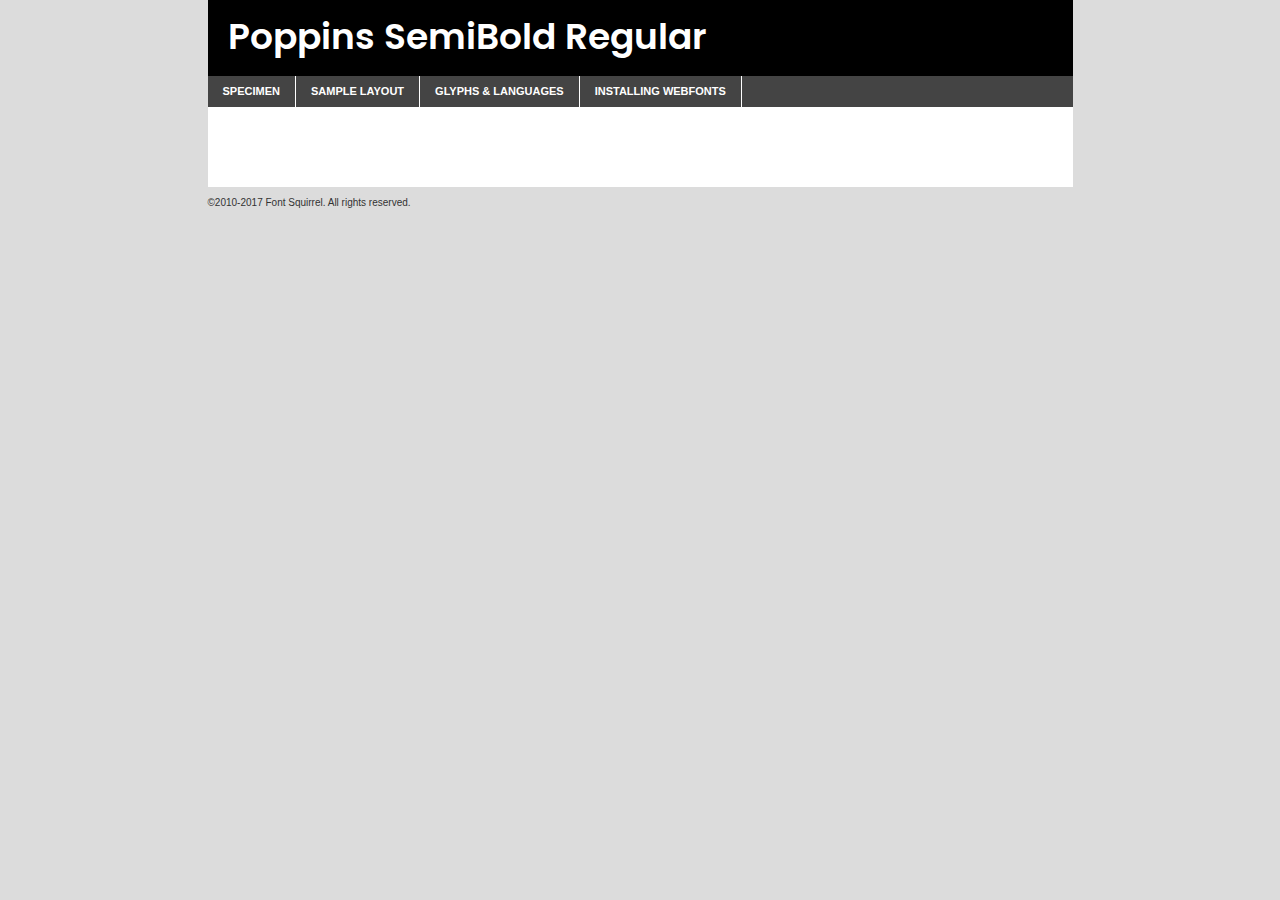
<file: components/fonts/poppins-semibold-demo.html>
<!DOCTYPE html PUBLIC "-//W3C//DTD XHTML 1.0 Transitional//EN"
	"http://www.w3.org/TR/xhtml1/DTD/xhtml1-transitional.dtd">

<html xmlns="http://www.w3.org/1999/xhtml" xml:lang="en" lang="en">
<head>
	<meta http-equiv="Content-Type" content="text/html; charset=utf-8" />
	<script src="http://ajax.googleapis.com/ajax/libs/jquery/1.7.2/jquery.min.js" type="text/javascript" charset="utf-8"></script>
	<script type="text/javascript">
	(function($){$.fn.easyTabs=function(option){var param=jQuery.extend({fadeSpeed:"fast",defaultContent:1,activeClass:'active'},option);$(this).each(function(){var thisId="#"+this.id;if(param.defaultContent==''){param.defaultContent=1;}
	if(typeof param.defaultContent=="number")
	{var defaultTab=$(thisId+" .tabs li:eq("+(param.defaultContent-1)+") a").attr('href').substr(1);}else{var defaultTab=param.defaultContent;}
	$(thisId+" .tabs li a").each(function(){var tabToHide=$(this).attr('href').substr(1);$("#"+tabToHide).addClass('easytabs-tab-content');});hideAll();changeContent(defaultTab);function hideAll(){$(thisId+" .easytabs-tab-content").hide();}
	function changeContent(tabId){hideAll();$(thisId+" .tabs li").removeClass(param.activeClass);$(thisId+" .tabs li a[href=#"+tabId+"]").closest('li').addClass(param.activeClass);if(param.fadeSpeed!="none")
	{$(thisId+" #"+tabId).fadeIn(param.fadeSpeed);}else{$(thisId+" #"+tabId).show();}}
	$(thisId+" .tabs li").click(function(){var tabId=$(this).find('a').attr('href').substr(1);changeContent(tabId);return false;});});}})(jQuery);
	</script>
	<link rel="stylesheet" href="specimen_files/specimen_stylesheet.css" type="text/css" charset="utf-8" />
	<link rel="stylesheet" href="stylesheet.css" type="text/css" charset="utf-8" />

	<style type="text/css">
					body{
				font-family: 'poppinssemibold';
							}
		</style>

	<title>Poppins SemiBold Regular Specimen</title>
	
	
	<script type="text/javascript" charset="utf-8">
		$(document).ready(function() {
			$('#container').easyTabs({defaultContent:1});
		});
	</script>
</head>

<body>
<div id="container">
	<div id="header">
		Poppins SemiBold Regular	</div>
	<ul class="tabs">
		<li><a href="#specimen">Specimen</a></li>
		<li><a href="#layout">Sample Layout</a></li>
				<li><a href="#glyphs">Glyphs &amp; Languages</a></li>
		<li><a href="#installing">Installing Webfonts</a></li>
		
	</ul>
	
	<div id="main_content">

		
			<div id="specimen">
		
				<div class="section">
					<div class="grid12 firstcol">
						<div class="huge">AaBb</div>
					</div>
				</div>
		
				<div class="section">
					<div class="glyph_range">A&#x200B;B&#x200b;C&#x200b;D&#x200b;E&#x200b;F&#x200b;G&#x200b;H&#x200b;I&#x200b;J&#x200b;K&#x200b;L&#x200b;M&#x200b;N&#x200b;O&#x200b;P&#x200b;Q&#x200b;R&#x200b;S&#x200b;T&#x200b;U&#x200b;V&#x200b;W&#x200b;X&#x200b;Y&#x200b;Z&#x200b;a&#x200b;b&#x200b;c&#x200b;d&#x200b;e&#x200b;f&#x200b;g&#x200b;h&#x200b;i&#x200b;j&#x200b;k&#x200b;l&#x200b;m&#x200b;n&#x200b;o&#x200b;p&#x200b;q&#x200b;r&#x200b;s&#x200b;t&#x200b;u&#x200b;v&#x200b;w&#x200b;x&#x200b;y&#x200b;z&#x200b;1&#x200b;2&#x200b;3&#x200b;4&#x200b;5&#x200b;6&#x200b;7&#x200b;8&#x200b;9&#x200b;0&#x200b;&amp;&#x200b;.&#x200b;,&#x200b;?&#x200b;!&#x200b;&#64;&#x200b;(&#x200b;)&#x200b;#&#x200b;$&#x200b;%&#x200b;*&#x200b;+&#x200b;-&#x200b;=&#x200b;:&#x200b;;</div>
				</div>
				<div class="section">
					<div class="grid12 firstcol">
						<table class="sample_table">
							<tr><td>10</td><td class="size10">abcdefghijklmnopqrstuvwxyzABCDEFGHIJKLMNOPQRSTUVWXYZ0123456789abcdefghijklmnopqrstuvwxyzABCDEFGHIJKLMNOPQRSTUVWXYZ0123456789abcdefghijklmnopqrstuvwxyzABCDEFGHIJKLMNOPQRSTUVWXYZ</td></tr>
							<tr><td>11</td><td class="size11">abcdefghijklmnopqrstuvwxyzABCDEFGHIJKLMNOPQRSTUVWXYZ0123456789abcdefghijklmnopqrstuvwxyzABCDEFGHIJKLMNOPQRSTUVWXYZ0123456789abcdefghijklmnopqrstuvwxyzABCDEFGHIJKLMNOPQRSTUVWXYZ</td></tr>
							<tr><td>12</td><td class="size12">abcdefghijklmnopqrstuvwxyzABCDEFGHIJKLMNOPQRSTUVWXYZ0123456789abcdefghijklmnopqrstuvwxyzABCDEFGHIJKLMNOPQRSTUVWXYZ0123456789abcdefghijklmnopqrstuvwxyzABCDEFGHIJKLMNOPQRSTUVWXYZ</td></tr>
							<tr><td>13</td><td class="size13">abcdefghijklmnopqrstuvwxyzABCDEFGHIJKLMNOPQRSTUVWXYZ0123456789abcdefghijklmnopqrstuvwxyzABCDEFGHIJKLMNOPQRSTUVWXYZ0123456789abcdefghijklmnopqrstuvwxyzABCDEFGHIJKLMNOPQRSTUVWXYZ</td></tr>
							<tr><td>14</td><td class="size14">abcdefghijklmnopqrstuvwxyzABCDEFGHIJKLMNOPQRSTUVWXYZ0123456789abcdefghijklmnopqrstuvwxyzABCDEFGHIJKLMNOPQRSTUVWXYZ0123456789abcdefghijklmnopqrstuvwxyzABCDEFGHIJKLMNOPQRSTUVWXYZ</td></tr>
							<tr><td>16</td><td class="size16">abcdefghijklmnopqrstuvwxyzABCDEFGHIJKLMNOPQRSTUVWXYZ0123456789abcdefghijklmnopqrstuvwxyzABCDEFGHIJKLMNOPQRSTUVWXYZ</td></tr>
							<tr><td>18</td><td class="size18">abcdefghijklmnopqrstuvwxyzABCDEFGHIJKLMNOPQRSTUVWXYZ0123456789abcdefghijklmnopqrstuvwxyzABCDEFGHIJKLMNOPQRSTUVWXYZ</td></tr>
							<tr><td>20</td><td class="size20">abcdefghijklmnopqrstuvwxyzABCDEFGHIJKLMNOPQRSTUVWXYZ0123456789abcdefghijklmnopqrstuvwxyzABCDEFGHIJKLMNOPQRSTUVWXYZ</td></tr>
							<tr><td>24</td><td class="size24">abcdefghijklmnopqrstuvwxyzABCDEFGHIJKLMNOPQRSTUVWXYZ0123456789abcdefghijklmnopqrstuvwxyzABCDEFGHIJKLMNOPQRSTUVWXYZ</td></tr>
							<tr><td>30</td><td class="size30">abcdefghijklmnopqrstuvwxyzABCDEFGHIJKLMNOPQRSTUVWXYZ0123456789abcdefghijklmnopqrstuvwxyzABCDEFGHIJKLMNOPQRSTUVWXYZ</td></tr>
							<tr><td>36</td><td class="size36">abcdefghijklmnopqrstuvwxyzABCDEFGHIJKLMNOPQRSTUVWXYZ0123456789abcdefghijklmnopqrstuvwxyzABCDEFGHIJKLMNOPQRSTUVWXYZ</td></tr>
							<tr><td>48</td><td class="size48">abcdefghijklmnopqrstuvwxyzABCDEFGHIJKLMNOPQRSTUVWXYZ0123456789abcdefghijklmnopqrstuvwxyzABCDEFGHIJKLMNOPQRSTUVWXYZ</td></tr>
							<tr><td>60</td><td class="size60">abcdefghijklmnopqrstuvwxyzABCDEFGHIJKLMNOPQRSTUVWXYZ0123456789abcdefghijklmnopqrstuvwxyzABCDEFGHIJKLMNOPQRSTUVWXYZ</td></tr>
							<tr><td>72</td><td class="size72">abcdefghijklmnopqrstuvwxyzABCDEFGHIJKLMNOPQRSTUVWXYZ0123456789abcdefghijklmnopqrstuvwxyzABCDEFGHIJKLMNOPQRSTUVWXYZ</td></tr>
							<tr><td>90</td><td class="size90">abcdefghijklmnopqrstuvwxyzABCDEFGHIJKLMNOPQRSTUVWXYZ0123456789abcdefghijklmnopqrstuvwxyzABCDEFGHIJKLMNOPQRSTUVWXYZ</td></tr>
						</table>
				
					</div>
			
				</div>
		
		
		
								<div class="section" id="bodycomparison">


										<div id="xheight">
				<div class="fontbody">&#x25FC;&#x25FC;&#x25FC;&#x25FC;&#x25FC;&#x25FC;&#x25FC;&#x25FC;&#x25FC;&#x25FC;&#x25FC;&#x25FC;&#x25FC;&#x25FC;&#x25FC;&#x25FC;&#x25FC;&#x25FC;&#x25FC;&#x25FC;&#x25FC;&#x25FC;&#x25FC;&#x25FC;&#x25FC;&#x25FC;&#x25FC;&#x25FC;&#x25FC;&#x25FC;&#x25FC;&#x25FC;&#x25FC;&#x25FC;&#x25FC;&#x25FC;&#x25FC;&#x25FC;&#x25FC;&#x25FC;&#x25FC;&#x25FC;&#x25FC;&#x25FC;&#x25FC;&#x25FC;&#x25FC;&#x25FC;&#x25FC;&#x25FC;&#x25FC;&#x25FC;&#x25FC;&#x25FC;&#x25FC;&#x25FC;&#x25FC;&#x25FC;&#x25FC;&#x25FC;&#x25FC;&#x25FC;&#x25FC;&#x25FC;&#x25FC;&#x25FC;&#x25FC;&#x25FC;&#x25FC;&#x25FC;&#x25FC;&#x25FC;&#x25FC;&#x25FC;&#x25FC;&#x25FC;&#x25FC;&#x25FC;&#x25FC;&#x25FC;&#x25FC;&#x25FC;&#x25FC;&#x25FC;&#x25FC;&#x25FC;&#x25FC;&#x25FC;&#x25FC;&#x25FC;&#x25FC;&#x25FC;&#x25FC;&#x25FC;&#x25FC;&#x25FC;&#x25FC;&#x25FC;&#x25FC;body</div><div class="arialbody">body</div><div class="verdanabody">body</div><div class="georgiabody">body</div></div>
										<div class="fontbody" style="z-index:1">
											body<span>Poppins SemiBold Regular</span>
										</div>
										<div class="arialbody" style="z-index:1">
											body<span>Arial</span>
										</div>
										<div class="verdanabody" style="z-index:1">
											body<span>Verdana</span>
										</div>
										<div class="georgiabody" style="z-index:1">
											body<span>Georgia</span>
										</div>



								</div>
		
		
				<div class="section psample psample_row1" id="">
					
					<div class="grid2 firstcol">
						<p class="size10"><span>10.</span>Aenean lacinia bibendum nulla sed consectetur. Fusce dapibus, tellus ac cursus commodo, tortor mauris condimentum nibh, ut fermentum massa justo sit amet risus. Nullam id dolor id nibh ultricies vehicula ut id elit. Cum sociis natoque penatibus et magnis dis parturient montes, nascetur ridiculus mus. Nulla vitae elit libero, a pharetra augue.</p>
			
					</div>
					<div class="grid3">
						<p class="size11"><span>11.</span>Aenean lacinia bibendum nulla sed consectetur. Fusce dapibus, tellus ac cursus commodo, tortor mauris condimentum nibh, ut fermentum massa justo sit amet risus. Nullam id dolor id nibh ultricies vehicula ut id elit. Cum sociis natoque penatibus et magnis dis parturient montes, nascetur ridiculus mus. Nulla vitae elit libero, a pharetra augue.</p>
			
					</div>
					<div class="grid3">
						<p class="size12"><span>12.</span>Aenean lacinia bibendum nulla sed consectetur. Fusce dapibus, tellus ac cursus commodo, tortor mauris condimentum nibh, ut fermentum massa justo sit amet risus. Nullam id dolor id nibh ultricies vehicula ut id elit. Cum sociis natoque penatibus et magnis dis parturient montes, nascetur ridiculus mus. Nulla vitae elit libero, a pharetra augue.</p>
			
					</div>
					<div class="grid4">
						<p class="size13"><span>13.</span>Aenean lacinia bibendum nulla sed consectetur. Fusce dapibus, tellus ac cursus commodo, tortor mauris condimentum nibh, ut fermentum massa justo sit amet risus. Nullam id dolor id nibh ultricies vehicula ut id elit. Cum sociis natoque penatibus et magnis dis parturient montes, nascetur ridiculus mus. Nulla vitae elit libero, a pharetra augue.</p>
			
					</div>
					<div class="white_blend"></div>
					
				</div>
				<div class="section psample psample_row2" id="">
					<div class="grid3 firstcol">
						<p class="size14"><span>14.</span>Aenean lacinia bibendum nulla sed consectetur. Fusce dapibus, tellus ac cursus commodo, tortor mauris condimentum nibh, ut fermentum massa justo sit amet risus. Nullam id dolor id nibh ultricies vehicula ut id elit. Cum sociis natoque penatibus et magnis dis parturient montes, nascetur ridiculus mus. Nulla vitae elit libero, a pharetra augue.</p>
			
					</div>
					<div class="grid4">
						<p class="size16"><span>16.</span>Aenean lacinia bibendum nulla sed consectetur. Fusce dapibus, tellus ac cursus commodo, tortor mauris condimentum nibh, ut fermentum massa justo sit amet risus. Nullam id dolor id nibh ultricies vehicula ut id elit. Cum sociis natoque penatibus et magnis dis parturient montes, nascetur ridiculus mus. Nulla vitae elit libero, a pharetra augue.</p>
			
					</div>
					<div class="grid5">
						<p class="size18"><span>18.</span>Aenean lacinia bibendum nulla sed consectetur. Fusce dapibus, tellus ac cursus commodo, tortor mauris condimentum nibh, ut fermentum massa justo sit amet risus. Nullam id dolor id nibh ultricies vehicula ut id elit. Cum sociis natoque penatibus et magnis dis parturient montes, nascetur ridiculus mus. Nulla vitae elit libero, a pharetra augue.</p>
			
					</div>

					<div class="white_blend"></div>

				</div>
				
				<div class="section psample psample_row3" id="">
					<div class="grid5 firstcol">
						<p class="size20"><span>20.</span>Aenean lacinia bibendum nulla sed consectetur. Fusce dapibus, tellus ac cursus commodo, tortor mauris condimentum nibh, ut fermentum massa justo sit amet risus. Nullam id dolor id nibh ultricies vehicula ut id elit. Cum sociis natoque penatibus et magnis dis parturient montes, nascetur ridiculus mus. Nulla vitae elit libero, a pharetra augue.</p>
					</div>
					<div class="grid7">
						<p class="size24"><span>24.</span>Aenean lacinia bibendum nulla sed consectetur. Fusce dapibus, tellus ac cursus commodo, tortor mauris condimentum nibh, ut fermentum massa justo sit amet risus. Nullam id dolor id nibh ultricies vehicula ut id elit. Cum sociis natoque penatibus et magnis dis parturient montes, nascetur ridiculus mus. Nulla vitae elit libero, a pharetra augue.</p>
					</div>
					
					<div class="white_blend"></div>
					
				</div>
				
				<div class="section psample psample_row4" id="">
					<div class="grid12 firstcol">
						<p class="size30"><span>30.</span>Aenean lacinia bibendum nulla sed consectetur. Fusce dapibus, tellus ac cursus commodo, tortor mauris condimentum nibh, ut fermentum massa justo sit amet risus. Nullam id dolor id nibh ultricies vehicula ut id elit. Cum sociis natoque penatibus et magnis dis parturient montes, nascetur ridiculus mus. Nulla vitae elit libero, a pharetra augue.</p>
					</div>
					<div class="white_blend"></div>
					
				</div>
				
				
				
				<div class="section psample psample_row1 fullreverse">
					<div class="grid2 firstcol">
						<p class="size10"><span>10.</span>Aenean lacinia bibendum nulla sed consectetur. Fusce dapibus, tellus ac cursus commodo, tortor mauris condimentum nibh, ut fermentum massa justo sit amet risus. Nullam id dolor id nibh ultricies vehicula ut id elit. Cum sociis natoque penatibus et magnis dis parturient montes, nascetur ridiculus mus. Nulla vitae elit libero, a pharetra augue.</p>
			
					</div>
					<div class="grid3">
						<p class="size11"><span>11.</span>Aenean lacinia bibendum nulla sed consectetur. Fusce dapibus, tellus ac cursus commodo, tortor mauris condimentum nibh, ut fermentum massa justo sit amet risus. Nullam id dolor id nibh ultricies vehicula ut id elit. Cum sociis natoque penatibus et magnis dis parturient montes, nascetur ridiculus mus. Nulla vitae elit libero, a pharetra augue.</p>
			
					</div>
					<div class="grid3">
						<p class="size12"><span>12.</span>Aenean lacinia bibendum nulla sed consectetur. Fusce dapibus, tellus ac cursus commodo, tortor mauris condimentum nibh, ut fermentum massa justo sit amet risus. Nullam id dolor id nibh ultricies vehicula ut id elit. Cum sociis natoque penatibus et magnis dis parturient montes, nascetur ridiculus mus. Nulla vitae elit libero, a pharetra augue.</p>
			
					</div>
					<div class="grid4">
						<p class="size13"><span>13.</span>Aenean lacinia bibendum nulla sed consectetur. Fusce dapibus, tellus ac cursus commodo, tortor mauris condimentum nibh, ut fermentum massa justo sit amet risus. Nullam id dolor id nibh ultricies vehicula ut id elit. Cum sociis natoque penatibus et magnis dis parturient montes, nascetur ridiculus mus. Nulla vitae elit libero, a pharetra augue.</p>
			
					</div>
					<div class="black_blend"></div>
					
				</div>
				
				<div class="section psample psample_row2 fullreverse">
					<div class="grid3 firstcol">
						<p class="size14"><span>14.</span>Aenean lacinia bibendum nulla sed consectetur. Fusce dapibus, tellus ac cursus commodo, tortor mauris condimentum nibh, ut fermentum massa justo sit amet risus. Nullam id dolor id nibh ultricies vehicula ut id elit. Cum sociis natoque penatibus et magnis dis parturient montes, nascetur ridiculus mus. Nulla vitae elit libero, a pharetra augue.</p>
			
					</div>
					<div class="grid4">
						<p class="size16"><span>16.</span>Aenean lacinia bibendum nulla sed consectetur. Fusce dapibus, tellus ac cursus commodo, tortor mauris condimentum nibh, ut fermentum massa justo sit amet risus. Nullam id dolor id nibh ultricies vehicula ut id elit. Cum sociis natoque penatibus et magnis dis parturient montes, nascetur ridiculus mus. Nulla vitae elit libero, a pharetra augue.</p>
			
					</div>
					<div class="grid5">
						<p class="size18"><span>18.</span>Aenean lacinia bibendum nulla sed consectetur. Fusce dapibus, tellus ac cursus commodo, tortor mauris condimentum nibh, ut fermentum massa justo sit amet risus. Nullam id dolor id nibh ultricies vehicula ut id elit. Cum sociis natoque penatibus et magnis dis parturient montes, nascetur ridiculus mus. Nulla vitae elit libero, a pharetra augue.</p>
			
					</div>
					<div class="black_blend"></div>

				</div>
				
				<div class="section psample fullreverse psample_row3" id="">
					<div class="grid5 firstcol">
						<p class="size20"><span>20.</span>Aenean lacinia bibendum nulla sed consectetur. Fusce dapibus, tellus ac cursus commodo, tortor mauris condimentum nibh, ut fermentum massa justo sit amet risus. Nullam id dolor id nibh ultricies vehicula ut id elit. Cum sociis natoque penatibus et magnis dis parturient montes, nascetur ridiculus mus. Nulla vitae elit libero, a pharetra augue.</p>
					</div>
					<div class="grid7">
						<p class="size24"><span>24.</span>Aenean lacinia bibendum nulla sed consectetur. Fusce dapibus, tellus ac cursus commodo, tortor mauris condimentum nibh, ut fermentum massa justo sit amet risus. Nullam id dolor id nibh ultricies vehicula ut id elit. Cum sociis natoque penatibus et magnis dis parturient montes, nascetur ridiculus mus. Nulla vitae elit libero, a pharetra augue.</p>
					</div>
					
					<div class="black_blend"></div>
					
				</div>
				
				<div class="section psample fullreverse psample_row4" id="" style="border-bottom: 20px #000 solid;">
					<div class="grid12 firstcol">
						<p class="size30"><span>30.</span>Aenean lacinia bibendum nulla sed consectetur. Fusce dapibus, tellus ac cursus commodo, tortor mauris condimentum nibh, ut fermentum massa justo sit amet risus. Nullam id dolor id nibh ultricies vehicula ut id elit. Cum sociis natoque penatibus et magnis dis parturient montes, nascetur ridiculus mus. Nulla vitae elit libero, a pharetra augue.</p>
					</div>
					<div class="black_blend"></div>
					
				</div>
				
				
				
				
			</div>
			
			<div id="layout">
				
				<div class="section">
					
					<div class="grid12 firstcol">
						<h1>Lorem Ipsum Dolor</h1>
						<h2>Etiam porta sem malesuada magna mollis euismod</h2>
						
						<p class="byline">By <a href="#link">Aenean Lacinia</a></p>
					</div>
				</div>
				<div class="section">
					<div class="grid8 firstcol">
						<p class="large">Donec sed odio dui. Morbi leo risus, porta ac consectetur ac, vestibulum at eros. Fusce dapibus, tellus ac cursus commodo, tortor mauris condimentum nibh, ut fermentum massa justo sit amet risus. </p>

						
						<h3>Pellentesque ornare sem</h3>

						<p>Maecenas sed diam eget risus varius blandit sit amet non magna. Maecenas faucibus mollis interdum. Donec ullamcorper nulla non metus auctor fringilla. Nullam id dolor id nibh ultricies vehicula ut id elit. Nullam id dolor id nibh ultricies vehicula ut id elit. </p>

						<p>Aenean eu leo quam. Pellentesque ornare sem lacinia quam venenatis vestibulum. Lorem ipsum dolor sit amet, consectetur adipiscing elit. Cum sociis natoque penatibus et magnis dis parturient montes, nascetur ridiculus mus. </p>

						<p>Nulla vitae elit libero, a pharetra augue. Praesent commodo cursus magna, vel scelerisque nisl consectetur et. Aenean lacinia bibendum nulla sed consectetur. </p>

						<p>Nullam quis risus eget urna mollis ornare vel eu leo. Nullam quis risus eget urna mollis ornare vel eu leo. Maecenas sed diam eget risus varius blandit sit amet non magna. Donec ullamcorper nulla non metus auctor fringilla. </p>

						<h3>Cras mattis consectetur</h3>

						<p>Aenean eu leo quam. Pellentesque ornare sem lacinia quam venenatis vestibulum. Aenean lacinia bibendum nulla sed consectetur. Integer posuere erat a ante venenatis dapibus posuere velit aliquet. Cras mattis consectetur purus sit amet fermentum. </p>

						<p>Nullam id dolor id nibh ultricies vehicula ut id elit. Nullam quis risus eget urna mollis ornare vel eu leo. Cras mattis consectetur purus sit amet fermentum.</p>
					</div>
					
					<div class="grid4 sidebar">
						
						<div class="box reverse">
							<p class="last">Nullam quis risus eget urna mollis ornare vel eu leo. Donec ullamcorper nulla non metus auctor fringilla. Cras mattis consectetur purus sit amet fermentum. Sed posuere consectetur est at lobortis. Lorem ipsum dolor sit amet, consectetur adipiscing elit. </p>
						</div>
						
						<p class="caption">Maecenas sed diam eget risus varius.</p>

						<p>Vestibulum id ligula porta felis euismod semper. Integer posuere erat a ante venenatis dapibus posuere velit aliquet. Vestibulum id ligula porta felis euismod semper. Sed posuere consectetur est at lobortis. Maecenas sed diam eget risus varius blandit sit amet non magna. Fusce dapibus, tellus ac cursus commodo, tortor mauris condimentum nibh, ut fermentum massa justo sit amet risus. </p>

					

						<p>Duis mollis, est non commodo luctus, nisi erat porttitor ligula, eget lacinia odio sem nec elit. Aenean lacinia bibendum nulla sed consectetur. Vivamus sagittis lacus vel augue laoreet rutrum faucibus dolor auctor. Aenean lacinia bibendum nulla sed consectetur. Nullam quis risus eget urna mollis ornare vel eu leo. </p>

						<p>Praesent commodo cursus magna, vel scelerisque nisl consectetur et. Donec ullamcorper nulla non metus auctor fringilla. Maecenas faucibus mollis interdum. Fusce dapibus, tellus ac cursus commodo, tortor mauris condimentum nibh, ut fermentum massa justo sit amet risus. </p>

					</div>
				</div>
				
			</div>


			



		<div id="glyphs">
			<div class="section">
				<div class="grid12 firstcol">
			
				<h1>Language Support</h1>
				<p>The subset of Poppins SemiBold Regular in this kit supports the following languages:<br />
			
					English, Arrernte, Bislama, Cebuano, Fijian, Gilbertese, Hmong, Ibanag, Iloko_ilokano, Interglossa_glosa, Interlingua, Lojban, Manx, Norfolk_pitcairnese, Oromo, Rotokas, Samoan, Sardinian, Seychelles_creole, Shona, Somali, Southern_ndebele, Swahili, Swati_swazi, Tok_pisin, Warlpiri, Xhosa, Zulu, Latinbasic, Demo				</p>
				<h1>Glyph Chart</h1>
				<p>The subset of Poppins SemiBold Regular in this kit includes all the glyphs listed below. Unicode entities are included above each glyph to help you insert individual characters into your layout.</p>
				<div id="glyph_chart">
			
																														 <div><p>&amp;#13;</p>&#13;</div>
																				 <div><p>&amp;#32;</p>&#32;</div>
																				 <div><p>&amp;#33;</p>&#33;</div>
																				 <div><p>&amp;#34;</p>&#34;</div>
																				 <div><p>&amp;#35;</p>&#35;</div>
																				 <div><p>&amp;#36;</p>&#36;</div>
																				 <div><p>&amp;#37;</p>&#37;</div>
																				 <div><p>&amp;#38;</p>&#38;</div>
																				 <div><p>&amp;#39;</p>&#39;</div>
																				 <div><p>&amp;#40;</p>&#40;</div>
																				 <div><p>&amp;#41;</p>&#41;</div>
																				 <div><p>&amp;#42;</p>&#42;</div>
																				 <div><p>&amp;#43;</p>&#43;</div>
																				 <div><p>&amp;#44;</p>&#44;</div>
																				 <div><p>&amp;#46;</p>&#46;</div>
																				 <div><p>&amp;#47;</p>&#47;</div>
																				 <div><p>&amp;#48;</p>&#48;</div>
																				 <div><p>&amp;#49;</p>&#49;</div>
																				 <div><p>&amp;#50;</p>&#50;</div>
																				 <div><p>&amp;#51;</p>&#51;</div>
																				 <div><p>&amp;#52;</p>&#52;</div>
																				 <div><p>&amp;#53;</p>&#53;</div>
																				 <div><p>&amp;#54;</p>&#54;</div>
																				 <div><p>&amp;#55;</p>&#55;</div>
																				 <div><p>&amp;#56;</p>&#56;</div>
																				 <div><p>&amp;#57;</p>&#57;</div>
																				 <div><p>&amp;#60;</p>&#60;</div>
																				 <div><p>&amp;#61;</p>&#61;</div>
																				 <div><p>&amp;#62;</p>&#62;</div>
																				 <div><p>&amp;#63;</p>&#63;</div>
																				 <div><p>&amp;#64;</p>&#64;</div>
																				 <div><p>&amp;#65;</p>&#65;</div>
																				 <div><p>&amp;#66;</p>&#66;</div>
																				 <div><p>&amp;#67;</p>&#67;</div>
																				 <div><p>&amp;#68;</p>&#68;</div>
																				 <div><p>&amp;#69;</p>&#69;</div>
																				 <div><p>&amp;#70;</p>&#70;</div>
																				 <div><p>&amp;#71;</p>&#71;</div>
																				 <div><p>&amp;#72;</p>&#72;</div>
																				 <div><p>&amp;#73;</p>&#73;</div>
																				 <div><p>&amp;#74;</p>&#74;</div>
																				 <div><p>&amp;#75;</p>&#75;</div>
																				 <div><p>&amp;#76;</p>&#76;</div>
																				 <div><p>&amp;#77;</p>&#77;</div>
																				 <div><p>&amp;#78;</p>&#78;</div>
																				 <div><p>&amp;#79;</p>&#79;</div>
																				 <div><p>&amp;#80;</p>&#80;</div>
																				 <div><p>&amp;#81;</p>&#81;</div>
																				 <div><p>&amp;#82;</p>&#82;</div>
																				 <div><p>&amp;#83;</p>&#83;</div>
																				 <div><p>&amp;#84;</p>&#84;</div>
																				 <div><p>&amp;#85;</p>&#85;</div>
																				 <div><p>&amp;#86;</p>&#86;</div>
																				 <div><p>&amp;#87;</p>&#87;</div>
																				 <div><p>&amp;#88;</p>&#88;</div>
																				 <div><p>&amp;#89;</p>&#89;</div>
																				 <div><p>&amp;#90;</p>&#90;</div>
																				 <div><p>&amp;#91;</p>&#91;</div>
																				 <div><p>&amp;#92;</p>&#92;</div>
																				 <div><p>&amp;#93;</p>&#93;</div>
																				 <div><p>&amp;#94;</p>&#94;</div>
																				 <div><p>&amp;#95;</p>&#95;</div>
																				 <div><p>&amp;#96;</p>&#96;</div>
																				 <div><p>&amp;#97;</p>&#97;</div>
																				 <div><p>&amp;#98;</p>&#98;</div>
																				 <div><p>&amp;#99;</p>&#99;</div>
																				 <div><p>&amp;#100;</p>&#100;</div>
																				 <div><p>&amp;#101;</p>&#101;</div>
																				 <div><p>&amp;#102;</p>&#102;</div>
																				 <div><p>&amp;#103;</p>&#103;</div>
																				 <div><p>&amp;#104;</p>&#104;</div>
																				 <div><p>&amp;#105;</p>&#105;</div>
																				 <div><p>&amp;#106;</p>&#106;</div>
																				 <div><p>&amp;#107;</p>&#107;</div>
																				 <div><p>&amp;#108;</p>&#108;</div>
																				 <div><p>&amp;#109;</p>&#109;</div>
																				 <div><p>&amp;#110;</p>&#110;</div>
																				 <div><p>&amp;#111;</p>&#111;</div>
																				 <div><p>&amp;#112;</p>&#112;</div>
																				 <div><p>&amp;#113;</p>&#113;</div>
																				 <div><p>&amp;#114;</p>&#114;</div>
																				 <div><p>&amp;#115;</p>&#115;</div>
																				 <div><p>&amp;#116;</p>&#116;</div>
																				 <div><p>&amp;#117;</p>&#117;</div>
																				 <div><p>&amp;#118;</p>&#118;</div>
																				 <div><p>&amp;#119;</p>&#119;</div>
																				 <div><p>&amp;#120;</p>&#120;</div>
																				 <div><p>&amp;#121;</p>&#121;</div>
																				 <div><p>&amp;#122;</p>&#122;</div>
																				 <div><p>&amp;#123;</p>&#123;</div>
																				 <div><p>&amp;#124;</p>&#124;</div>
																				 <div><p>&amp;#125;</p>&#125;</div>
																				 <div><p>&amp;#126;</p>&#126;</div>
																				 <div><p>&amp;#160;</p>&#160;</div>
																				 <div><p>&amp;#161;</p>&#161;</div>
																				 <div><p>&amp;#162;</p>&#162;</div>
																				 <div><p>&amp;#163;</p>&#163;</div>
																				 <div><p>&amp;#164;</p>&#164;</div>
																				 <div><p>&amp;#165;</p>&#165;</div>
																				 <div><p>&amp;#166;</p>&#166;</div>
																				 <div><p>&amp;#167;</p>&#167;</div>
																				 <div><p>&amp;#168;</p>&#168;</div>
																				 <div><p>&amp;#169;</p>&#169;</div>
																				 <div><p>&amp;#170;</p>&#170;</div>
																				 <div><p>&amp;#171;</p>&#171;</div>
																				 <div><p>&amp;#172;</p>&#172;</div>
																				 <div><p>&amp;#174;</p>&#174;</div>
																				 <div><p>&amp;#175;</p>&#175;</div>
																				 <div><p>&amp;#176;</p>&#176;</div>
																				 <div><p>&amp;#177;</p>&#177;</div>
																				 <div><p>&amp;#178;</p>&#178;</div>
																				 <div><p>&amp;#179;</p>&#179;</div>
																				 <div><p>&amp;#180;</p>&#180;</div>
																				 <div><p>&amp;#181;</p>&#181;</div>
																				 <div><p>&amp;#182;</p>&#182;</div>
																				 <div><p>&amp;#184;</p>&#184;</div>
																				 <div><p>&amp;#185;</p>&#185;</div>
																				 <div><p>&amp;#186;</p>&#186;</div>
																				 <div><p>&amp;#187;</p>&#187;</div>
																				 <div><p>&amp;#188;</p>&#188;</div>
																				 <div><p>&amp;#189;</p>&#189;</div>
																				 <div><p>&amp;#190;</p>&#190;</div>
																				 <div><p>&amp;#191;</p>&#191;</div>
																				 <div><p>&amp;#198;</p>&#198;</div>
																				 <div><p>&amp;#199;</p>&#199;</div>
																				 <div><p>&amp;#208;</p>&#208;</div>
																				 <div><p>&amp;#215;</p>&#215;</div>
																				 <div><p>&amp;#216;</p>&#216;</div>
																				 <div><p>&amp;#222;</p>&#222;</div>
																				 <div><p>&amp;#223;</p>&#223;</div>
																				 <div><p>&amp;#230;</p>&#230;</div>
																				 <div><p>&amp;#231;</p>&#231;</div>
																				 <div><p>&amp;#240;</p>&#240;</div>
																				 <div><p>&amp;#247;</p>&#247;</div>
																				 <div><p>&amp;#248;</p>&#248;</div>
																				 <div><p>&amp;#254;</p>&#254;</div>
																				 <div><p>&amp;#305;</p>&#305;</div>
																				 <div><p>&amp;#338;</p>&#338;</div>
																				 <div><p>&amp;#339;</p>&#339;</div>
																				 <div><p>&amp;#710;</p>&#710;</div>
																				 <div><p>&amp;#730;</p>&#730;</div>
																				 <div><p>&amp;#732;</p>&#732;</div>
																				 <div><p>&amp;#8192;</p>&#8192;</div>
																				 <div><p>&amp;#8193;</p>&#8193;</div>
																				 <div><p>&amp;#8194;</p>&#8194;</div>
																				 <div><p>&amp;#8195;</p>&#8195;</div>
																				 <div><p>&amp;#8196;</p>&#8196;</div>
																				 <div><p>&amp;#8197;</p>&#8197;</div>
																				 <div><p>&amp;#8198;</p>&#8198;</div>
																				 <div><p>&amp;#8199;</p>&#8199;</div>
																				 <div><p>&amp;#8200;</p>&#8200;</div>
																				 <div><p>&amp;#8201;</p>&#8201;</div>
																				 <div><p>&amp;#8202;</p>&#8202;</div>
																				 <div><p>&amp;#8211;</p>&#8211;</div>
																				 <div><p>&amp;#8212;</p>&#8212;</div>
																				 <div><p>&amp;#8216;</p>&#8216;</div>
																				 <div><p>&amp;#8217;</p>&#8217;</div>
																				 <div><p>&amp;#8218;</p>&#8218;</div>
																				 <div><p>&amp;#8220;</p>&#8220;</div>
																				 <div><p>&amp;#8221;</p>&#8221;</div>
																				 <div><p>&amp;#8222;</p>&#8222;</div>
																				 <div><p>&amp;#8226;</p>&#8226;</div>
																				 <div><p>&amp;#8239;</p>&#8239;</div>
																				 <div><p>&amp;#8249;</p>&#8249;</div>
																				 <div><p>&amp;#8250;</p>&#8250;</div>
																				 <div><p>&amp;#8287;</p>&#8287;</div>
																				 <div><p>&amp;#8364;</p>&#8364;</div>
																				 <div><p>&amp;#8482;</p>&#8482;</div>
																				 <div><p>&amp;#8722;</p>&#8722;</div>
																				 <div><p>&amp;#9724;</p>&#9724;</div>
																				 <div><p>&amp;#64257;</p>&#64257;</div>
																																																</div>	
				</div>
		
		
			</div>
		</div>
		
		
		<div id="specs">
			
		</div>
	
		<div id="installing">
			<div class="section">
				<div class="grid7 firstcol">
					<h1>Installing Webfonts</h1>
					
					<p>Webfonts are supported by all major browser platforms but not all in the same way. There are currently four different font formats that must be included in order to target all browsers. This includes TTF, WOFF, EOT and SVG.</p>
					
					<h2>1. Upload your webfonts</h2>
					<p>You must upload your webfont kit to your website. They should be in or near the same directory as your CSS files.</p>
					
					<h2>2. Include the webfont stylesheet</h2>
					<p>A special CSS @font-face declaration helps the various browsers select the appropriate font it needs without causing you a bunch of headaches. Learn more about this syntax by reading the <a href="https://www.fontspring.com/blog/further-hardening-of-the-bulletproof-syntax">Fontspring blog post</a> about it. The code for it is as follows:</p>


<code>
@font-face{ 
	font-family: 'MyWebFont';
	src: url('WebFont.eot');
	src: url('WebFont.eot?#iefix') format('embedded-opentype'),
	     url('WebFont.woff') format('woff'),
	     url('WebFont.ttf') format('truetype'),
	     url('WebFont.svg#webfont') format('svg');
}
</code>

	<p>We've already gone ahead and generated the code for you. All you have to do is link to the stylesheet in your HTML, like this:</p>
	<code>&lt;link rel=&quot;stylesheet&quot; href=&quot;stylesheet.css&quot; type=&quot;text/css&quot; charset=&quot;utf-8&quot; /&gt;</code>

					<h2>3. Modify your own stylesheet</h2>
					<p>To take advantage of your new fonts, you must tell your stylesheet to use them. Look at the original @font-face declaration above and find the property called "font-family." The name linked there will be what you use to reference the font. Prepend that webfont name to the font stack in the "font-family" property, inside the selector you want to change. For example:</p>
<code>p { font-family: 'WebFont', Arial, sans-serif; }</code>

<h2>4. Test</h2>
<p>Getting webfonts to work cross-browser <em>can</em> be tricky. Use the information in the sidebar to help you if you find that fonts aren't loading in a particular browser.</p>
				</div>
				
				<div class="grid5 sidebar">
					<div class="box">
						<h2>Troubleshooting<br />Font-Face Problems</h2>
						<p>Having trouble getting your webfonts to load in your new website? Here are some tips to sort out what might be the problem.</p>

						<h3>Fonts not showing in any browser</h3>

						<p>This sounds like you need to work on the plumbing. You either did not upload the fonts to the correct directory, or you did not link the fonts properly in the CSS. If you've confirmed that all this is correct and you still have a problem, take a look at your .htaccess file and see if requests are getting intercepted.</p>

						<h3>Fonts not loading in iPhone or iPad</h3>

						<p>The most common problem here is that you are serving the fonts from an IIS server. IIS refuses to serve files that have unknown MIME types. If that is the case, you must set the MIME type for SVG to "image/svg+xml" in the server settings. Follow these instructions from Microsoft if you need help.</p>

						<h3>Fonts not loading in Firefox</h3>

						<p>The primary reason for this failure? You are still using a version Firefox older than 3.5. So upgrade already! If that isn't it, then you are very likely serving fonts from a different domain. Firefox requires that all font assets be served from the same domain. Lastly it is possible that you need to add WOFF to your list of MIME types (if you are serving via IIS.)</p>

						<h3>Fonts not loading in IE</h3>

						<p>Are you looking at Internet Explorer on an actual Windows machine or are you cheating by using a service like Adobe BrowserLab? Many of these screenshot services do not render @font-face for IE. Best to test it on a real machine.</p>

						<h3>Fonts not loading in IE9</h3>

						<p>IE9, like Firefox, requires that fonts be served from the same domain as the website. Make sure that is the case.</p>
					</div>
				</div>
			</div>
			
		</div>
	
	</div>
	<div id="footer">
		<p>&copy;2010-2017 Font Squirrel. All rights reserved.</p>
	</div>
</div>
</body>
</html>
</file>
<file: styles/style.css>
body{
    background-color: rgb(34, 34, 34);
    color: white;
    font-family: poppinsregular;
    max-width: 1200px;
    margin: 0 auto;
    padding: 15px;
}

header{
    display: flex;
    flex-direction: row;
    justify-content: space-between;
    align-items: center;
}

#title{
    flex-direction: column;
    line-height: 10px;
}

li{
    display: inline-block;
    margin: 20px;
}

a{
    color: white;
}

a:hover{
    color: rgb(132, 14, 201);
    transition: 0.3s all;
}

#inscreva-se-btn{
    border: 2px solid rgb(132, 14, 201);
    padding: 10px;
    border-radius: 15px;
}

#inscreva-se-btn:hover{
    background-color: rgb(132, 14, 201);
    color: white;
}

h1{
    font-weight: 200;
}

main{
    display: flex;
    flex-direction: row;
    margin-top: 50px;
}

h2{
    font-size: 56px;
    line-height: 10px;
    font-family: poppinsmedium;
}

span{
    color: rgb(132, 14, 201);
}

p{
    line-height: 20px;
    max-width: 500px;
    font-family: poppinslight;
}

img{
    width: 580px;
}

form{
    display: flex;
    flex-direction: column;
    width: 70%;
}

form [type="submit"]{
    height: 50px;
    width: 50%;
    background-color: rgb(132, 14, 201);
    color: white;
    font-weight: bold;
}
form [type="submit"]:hover{
    cursor: pointer;
}

input{
    margin-top: 20px;
    height: 20px;
    padding: 15px;
    border-radius: 20px;
    border: none;
    font-size: 15px;
}
</file>
<file: styles/fonts.css>
@font-face {
    font-family: 'poppinsblack';
    src: url('../components/fonts/poppins-black-webfont.woff2') format('woff2'),
         url('../components/fonts/poppins-black-webfont.woff') format('woff');
    font-weight: normal;
    font-style: normal;
  
  }
  
  
  
  
  @font-face {
    font-family: 'poppinsbold';
    src: url('../components/fonts/poppins-bold-webfont.woff2') format('woff2'),
         url('../components/fonts/poppins-bold-webfont.woff') format('woff');
    font-weight: normal;
    font-style: normal;
  
  }
  
  
  @font-face {
    font-family: 'poppinslight';
    src: url('../components/fonts/poppins-light-webfont.woff2') format('woff2'),
         url('../components/fonts/poppins-light-webfont.woff') format('woff');
    font-weight: normal;
    font-style: normal;
  
  }
  
  
  @font-face {
    font-family: 'poppinsmedium';
    src: url('../components/fonts/poppins-medium-webfont.woff2') format('woff2'),
         url('../components/fonts/poppins-medium-webfont.woff') format('woff');
    font-weight: normal;
    font-style: normal;
  
  }
  
  @font-face {
    font-family: 'poppinsregular';
    src: url('../components/fonts/poppins-regular-webfont.woff2') format('woff2'),
         url('../components/fonts/poppins-regular-webfont.woff') format('woff');
    font-weight: normal;
    font-style: normal;
  
  }
  
  @font-face {
    font-family: 'poppinssemibold';
    src: url('../components/fonts/poppins-semibold-webfont.woff2') format('woff2'),
         url('../components/fonts/poppins-semibold-webfont.woff') format('woff');
    font-weight: normal;
    font-style: normal;
  
  }
</file>
<file: styles/media.css>
@media screen and (max-width: 760px){

    header{
        flex-direction: column;
    }

    main{
        flex-direction: column;
    }

    h2{
        font-size: 38px;
    }

    form{
        margin: 0 auto;
        width: 100%;
    }

    input{
        align-self: center;
    }

    img{
        display: none;
    }

    ul{
        text-align: center;
    }
}
</file>
<file: components/fonts/stylesheet.css>
/*! Generated by Font Squirrel (https://www.fontsquirrel.com) on May 19, 2021 */



@font-face {
    font-family: 'poppinsblack';
    src: url('poppins-black-webfont.woff2') format('woff2'),
         url('poppins-black-webfont.woff') format('woff');
    font-weight: normal;
    font-style: normal;

}




@font-face {
    font-family: 'poppinsbold';
    src: url('poppins-bold-webfont.woff2') format('woff2'),
         url('poppins-bold-webfont.woff') format('woff');
    font-weight: normal;
    font-style: normal;

}




@font-face {
    font-family: 'poppinslight';
    src: url('poppins-light-webfont.woff2') format('woff2'),
         url('poppins-light-webfont.woff') format('woff');
    font-weight: normal;
    font-style: normal;

}




@font-face {
    font-family: 'poppinsmedium';
    src: url('poppins-medium-webfont.woff2') format('woff2'),
         url('poppins-medium-webfont.woff') format('woff');
    font-weight: normal;
    font-style: normal;

}




@font-face {
    font-family: 'poppinsregular';
    src: url('poppins-regular-webfont.woff2') format('woff2'),
         url('poppins-regular-webfont.woff') format('woff');
    font-weight: normal;
    font-style: normal;

}




@font-face {
    font-family: 'poppinssemibold';
    src: url('poppins-semibold-webfont.woff2') format('woff2'),
         url('poppins-semibold-webfont.woff') format('woff');
    font-weight: normal;
    font-style: normal;

}
</file>
<file: components/fonts/specimen_files/specimen_stylesheet.css>
@import url('grid_12-825-55-15.css');

/*  
	CSS Reset by Eric Meyer - Released under Public Domain
    http://meyerweb.com/eric/tools/css/reset/
*/
html, body, div, span, applet, object, iframe,
h1, h2, h3, h4, h5, h6, p, blockquote, pre,
a, abbr, acronym, address, big, cite, code,
del, dfn, em, font, img, ins, kbd, q, s, samp,
small, strike, strong, sub, sup, tt, var,
b, u, i, center, dl, dt, dd, ol, ul, li,
fieldset, form, label, legend, table, 
caption, tbody, tfoot, thead, tr, th, td 
                  {margin: 0;padding: 0;border: 0;outline: 0;
                  font-size: 100%;vertical-align: baseline;
                  background: transparent;}
body              {line-height: 1;}
ol, ul            {list-style: none;}
blockquote, q     {quotes: none;}
blockquote:before, blockquote:after,
q:before, q:after {content: '';	content: none;}
:focus            {outline: 0;}
ins               {text-decoration: none;}
del               {text-decoration: line-through;}
table             {border-collapse: collapse;border-spacing: 0;}




body {
	color: #000;
	background-color: #dcdcdc;
}

a {
	text-decoration: none;
	color: #1883ba;
}

h1{
	font-size: 32px;
	font-weight: normal;
	font-style: normal;
	margin-bottom: 18px;
}

h2{
	font-size: 18px;
}

#container {
	width: 865px;
	margin: 0px auto;
}


#header {
	padding: 20px;
	font-size: 36px;
	background-color: #000;
	color: #fff;
}

#header span {
	color: #666;
}
#main_content {
	background-color: #fff;
	padding: 60px 20px 20px;
}


#footer p {
	margin: 0;
	padding-top: 10px;
	padding-bottom: 50px;
	color: #333;
	font: 10px Arial, sans-serif;
}

.tabs {
	width: 100%;
	height: 31px;
	background-color: #444;
}
.tabs li {
	float:  left;
	margin: 0;
	overflow: hidden;
	background-color: #444;
}
.tabs li a {
	display: block;
	color: #fff;
	text-decoration: none;
	font: bold 11px/11px 'Arial';
	text-transform: uppercase;
	padding: 10px 15px;
	border-right: 1px solid #fff;
}

.tabs li a:hover {
		background-color: #00b3ff;

}

.tabs li.active a {
	color:  #000;
	background-color: #fff;
}



div.huge {
	
	font-size: 300px;
	line-height: 1em;
	padding: 0;
	letter-spacing: -.02em;
	overflow: hidden;
}
div.glyph_range {
	font-size: 72px;
	line-height: 1.1em;
}

.size10{ font-size: 10px; }
.size11{ font-size: 11px; }
.size12{ font-size: 12px; }
.size13{ font-size: 13px; }
.size14{ font-size: 14px; }
.size16{ font-size: 16px; }
.size18{ font-size: 18px; }
.size20{ font-size: 20px; }
.size24{ font-size: 24px; }
.size30{ font-size: 30px; }
.size36{ font-size: 36px; }
.size48{ font-size: 48px; }
.size60{ font-size: 60px; }
.size72{ font-size: 72px; }
.size90{ font-size: 90px; }


.psample_row1 {	height: 120px;}
.psample_row1 {	height: 120px;}
.psample_row2 {	height: 160px;}
.psample_row3 {	height: 160px;}
.psample_row4 {	height: 160px;}

.psample {
	overflow: hidden;
	position: relative;
}
.psample p {
	line-height: 1.3em;
	display: block;
	overflow: hidden;
	margin: 0;
}

.psample span {
	margin-right: .5em;
}

.white_blend {
	width: 100%;
	height: 61px;
	background-image: url([data-uri]);
	position: absolute;
	bottom: 0;
}
.black_blend {
	width: 100%;
	height: 61px;
	background-image: url([data-uri]);
	position: absolute;
	bottom: 0;
}
.fullreverse {
	background:  #000 !important;
	color:  #fff !important;
	margin-left: -20px;
	padding-left: 20px;
	margin-right: -20px;
	padding-right: 20px;
	padding: 20px;
	margin-bottom:0;
}


.sample_table td {
	padding-top: 3px;
	padding-bottom:5px;
	padding-left: 5px;
	vertical-align: middle;
	line-height: 1.2em;
}

.sample_table td:first-child {
	background-color: #eee;
	text-align: right;
	padding-right: 5px;
	padding-left: 0;
	padding: 5px;
	font: 11px/12px "Courier New", Courier, mono;
}

code {
	white-space: pre;
	background-color: #eee;
	display: block;
	padding: 10px;
	margin-bottom: 18px;
	overflow: auto;
}


.bottom,.last 	{margin-bottom:0 !important; padding-bottom:0 !important;}

.box  { 
  padding: 18px; 
  margin-bottom: 18px; 
  background: #eee; 
}

.reverse,.reversed { background:  #000 !important;color:  #fff !important; border: none !important;}

#bodycomparison {
	position: relative;
	overflow: hidden;
	font-size: 72px;
	height: 90px;
	white-space: nowrap;
}

#bodycomparison div{
	font-size: 72px;
	line-height: 90px;
	display: inline;
	margin: 0 15px 0 0;
	padding: 0;
}

#bodycomparison div span{
	font: 10px Arial;
	position: absolute;
	left: 0;
}
#xheight {
	float: none;
	position: absolute;
	color: #d9f3ff;
	font-size: 72px;
	line-height: 90px;
}

.fontbody {
 position: relative;
}
.arialbody{
	font-family: Arial;
	position: relative;
}
.verdanabody{
	font-family: Verdana;
	position: relative;
}
.georgiabody{
	font-family: Georgia;
	position: relative;
}

/* @group Layout page
 */

#layout h1 {
	font-size: 36px;
	line-height: 42px;
	font-weight: normal;
	font-style: normal;
}

#layout h2 {
	font-size: 24px;
	line-height: 23px;
	font-weight: normal;
	font-style: normal;
}

#layout h3 {
	font-size: 22px;
	line-height: 1.4em;
	margin-top: 1em;
	font-weight: normal;
	font-style: normal;
}


#layout p.byline {
	font-size: 12px;
	margin-top: 18px;
	line-height: 12px;
	margin-bottom: 0;
}
#layout p {
	font-size: 14px;
	line-height: 21px;
	margin-bottom: .5em;
}

#layout p.large{
	font-size: 18px;
	line-height: 26px;
}

#layout .sidebar p{
	font-size: 12px;
	line-height: 1.4em;
}

#layout p.caption {
	font-size: 10px;
	margin-top: -16px;
	margin-bottom: 18px;
}

/* @end */

/* @group Glyphs */

#glyph_chart div{
	background-color: #d9f3ff;
	color: black;
	float: left;
	font-size: 36px;
	height: 1.2em;
	line-height: 1.2em;
	margin-bottom: 1px;
	margin-right: 1px;
	text-align: center;
	width: 1.2em;
	position: relative;
	padding: .6em .2em .2em;
}

#glyph_chart div p {
	position: absolute;
	left: 0;
	top: 0;
	display: block;
	text-align: center;
	font: bold 9px Arial, sans-serif;
	background-color: #3a768f;
	width: 100%;
	color: #fff;
	padding: 2px 0;
}


#glyphs h1 {
	font-family: Arial, sans-serif;
}
/* @end */

/* @group Installing */

#installing {
	font: 13px Arial, sans-serif;
}

#installing p,
#glyphs p{
	line-height: 1.2em;
	margin-bottom: 18px;
	font: 13px Arial, sans-serif;
}



#installing h3{
	font-size: 15px;
	margin-top: 18px;
}

/* @end */

#rendering h1 {
	font-family: Arial, sans-serif;
}
.render_table td {
	font: 11px "Courier New", Courier, mono;
	vertical-align: middle;
}
</file>
